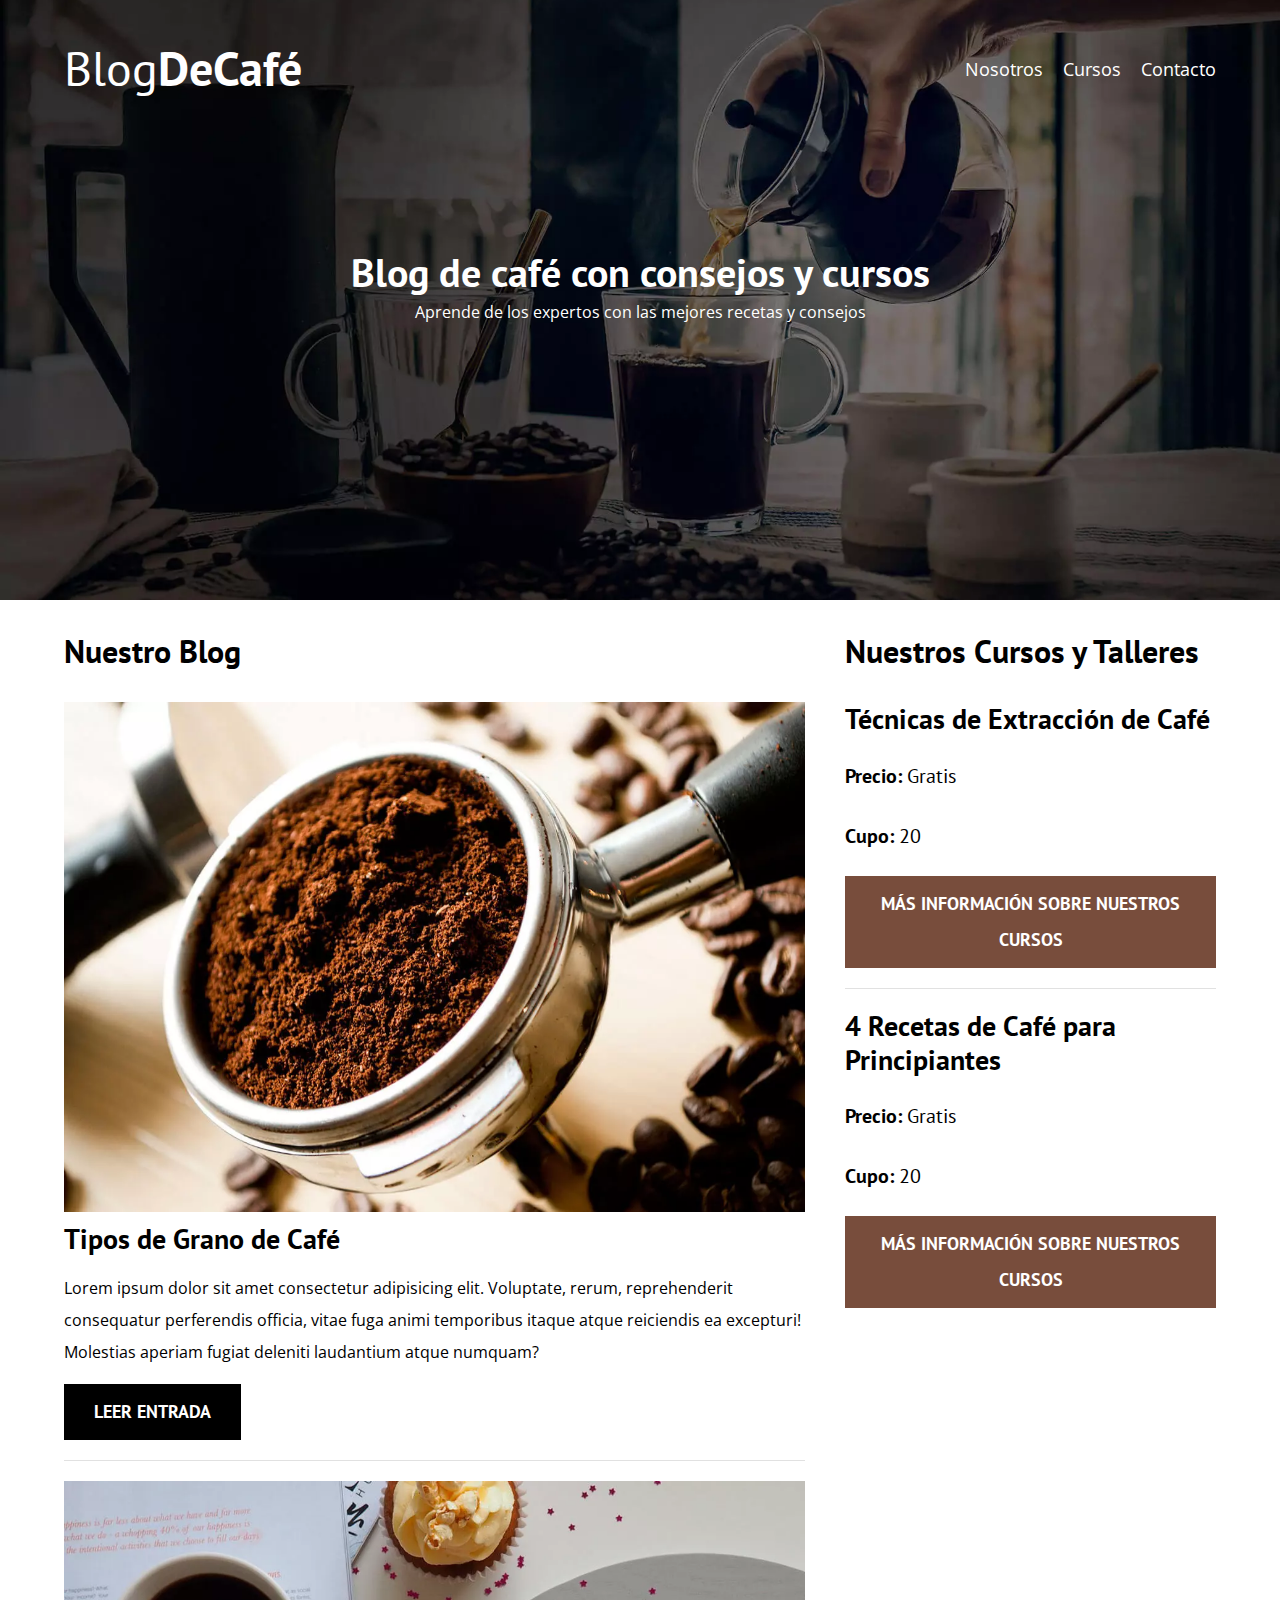
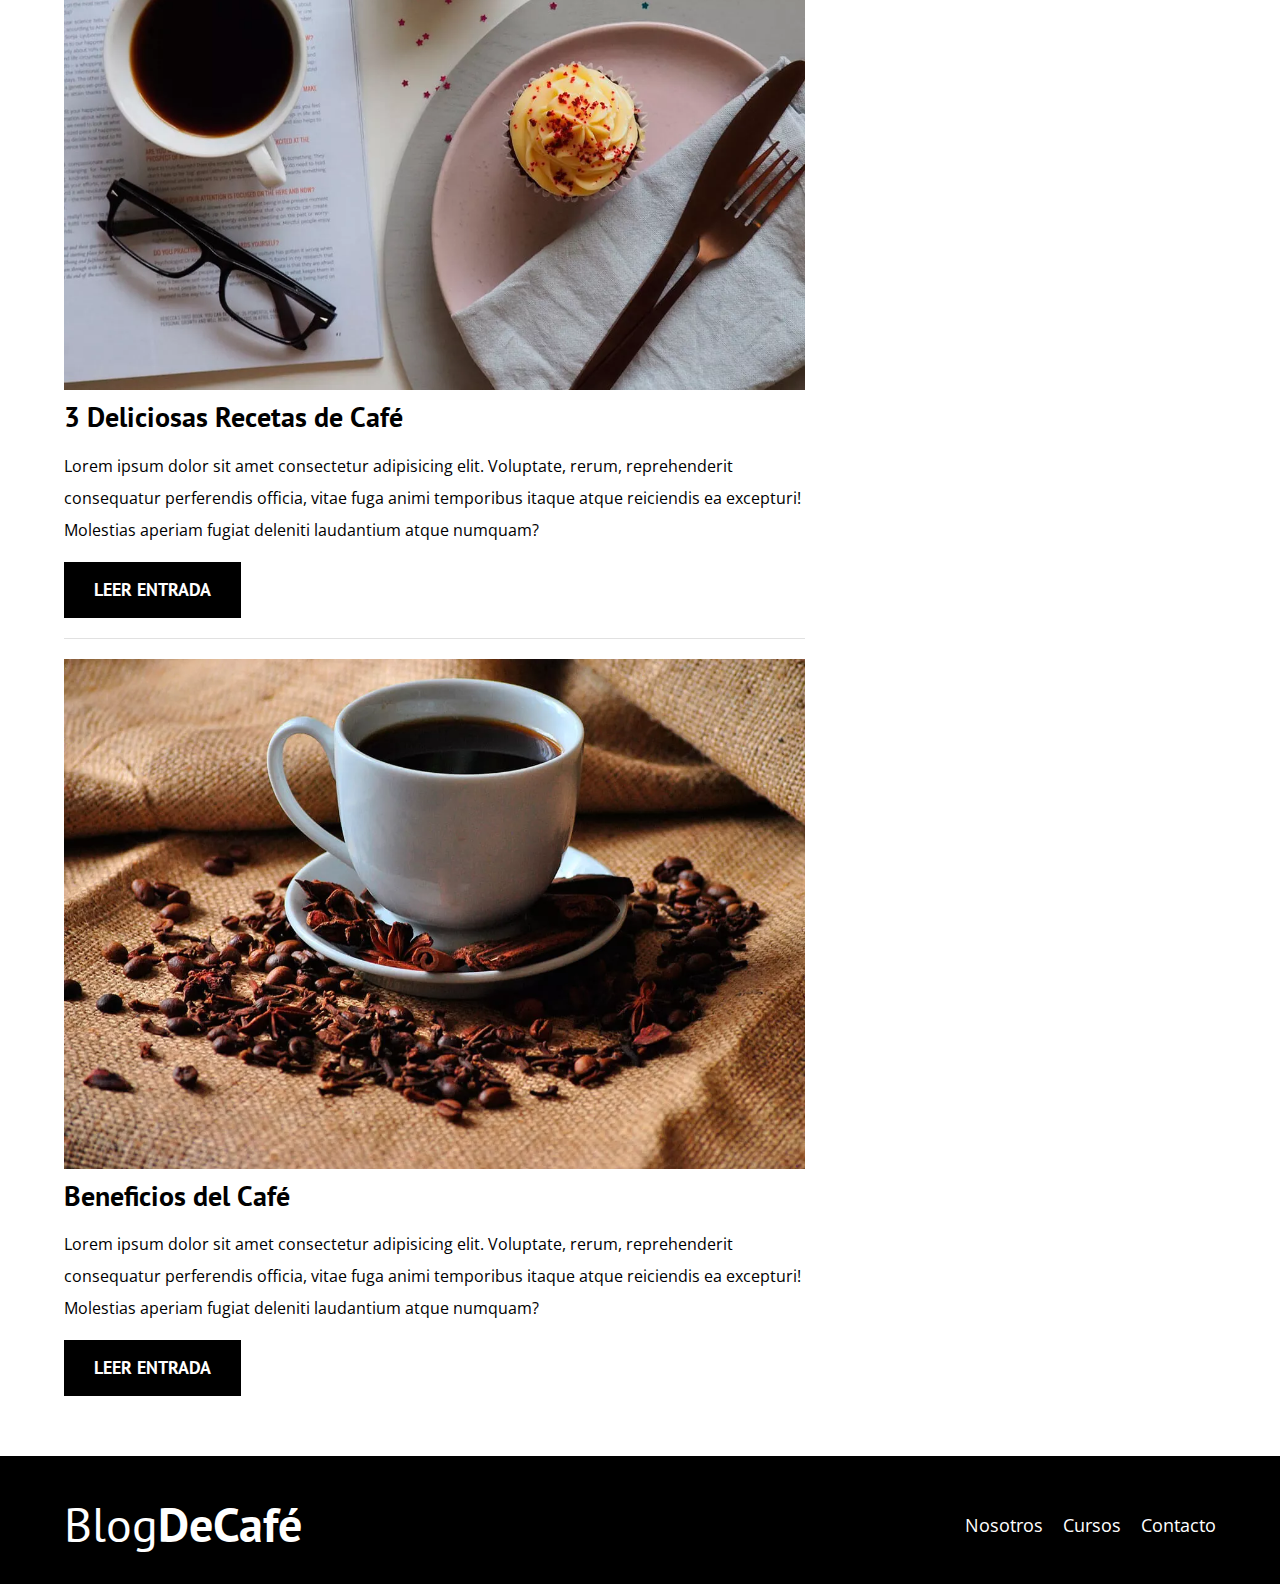
<file: BlogDeCafe/blogdecafe_fin/index.html>
<!DOCTYPE html>
<html lang="en">
<head>
    <meta charset="UTF-8">
    <meta name="viewport" content="width=device-width, initial-scale=1.0">
    <title>BlogDeCafé</title>
    <meta name="description" content="Página web de blog de café">

    <!-- Prefetch -->
    <link rel="prefetch" href="nosotros.html" as="document">

    <!-- Preload -->
    <link rel="preload" href="css/normalize.css" as="style">
    <link rel="stylesheet" href="css/normalize.css">

    <link rel="preload" href="https://fonts.googleapis.com/css2?family=Open+Sans&family=PT+Sans:wght@400;700&display=swap"  crossorigin="crossorigin" as="font">
    <link href="https://fonts.googleapis.com/css2?family=Open+Sans&family=PT+Sans:wght@400;700&display=swap" rel="stylesheet">
    
    <link rel="preload" href="css/style.css" as="style">
    <link rel="stylesheet" href="css/style.css">
</head>
<body>

    <header class="header">

        <div class="contenedor">
            <div class="barra">
                <a class="logo" href="index.html">
                    <h1 class="logo__nombre no-margin centrar-texto">Blog<span class="logo__bold">DeCafé</span></h1>
                </a>

                <nav class="navegacion">
                    <a href="nosotros.html" class="navegacion__enlace">Nosotros</a>
                    <a href="cursos.html" class="navegacion__enlace">Cursos</a>
                    <a href="contacto.html" class="navegacion__enlace">Contacto</a>
                </nav>
            </div>
        </div>

        <div class="header__texto">
            <h2 class="no-margin">Blog de café con consejos y cursos</h2>
            <p class="no-margin">Aprende de los expertos con las mejores recetas y consejos</p>
        </div>
    </header>

    <div class="contenedor contenido-principal">
        <main class="blog">
            <h3>Nuestro Blog</h3>

            <article class="entrada">
                <div class="entrada__imagen">
                    <picture>
                        <source loading="lazy"  srcset="img/blog1.webp" type="image/webp">
                        <img loading="lazy" src="img/blog1.jpg" alt="imagen blog"> 
                    </picture>
                </div>

                <div class="entrada__contenido">
                    <h4 class="no-margin">Tipos de Grano de Café</h4>
                    <p>Lorem ipsum dolor sit amet consectetur adipisicing elit. Voluptate, rerum, reprehenderit consequatur perferendis officia, vitae fuga animi temporibus itaque atque reiciendis ea excepturi! Molestias aperiam fugiat deleniti laudantium atque numquam?</p>
                    <a href="entrada.html" class="boton boton--primario">Leer Entrada</a>
                </div>
            </article>

            <article class="entrada">
                <div class="entrada__imagen">
                    <picture>
                        <source loading="lazy"  srcset="img/blog2.webp" type="image/webp">
                        <img loading="lazy" src="img/blog2.jpg" alt="imagen blog"> 
                    </picture>
                </div>

                <div class="entrada__contenido">
                    <h4 class="no-margin">3 Deliciosas Recetas de Café</h4>
                    <p>Lorem ipsum dolor sit amet consectetur adipisicing elit. Voluptate, rerum, reprehenderit consequatur perferendis officia, vitae fuga animi temporibus itaque atque reiciendis ea excepturi! Molestias aperiam fugiat deleniti laudantium atque numquam?</p>
                    <a href="entrada.html" class="boton boton--primario">Leer Entrada</a>
                </div>
            </article>

            <article class="entrada">
                <div class="entrada__imagen">
                    <picture>
                        <source loading="lazy"  srcset="img/blog3.webp" type="image/webp">
                        <img loading="lazy" src="img/blog3.jpg" alt="imagen blog"> 
                    </picture>
                </div>

                <div class="entrada__contenido">
                    <h4 class="no-margin">Beneficios del Café</h4>
                    <p>Lorem ipsum dolor sit amet consectetur adipisicing elit. Voluptate, rerum, reprehenderit consequatur perferendis officia, vitae fuga animi temporibus itaque atque reiciendis ea excepturi! Molestias aperiam fugiat deleniti laudantium atque numquam?</p>
                    <a href="entrada.html" class="boton boton--primario">Leer Entrada</a>
                </div>
            </article>
        </main>
        <aside class="sidebar">
            <h3>Nuestros Cursos y Talleres</h3>

            <ul class="cursos no-padding">
                <li class="widget-curso">
                    <h4 class="no-margin">Técnicas de Extracción de Café</h4>
                    <p class="widget-curso__label">Precio: 
                        <span class="widget-curso__info">Gratis</span>
                    </p>
                    <p class="widget-curso__label">Cupo: 
                        <span class="widget-curso__info">20</span>
                    </p>
                    <a href="entrada.html" class="boton boton--secundario">Más Información sobre nuestros cursos</a>
                </li>

                <li class="widget-curso">
                    <h4 class="no-margin">4 Recetas de Café para Principiantes</h4>
                    <p class="widget-curso__label">Precio: 
                        <span class="widget-curso__info">Gratis</span>
                    </p>
                    <p class="widget-curso__label">Cupo: 
                        <span class="widget-curso__info">20</span>
                    </p>
                    <a href="entrada.html" class="boton boton--secundario">Más Información sobre nuestros cursos</a>
                </li>
            </ul>
        </aside>
    </div>

    <footer class="footer">
        <div class="contenedor">
            <div class="barra">
                <a class="logo" href="index.html">
                    <h1 class="logo__nombre no-margin centrar-texto">Blog<span class="logo__bold">DeCafé</span></h1>
                </a>

                <nav class="navegacion">
                    <a href="nosotros.html" class="navegacion__enlace">Nosotros</a>
                    <a href="cursos.html" class="navegacion__enlace">Cursos</a>
                    <a href="contacto.html" class="navegacion__enlace">Contacto</a>
                </nav>
            </div>
        </div>
    </footer>
    
    <script src="js/modernizr.js"></script>
</body>
</html>
</file>
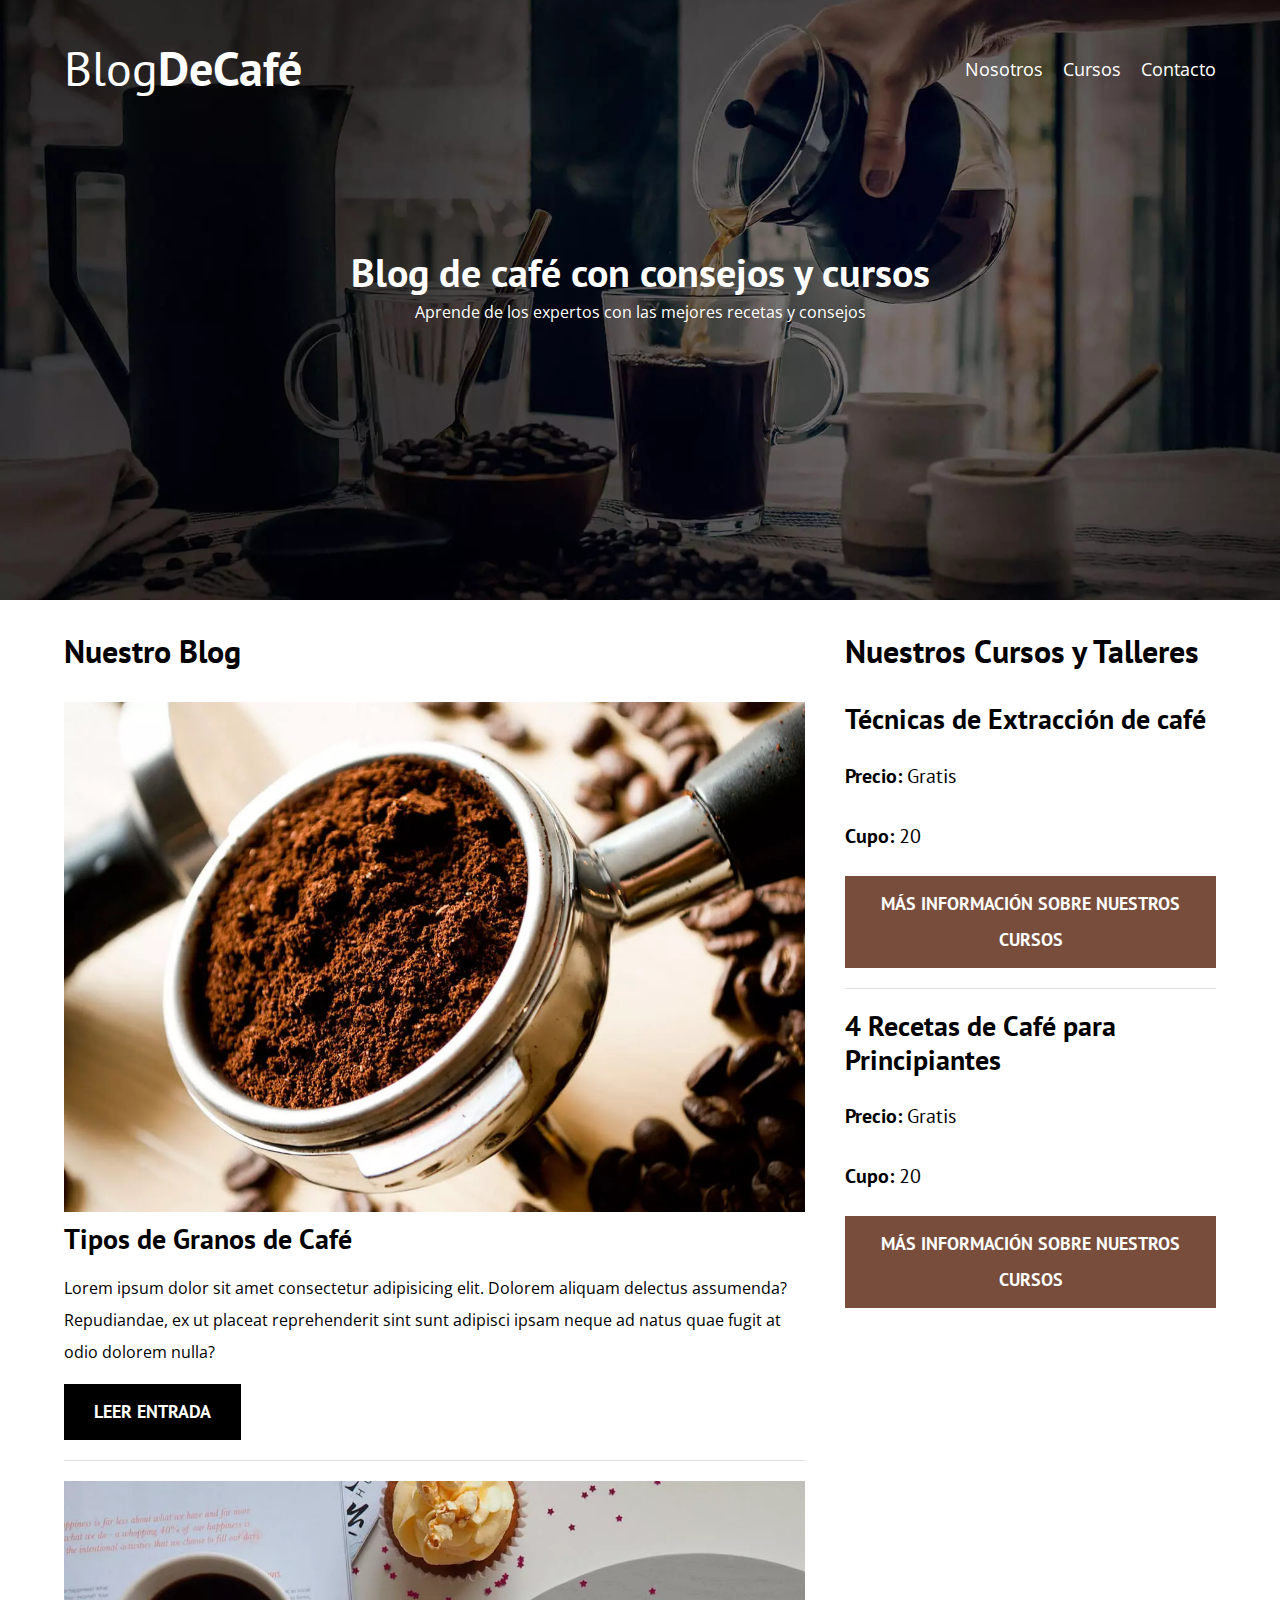
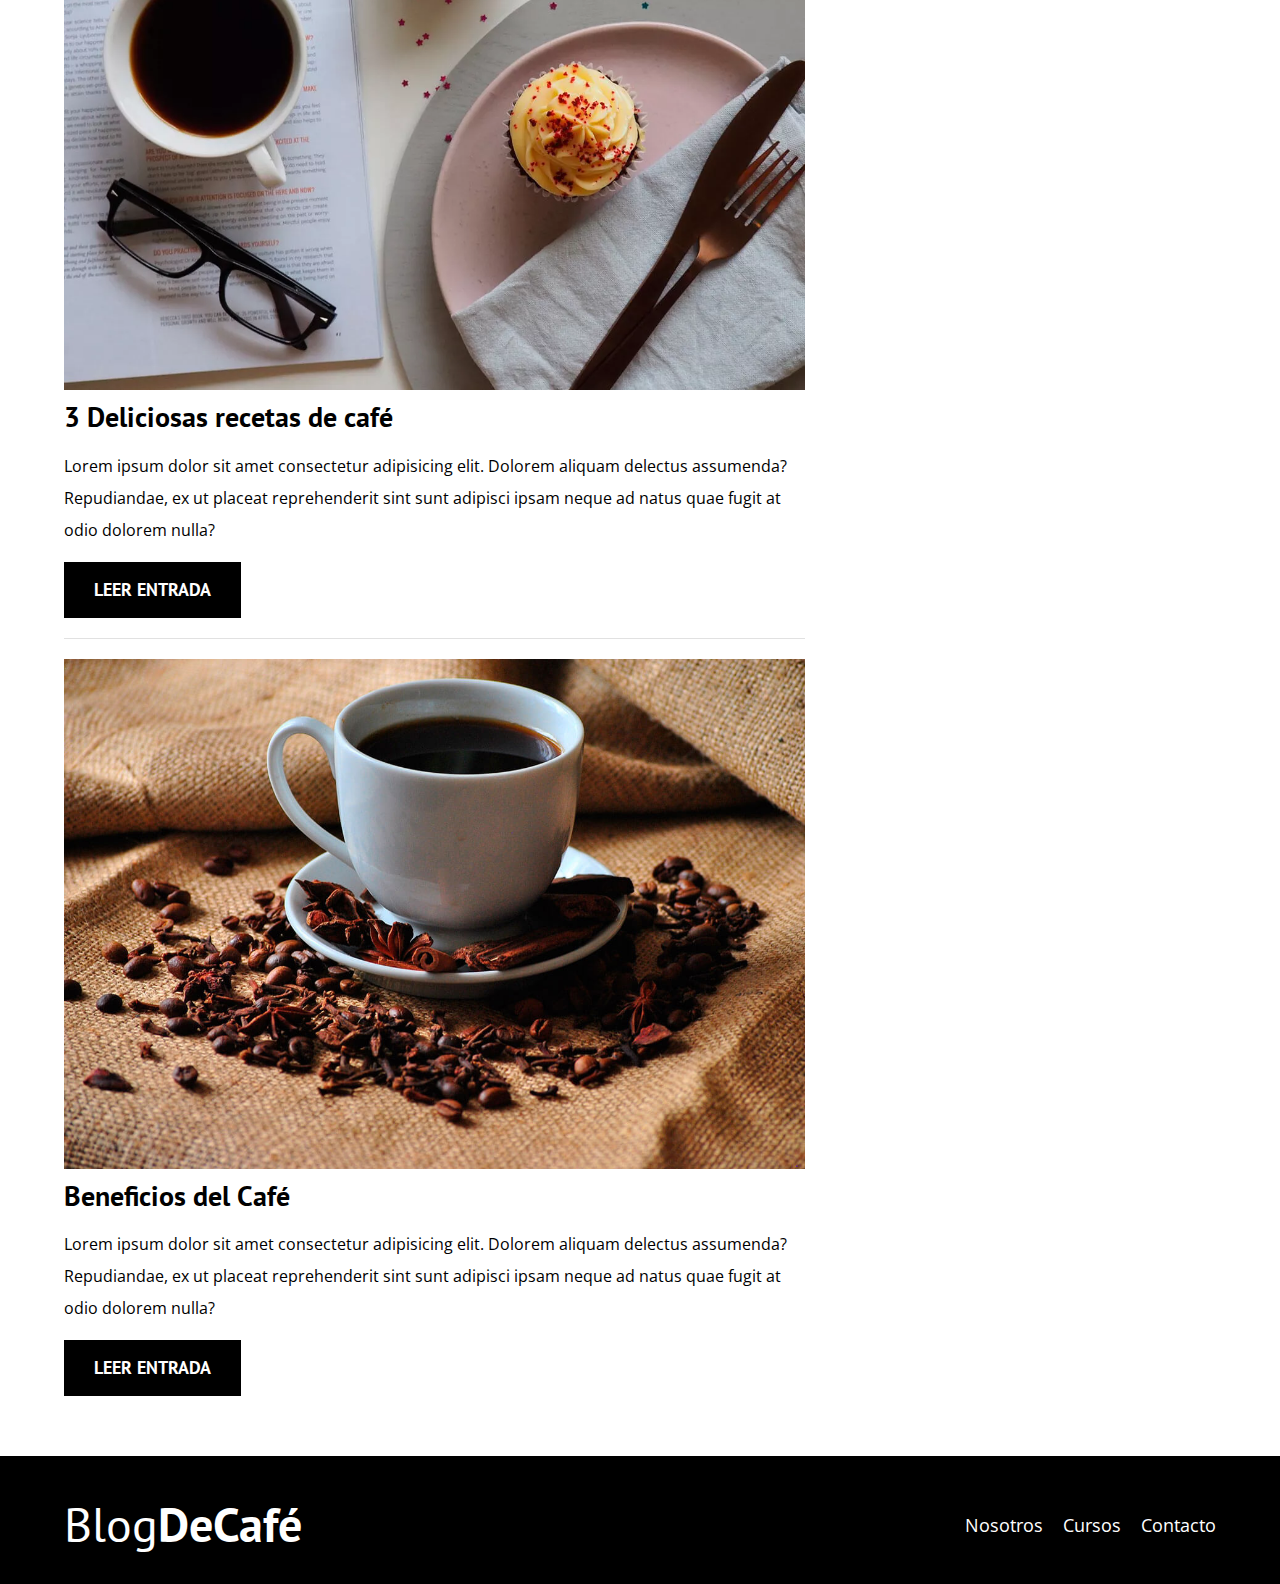
<file: BlogDeCafe/blogdecafe_inicio/index.html>
<!DOCTYPE html>
<html lang="es">
<head>
    <meta charset="UTF-8">
    <meta http-equiv="X-UA-Compatible" content="IE=edge">
    <meta name="viewport" content="width=device-width, initial-scale=1.0">
    <title>Blog de Café</title>
    <meta name="description" content="Página web de blog de café">

    <!-- Prefetch: para precargar la próxima página -->
    <link rel="Prefetch" href="nosotros.html" as="document">

    <!-- Preload -->
    <link rel="preload" href="css/normalize.css" as="style">
    <link rel="stylesheet" href="css/normalize.css">
 
    <link rel="preload" href="https://fonts.googleapis.com/css2?family=Open+Sans&family=PT+Sans:wght@400;700&display=swap" crossorigin="crossorigin"  as="font">  <!-- Preload de fuentes -->
    <link rel="preconnect" href="https://fonts.googleapis.com">
    <link rel="preconnect" href="https://fonts.gstatic.com" crossorigin>
    <link href="https://fonts.googleapis.com/css2?family=Open+Sans&family=PT+Sans:wght@400;700&display=swap" rel="stylesheet">

    <link rel="preload" href="css/style.css" as="style">
    <link rel="stylesheet" href="css/style.css">

    <!-- 
    <link rel="preload" href="img/blog1.jpg" as="image">
    Cómo precargar una imagen
    -->

</head>
<body>
    
    <header class="header">

        <div class="contenedor">
            <div class="barra">
                <a class="logo" href="index.html">
                    <h1 class="logo__nombre no-margin centrar-texto">Blog<span class="logo__bold">DeCafé</span></h1>
                </a>

                <nav class="navegacion">
                    <a href="nosotros.html" class="navegacion__enlace">Nosotros</a>
                    <a href="cursos.html" class="navegacion__enlace">Cursos</a>
                    <a href="contacto.html" class="navegacion__enlace">Contacto</a>
                </nav>
            </div>
        </div>

        <div class="header__texto">
            <h2 class="no-margin">Blog de café con consejos y cursos</h2>
            <p class="no-margin">Aprende de los expertos con las mejores recetas y consejos</p>
        </div>

    </header>

    <div class="contenedor contenido-principal">
        <main class="blog">
            <h3>Nuestro Blog</h3>

            <article class="entrada">   
                <div class="entrada__imagen">
                    <picture>
                        <!--Si picture no puede cargar la primera línea va a la siguiente-->
                        <source loading="lazy" srcset="img/blog1.webp" type="image/webp">
                        <!--Agregar imágenes webp-->
                        <img loading="lazy" src="img/blog1.jpg" alt="imagen blog">
                        <!--Loading lazy hace que carguen las imágenes a 
                    medida que las vas viendo--> 
                    </picture>
                </div>

                <div class="entrada__contenido">
                    <h4 class="no-margin">Tipos de Granos de Café</h4>
                    <p>Lorem ipsum dolor sit amet consectetur adipisicing elit. Dolorem aliquam delectus assumenda? Repudiandae, ex ut placeat reprehenderit sint sunt adipisci ipsam neque ad natus quae fugit at odio dolorem nulla?</p>
                    <a href="entrada.html" class="boton boton--primario">Leer Entrada</a>
                </div>
            </article>

            <article class="entrada">   
                <div class="entrada__imagen">
                    <picture>
                        <source loading="lazy" srcset="img/blog2.webp" type="image/webp">
                        <!--Agregar imágenes webp-->
                        <img loading="lazy" src="img/blog2.jpg" alt="imagen blog">
                        <!--Loading lazy hace que carguen las imágenes a 
                    medida que las vas viendo--> 
                    </picture>
                </div>

                <div class="entrada__contenido">
                    <h4 class="no-margin">3 Deliciosas recetas de café</h4>
                    <p>Lorem ipsum dolor sit amet consectetur adipisicing elit. Dolorem aliquam delectus assumenda? Repudiandae, ex ut placeat reprehenderit sint sunt adipisci ipsam neque ad natus quae fugit at odio dolorem nulla?</p>
                    <a href="entrada.html" class="boton boton--primario">Leer Entrada</a>
                </div>
            </article>

            <article class="entrada">   
                <div class="entrada__imagen">
                    <picture>
                        <source loading="lazy" rcset="img/blog3.webp" type="image/webp">
                        <!--Agregar imágenes webp-->
                        <img loading="lazy" src="img/blog3.jpg" alt="imagen blog">
                        <!--Loading lazy hace que carguen las imágenes a 
                    medida que las vas viendo--> 
                    </picture>
                </div>

                <div class="entrada__contenido">
                    <h4 class="no-margin">Beneficios del Café</h4>
                    <p>Lorem ipsum dolor sit amet consectetur adipisicing elit. Dolorem aliquam delectus assumenda? Repudiandae, ex ut placeat reprehenderit sint sunt adipisci ipsam neque ad natus quae fugit at odio dolorem nulla?</p>
                    <a href="entrada.html" class="boton boton--primario">Leer Entrada</a>
                </div>
            </article>
        </main>
        <aside class="sidebar">
            <h3>Nuestros Cursos y Talleres</h3>

            <ul class="cursos no-padding">    <!--Lista no ordenada--> 
                <li class="widget-curso">
                    <h4 class="no-margin">Técnicas de Extracción de café</h4>
                    <p class="widget-curso__label">Precio:
                        <span class="widget-curso__info">Gratis</span>
                    </p>
                    <p class="widget-curso__label">Cupo:
                        <span class="widget-curso__info">20</span>
                    </p>
                    <a href="entrada.html" class="boton boton--secundario">Más Información sobre nuestros cursos</a>
                </li>

                <li class="widget-curso">
                    <h4 class="no-margin">4 Recetas de Café para Principiantes</h4>
                    <p class="widget-curso__label">Precio:
                        <span class="widget-curso__info">Gratis</span>
                    </p>
                    <p class="widget-curso__label">Cupo:
                        <span class="widget-curso__info">20</span>
                    </p>
                    <a href="entrada.html" class="boton boton--secundario">Más Información sobre nuestros cursos</a>
                    <!--A google le gusta que pongan más detalles en links
                    Ej: Más información sobre nuestros cursos-->
                </li>
            </ul>
        </aside>
    </div>

    <footer class="footer">
        <div class="contenedor">
            <div class="barra">
                <a class="logo" href="index.html">
                    <h1 class="logo__nombre no-margin centrar-texto">Blog<span class="logo__bold">DeCafé</span></h1>
                </a>

                <nav class="navegacion">
                    <a href="nosotros.html" class="navegacion__enlace">Nosotros</a>
                    <a href="cursos.html" class="navegacion__enlace">Cursos</a>
                    <a href="contacto.html" class="navegacion__enlace">Contacto</a>
                </nav>
            </div>
        </div>
    </footer>

    <!--Usualmente el código de Javascript se agrega al final del Body-->
    <script src="js/modernizr.js"></script>
</body>
</html>
</file>
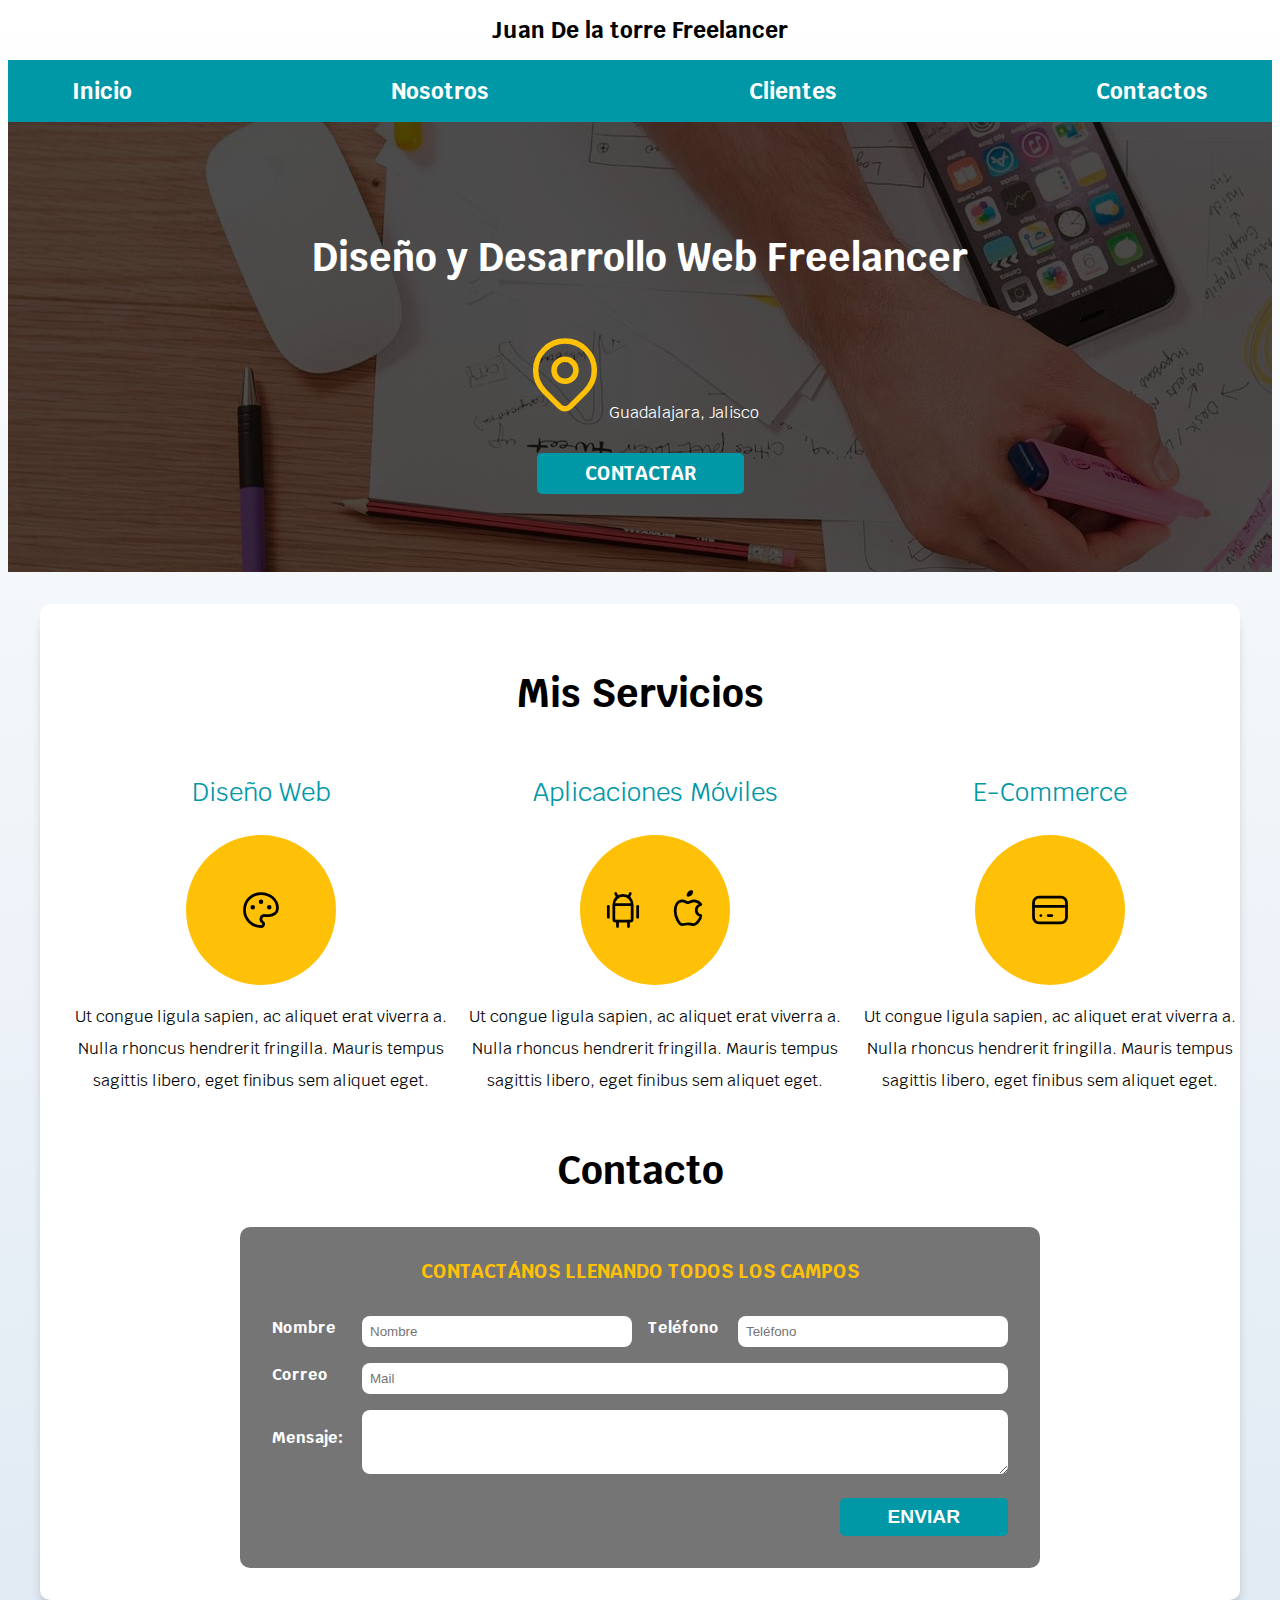
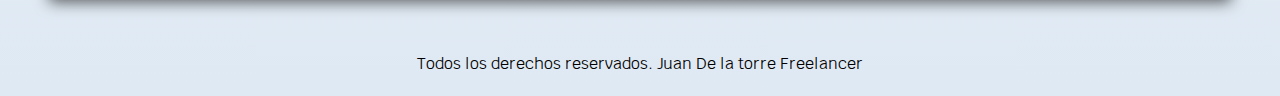
<file: Freelancer/freelancer_fin/index.html>
<!DOCTYPE html>
<html lang="en">
<head>
    <meta charset="UTF-8">
    <meta name="viewport" content="width=device-width, initial-scale=1.0">
    <meta http-equiv="X-UA-Compatible" content="ie=edge">
    <title>Diseñador Freelancer</title>
    <link rel="stylesheet" href="https://necolas.github.io/normalize.css/8.0.0/normalize.css">
    <link href="https://fonts.googleapis.com/css?family=Krub:400,700" rel="stylesheet">
    <link rel="stylesheet" href="css/style.css">
</head>
<body>

    <header class="header">
        <h1>Juan De la torre <span>Freelancer</span></h1>
    </header>

    <div class=" nav-bg">
        <nav class="navegacion contenedor">
            <a href="#">Inicio</a>
            <a href="#">Nosotros</a>
            <a href="#">Clientes</a>
            <a href="#">Contactos</a>
        </nav>
    </div>
    

    <div class="hero">
        <div class="contenido-hero">
            <h2>Diseño y Desarrollo Web Freelancer</h2>
            <p><svg xmlns="http://www.w3.org/2000/svg" class="icon icon-tabler icon-tabler-map-pin" width="88" height="88" viewBox="0 0 24 24" stroke-width="1.5" stroke="#FFC107" fill="none" stroke-linecap="round" stroke-linejoin="round">
                <path stroke="none" d="M0 0h24v24H0z"/>
                <circle cx="12" cy="11" r="3" />
                <path d="M17.657 16.657L13.414 20.9a1.998 1.998 0 0 1 -2.827 0l-4.244-4.243a8 8 0 1 1 11.314 0z" />
              </svg>Guadalajara, Jalisco</p>
            
            <a class="boton" href="#contacto">Contactar</a>
        </div>
    </div>

    <div class="contenedor sombra">
        <h2>Mis Servicios</h2>
        <main class="servicios">
                <div class="servicio">
                    <h3>Diseño Web</h3>
                    <div class="iconos">
                        <svg xmlns="http://www.w3.org/2000/svg" class="icon icon-tabler icon-tabler-palette" width="44" height="44" viewBox="0 0 24 24" stroke-width="1.5" stroke="currentColor" fill="none" stroke-linecap="round" stroke-linejoin="round">
                            <path stroke="none" d="M0 0h24v24H0z"/>
                            <path d="M12 21a9 9 0 1 1 0 -18a9 8 0 0 1 9 8a4.5 4 0 0 1 -4.5 4h-2.5a2 2 0 0 0 -1 3.75a1.3 1.3 0 0 1 -1 2.25" />
                            <circle cx="7.5" cy="10.5" r=".5" fill="currentColor" />
                            <circle cx="12" cy="7.5" r=".5" fill="currentColor" />
                            <circle cx="16.5" cy="10.5" r=".5" fill="currentColor" />
                          </svg>
                    </div>
                    <p>Ut congue ligula sapien, ac aliquet erat viverra a. Nulla rhoncus hendrerit fringilla. Mauris tempus sagittis libero, eget finibus sem aliquet eget.</p>
                </div>
                <div class="servicio">
                    <h3>Aplicaciones Móviles</h3>
                    <div class="iconos">

                        <!-- https://tablericons.com/ -->
                        <svg xmlns="http://www.w3.org/2000/svg" class="icon icon-tabler icon-tabler-brand-android" width="44" height="44" viewBox="0 0 24 24" stroke-width="1.5" stroke="currentColor" fill="none" stroke-linecap="round" stroke-linejoin="round">
                            <path stroke="none" d="M0 0h24v24H0z"/>
                            <line x1="4" y1="10" x2="4" y2="16" />
                            <line x1="20" y1="10" x2="20" y2="16" />
                            <path d="M7 9h10v8a1 1 0 0 1 -1 1h-8a1 1 0 0 1 -1 -1v-8a5 5 0 0 1 10 0" />
                            <line x1="8" y1="3" x2="9" y2="5" />
                            <line x1="16" y1="3" x2="15" y2="5" />
                            <line x1="9" y1="18" x2="9" y2="21" />
                            <line x1="15" y1="18" x2="15" y2="21" />
                          </svg>
                            <svg xmlns="http://www.w3.org/2000/svg" class="icon icon-tabler icon-tabler-brand-apple" width="44" height="44" viewBox="0 0 24 24" stroke-width="1.5" stroke="currentColor" fill="none" stroke-linecap="round" stroke-linejoin="round">
                                <path stroke="none" d="M0 0h24v24H0z"/>
                                <path d="M9 7c-3 0-4 3-4 5.5 0 3 2 7.5 4 7.5 1.088-.046 1.679-.5 3-.5 1.312 0 1.5.5 3 .5s4-3 4-5c-.028-.01-2.472-.403-2.5-3-.019-2.17 2.416-2.954 2.5-3-1.023-1.492-2.951-1.963-3.5-2-1.433-.111-2.83 1-3.5 1-.68 0-1.9-1-3-1z" />
                                <path d="M12 4a2 2 0 0 0 2 -2a2 2 0 0 0 -2 2" />
                              </svg>
                    </div>
                    <p>Ut congue ligula sapien, ac aliquet erat viverra a. Nulla rhoncus hendrerit fringilla. Mauris tempus sagittis libero, eget finibus sem aliquet eget.</p>
                </div>
                <div class="servicio">
                    <h3>E-Commerce </h3>
                    <div class="iconos">
                        <svg xmlns="http://www.w3.org/2000/svg" class="icon icon-tabler icon-tabler-credit-card" width="44" height="44" viewBox="0 0 24 24" stroke-width="1.5" stroke="currentColor" fill="none" stroke-linecap="round" stroke-linejoin="round">
                            <path stroke="none" d="M0 0h24v24H0z"/>
                            <rect x="3" y="5" width="18" height="14" rx="3" />
                            <line x1="3" y1="10" x2="21" y2="10" />
                            <line x1="7" y1="15" x2="7.01" y2="15" />
                            <line x1="11" y1="15" x2="13" y2="15" />
                          </svg>
                    </div>
                    <p>Ut congue ligula sapien, ac aliquet erat viverra a. Nulla rhoncus hendrerit fringilla. Mauris tempus sagittis libero, eget finibus sem aliquet eget.</p>
                </div>
        </main>

        <div id="contacto" class="contacto">
            <h2>Contacto</h2>
            <form class="formulario" action="#" method="POST">
                <legend>Contactános llenando todos los campos</legend>

                <div class="contenedor-campos">
                    <div class="campo">
                        <label>Nombre</label>

                        <input type="text" name="nombre" placeholder="Nombre" required>
                    </div>
                    <div class="campo">
                        <label>Teléfono</label>

                        <input type="tel" name="telefono" placeholder="Teléfono">
                    </div>
                    <div class="campo w-100">
                        <label>Correo</label>

                        <input type="mail" name="correo" placeholder="Mail">
                    </div>
                    <div class="campo w-100">
                        <label>Mensaje:</label>

                        <textarea></textarea>
                    </div>
                </div><!--.contenedor-campos-->
                <div class="enviar">
                    <input class="boton" type="submit" value="Enviar">
                </div>
            </form>
        </div>
    </div>

    <footer class="footer">
        <p>Todos los derechos reservados. Juan De la torre Freelancer</p>
    </footer>


    
</body>
</html>
</file>
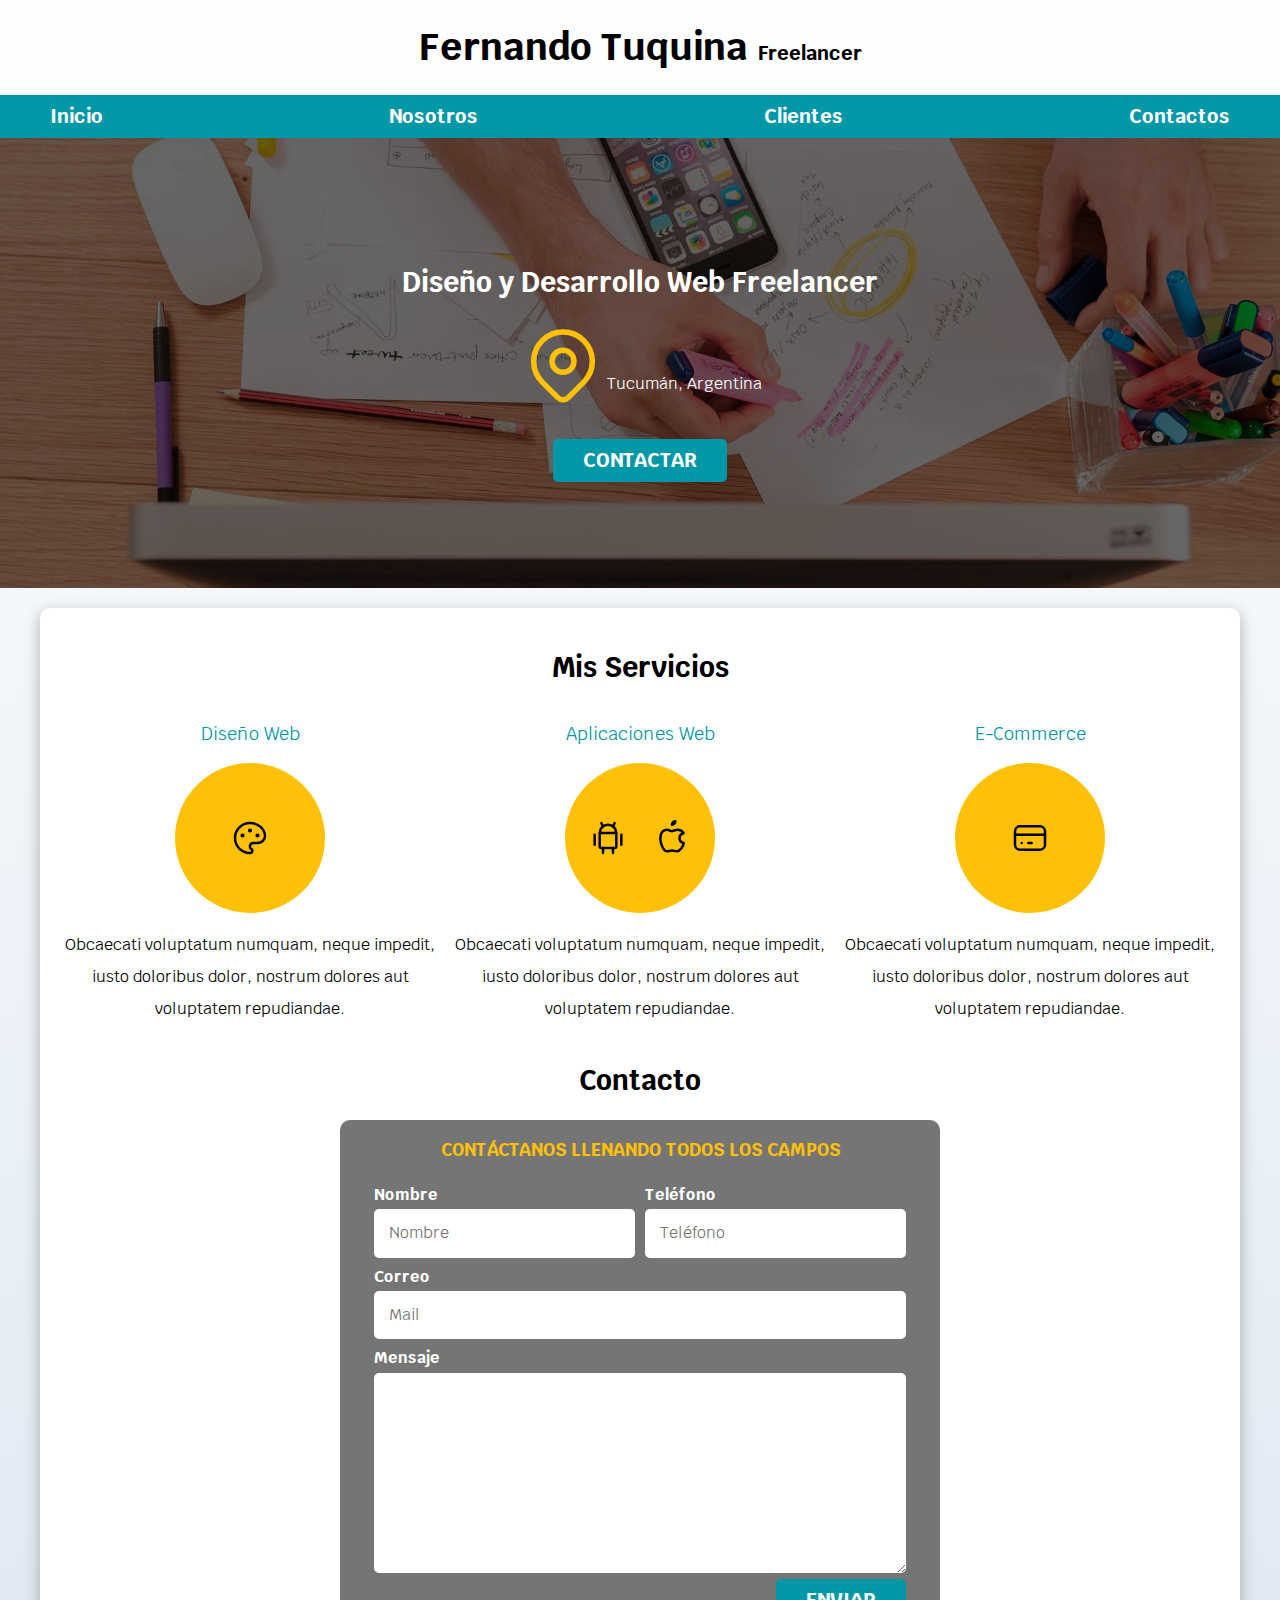
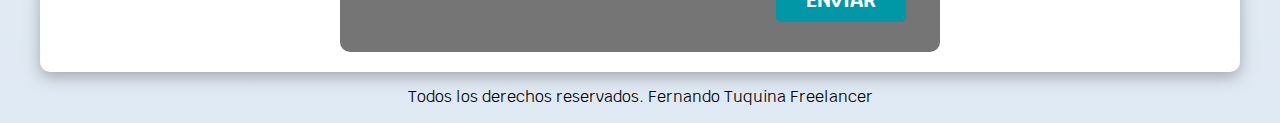
<file: Freelancer/freelancer_inicio/index.html>
<!DOCTYPE html>
<html lang="es">
<head>
    <meta charset="UTF-8">
    <meta http-equiv="X-UA-Compatible" content="IE=edge">
    <meta name="viewport" content="width=device-width, initial-scale=1.0">
    <title>Diseñador Freelancer</title>
    <link rel="preload" href="css/normalize.css" as="style">
    <link rel="stylesheet" href="css/normalize.css">
    <link rel="preconnect" href="https://fonts.googleapis.com">
    <link rel="preconnect" href="https://fonts.gstatic.com" crossorigin>
    <link href="https://fonts.googleapis.com/css2?family=Krub:wght@400;700&display=swap" rel="stylesheet">
    <link rel="preload" href="css/style.css" as="style">
    <link rel="stylesheet" href="css/style.css">
</head>
<body>
    <header>    
        <h1 class="titulo">Fernando Tuquina <span>Freelancer</span></h1>
    </header>

    <!-- Esta es la forma de comentar en HTML! -->

    <div class="nav-bg">
        <nav class="navegacion-principal contenedor">
            <a href="#">Inicio</a>
            <a href="#">Nosotros</a>
            <a href="#">Clientes</a>
            <a href="#">Contactos</a>
        </nav>
    </div>

    <section class="hero">
        <div class="contenido-hero">
            <h2>Diseño y Desarrollo Web Freelancer</h2>

            <div class="ubicacion">
                <svg xmlns="http://www.w3.org/2000/svg" class="icon icon-tabler icon-tabler-map-pin" width="88" height="88" viewBox="0 0 24 24" stroke-width="1.5" stroke="#FFC107" fill="none" stroke-linecap="round" stroke-linejoin="round">
                    <path stroke="none" d="M0 0h24v24H0z" fill="none"/>
                    <circle cx="12" cy="11" r="3" />
                    <path d="M17.657 16.657l-4.243 4.243a2 2 0 0 1 -2.827 0l-4.244 -4.243a8 8 0 1 1 11.314 0z" />
                </svg>
                <p>Tucumán, Argentina</p>
            </div>
            
            <a class="boton" href="#">Contactar</a>
        </div> <!-- .contenido-hero-->
    </section>
    
    <main class="contenedor sombra">
        <h2>Mis Servicios</h2>

        <div class="servicios">
            <section class="servicio">
                <h3>Diseño Web</h3>
                <div class="iconos">
                    <svg xmlns="http://www.w3.org/2000/svg" class="icon icon-tabler icon-tabler-palette" width="40" height="40" viewBox="0 0 24 24" stroke-width="1.5" stroke="#000000" fill="none" stroke-linecap="round" stroke-linejoin="round">
                        <path stroke="none" d="M0 0h24v24H0z" fill="none"/>
                        <path d="M12 21a9 9 0 1 1 0 -18a9 8 0 0 1 9 8a4.5 4 0 0 1 -4.5 4h-2.5a2 2 0 0 0 -1 3.75a1.3 1.3 0 0 1 -1 2.25" />
                        <circle cx="7.5" cy="10.5" r=".5" fill="currentColor" />
                        <circle cx="12" cy="7.5" r=".5" fill="currentColor" />
                        <circle cx="16.5" cy="10.5" r=".5" fill="currentColor" />
                    </svg>  
                </div>
                <p>Obcaecati voluptatum numquam, neque impedit, iusto doloribus dolor, nostrum dolores aut voluptatem repudiandae.</p>
            </section>
            
            <section class="servicio">
                <h3>Aplicaciones Web</h3>
                <div class="iconos">
                    <svg xmlns="http://www.w3.org/2000/svg" class="icon icon-tabler icon-tabler-brand-android" width="40" height="40" viewBox="0 0 24 24" stroke-width="1.5" stroke="#000000" fill="none" stroke-linecap="round" stroke-linejoin="round">
                        <path stroke="none" d="M0 0h24v24H0z" fill="none"/>
                        <line x1="4" y1="10" x2="4" y2="16" />
                        <line x1="20" y1="10" x2="20" y2="16" />
                        <path d="M7 9h10v8a1 1 0 0 1 -1 1h-8a1 1 0 0 1 -1 -1v-8a5 5 0 0 1 10 0" />
                        <line x1="8" y1="3" x2="9" y2="5" />
                        <line x1="16" y1="3" x2="15" y2="5" />
                        <line x1="9" y1="18" x2="9" y2="21" />
                        <line x1="15" y1="18" x2="15" y2="21" />
                    </svg>
    
                    <svg xmlns="http://www.w3.org/2000/svg" class="icon icon-tabler icon-tabler-brand-apple" width="40" height="40" viewBox="0 0 24 24" stroke-width="1.5" stroke="#000000" fill="none" stroke-linecap="round" stroke-linejoin="round">
                        <path stroke="none" d="M0 0h24v24H0z" fill="none"/>
                        <path d="M9 7c-3 0 -4 3 -4 5.5c0 3 2 7.5 4 7.5c1.088 -.046 1.679 -.5 3 -.5c1.312 0 1.5 .5 3 .5s4 -3 4 -5c-.028 -.01 -2.472 -.403 -2.5 -3c-.019 -2.17 2.416 -2.954 2.5 -3c-1.023 -1.492 -2.951 -1.963 -3.5 -2c-1.433 -.111 -2.83 1 -3.5 1c-.68 0 -1.9 -1 -3 -1z" />
                        <path d="M12 4a2 2 0 0 0 2 -2a2 2 0 0 0 -2 2" />
                    </svg> 
                </div>  
                <p>Obcaecati voluptatum numquam, neque impedit, iusto doloribus dolor, nostrum dolores aut voluptatem repudiandae.</p>
            </section>
            
            <section class="servicio">
                <h3>E-Commerce</h3>
                <div class="iconos">
                    <svg xmlns="http://www.w3.org/2000/svg" class="icon icon-tabler icon-tabler-credit-card" width="40" height="40" viewBox="0 0 24 24" stroke-width="1.5" stroke="#000000" fill="none" stroke-linecap="round" stroke-linejoin="round">
                        <path stroke="none" d="M0 0h24v24H0z" fill="none"/>
                        <rect x="3" y="5" width="18" height="14" rx="3" />
                        <line x1="3" y1="10" x2="21" y2="10" />
                        <line x1="7" y1="15" x2="7.01" y2="15" />
                        <line x1="11" y1="15" x2="13" y2="15" />
                    </svg>
                </div>
                <p>Obcaecati voluptatum numquam, neque impedit, iusto doloribus dolor, nostrum dolores aut voluptatem repudiandae.</p>
            </section>  
        </div> <!--.servicios-->

        <section>
            <h2>Contacto</h2>

            <form class="formulario">
                <fieldset>
                    <legend>Contáctanos llenando todos los campos</legend>

                    <div class="contenedor-campos">
                        <div class="campo">
                            <label>Nombre</label>
                            <input class="input-text" type="text" placeholder="Nombre">
                        </div>
                        
                        <div class="campo">
                            <label>Teléfono</label>
                            <input class="input-text" type="tel" placeholder="Teléfono">
                        </div>
                        
                        <div class="campo">
                            <label>Correo</label>
                            <input class="input-text" type="email" placeholder="Mail">
                        </div>
                        
                        <div class="campo">
                            <label>Mensaje</label>
                            <textarea class="input-text"></textarea>
                        </div>
                    </div> <!--.contenedor-campos-->
                    <div class="alinear-derecha flex">
                        <input class="boton w-sm-100" type="submit" value="Enviar">
                    </div>

                </fieldset>
            </form>
        </section>
    </main>
    <footer class="footer">
        <p>Todos los derechos reservados. Fernando Tuquina Freelancer</p>
    </footer>
    
</body>
</html>
</file>
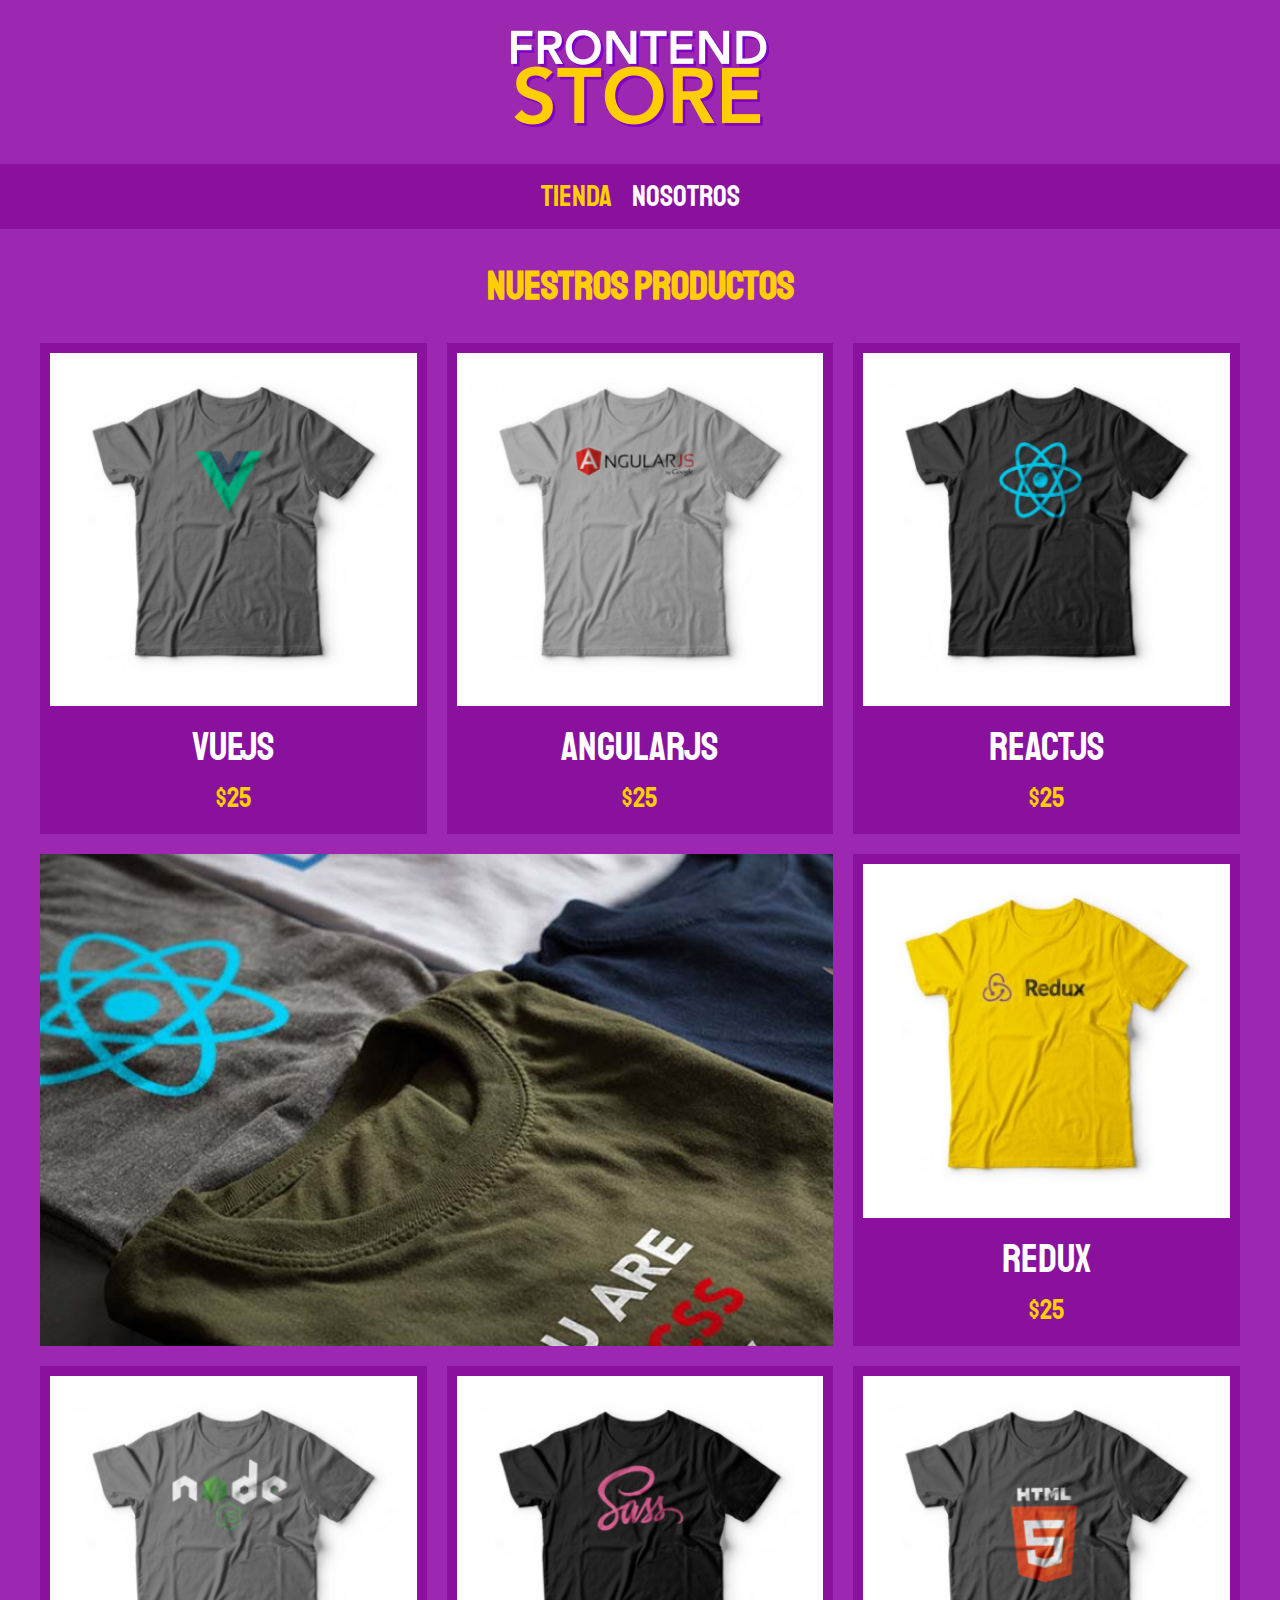
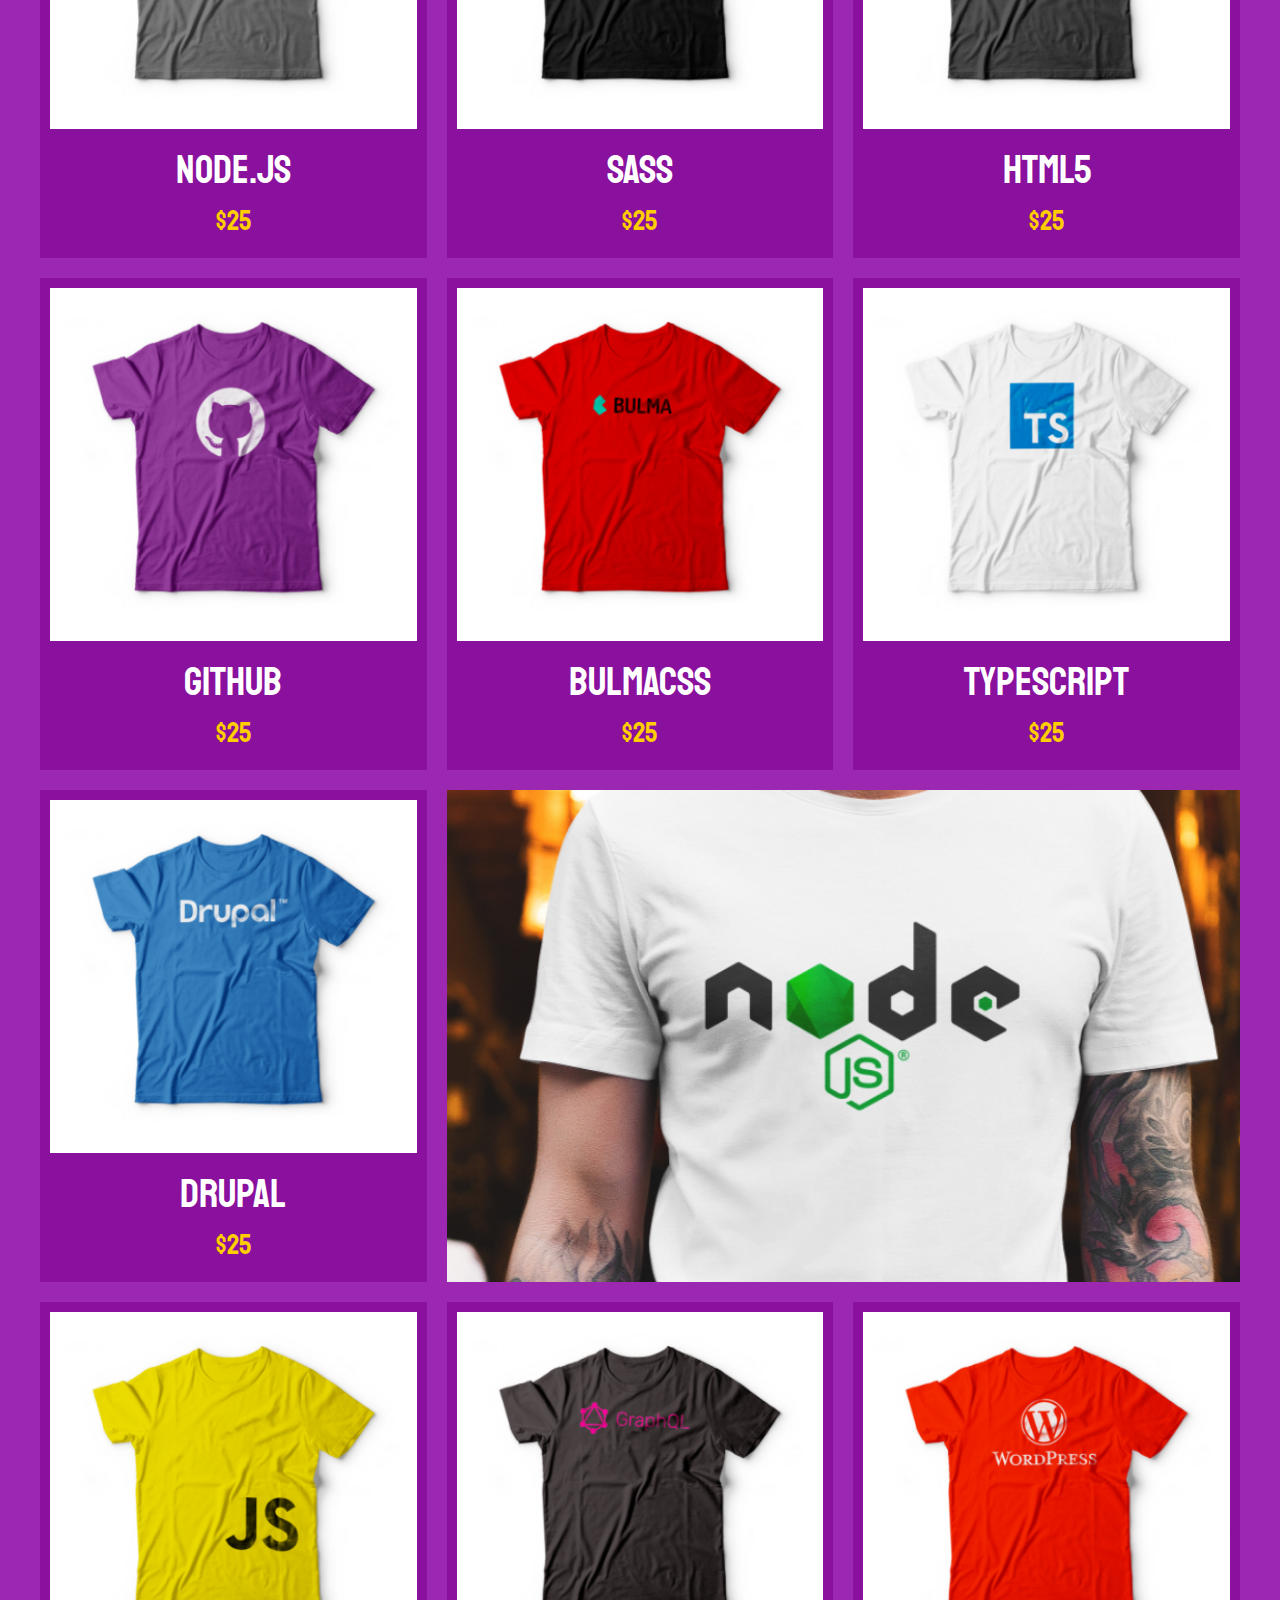
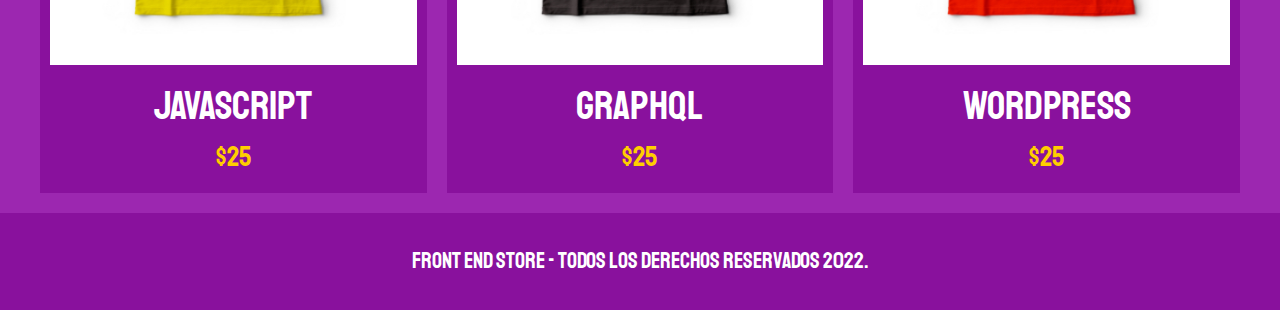
<file: FrontEndStore/FrontEndStore_fin/index.html>
<!DOCTYPE html>
<html lang="en">
<head>
    <meta charset="UTF-8">
    <meta name="viewport" content="width=device-width, initial-scale=1.0">
    <title>FrontEnd Store</title>
    <link rel="stylesheet" href="css/normalize.css">
    <link href="https://fonts.googleapis.com/css2?family=Staatliches&display=swap" rel="stylesheet">
    <link rel="stylesheet" href="css/style.css">
</head>
<body>
    <header class="header">
        <a href="index.html">
            <img class="header__logo" src="img/logo.png" alt="Logotipo">
        </a>
    </header>

    <nav class="navegacion">
        <a class="navegacion__enlace navegacion__enlace--activo" href="index.html">Tienda</a>
        <a class="navegacion__enlace" href="nosotros.html">Nosotros</a>
    </nav>

    <main class="contenedor">
        <h1>Nuestros Productos</h1>

        <div class="grid">
            <div class="producto">
                <a href="producto.html">
                    <img class="producto__imagen" src="img/1.jpg" alt="imagen camisa">
                    <div class="producto__informacion">
                        <p class="producto__nombre">VueJS</p>
                        <p class="producto__precio">$25</p>
                    </div>
                </a>
            </div>  <!--.producto-->
            <div class="producto">
                <a href="producto.html">
                    <img class="producto__imagen" src="img/2.jpg" alt="imagen camisa">
                    <div class="producto__informacion">
                        <p class="producto__nombre">AngularJS</p>
                        <p class="producto__precio">$25</p>
                    </div>
                </a>
            </div>  <!--.producto-->
            <div class="producto">
                <a href="producto.html">
                    <img class="producto__imagen" src="img/3.jpg" alt="imagen camisa">
                    <div class="producto__informacion">
                        <p class="producto__nombre">ReactJS</p>
                        <p class="producto__precio">$25</p>
                    </div>
                </a>
            </div>  <!--.producto-->
            <div class="producto">
                <a href="producto.html">
                    <img class="producto__imagen" src="img/4.jpg" alt="imagen camisa">
                    <div class="producto__informacion">
                        <p class="producto__nombre">Redux</p>
                        <p class="producto__precio">$25</p>
                    </div>
                </a>
            </div>  <!--.producto-->
            <div class="producto">
                <a href="producto.html">
                    <img class="producto__imagen" src="img/5.jpg" alt="imagen camisa">
                    <div class="producto__informacion">
                        <p class="producto__nombre">Node.js</p>
                        <p class="producto__precio">$25</p>
                    </div>
                </a>
            </div>  <!--.producto-->
            <div class="producto">
                <a href="producto.html">
                    <img class="producto__imagen" src="img/6.jpg" alt="imagen camisa">
                    <div class="producto__informacion">
                        <p class="producto__nombre">SASS</p>
                        <p class="producto__precio">$25</p>
                    </div>
                </a>
            </div>  <!--.producto-->
            <div class="producto">
                <a href="producto.html">
                    <img class="producto__imagen" src="img/7.jpg" alt="imagen camisa">
                    <div class="producto__informacion">
                        <p class="producto__nombre">HTML5</p>
                        <p class="producto__precio">$25</p>
                    </div>
                </a>
            </div>  <!--.producto-->
            <div class="producto">
                <a href="producto.html">
                    <img class="producto__imagen" src="img/8.jpg" alt="imagen camisa">
                    <div class="producto__informacion">
                        <p class="producto__nombre">Github</p>
                        <p class="producto__precio">$25</p>
                    </div>
                </a>
            </div>  <!--.producto-->
            <div class="producto">
                <a href="producto.html">
                    <img class="producto__imagen" src="img/9.jpg" alt="imagen camisa">
                    <div class="producto__informacion">
                        <p class="producto__nombre">BulmaCSS</p>
                        <p class="producto__precio">$25</p>
                    </div>
                </a>
            </div>  <!--.producto-->
            <div class="producto">
                <a href="producto.html">
                    <img class="producto__imagen" src="img/10.jpg" alt="imagen camisa">
                    <div class="producto__informacion">
                        <p class="producto__nombre">TypeScript</p>
                        <p class="producto__precio">$25</p>
                    </div>
                </a>
            </div>  <!--.producto-->
            <div class="producto">
                <a href="producto.html">
                    <img class="producto__imagen" src="img/11.jpg" alt="imagen camisa">
                    <div class="producto__informacion">
                        <p class="producto__nombre">Drupal</p>
                        <p class="producto__precio">$25</p>
                    </div>
                </a>
            </div>  <!--.producto-->
            <div class="producto">
                <a href="producto.html">
                    <img class="producto__imagen" src="img/12.jpg" alt="imagen camisa">
                    <div class="producto__informacion">
                        <p class="producto__nombre">JavaScript</p>
                        <p class="producto__precio">$25</p>
                    </div>
                </a>
            </div>  <!--.producto-->
            <div class="producto">
                <a href="producto.html">
                    <img class="producto__imagen" src="img/13.jpg" alt="imagen camisa">
                    <div class="producto__informacion">
                        <p class="producto__nombre">GraphQL</p>
                        <p class="producto__precio">$25</p>
                    </div>
                </a>
            </div>  <!--.producto-->
            <div class="producto">
                <a href="producto.html">
                    <img class="producto__imagen" src="img/14.jpg" alt="imagen camisa">
                    <div class="producto__informacion">
                        <p class="producto__nombre">WordPress</p>
                        <p class="producto__precio">$25</p>
                    </div>
                </a>
            </div>  <!--.producto-->

            <div class="grafico grafico--camisas"></div>
            <div class="grafico grafico--node"></div>
        </div>
    </main>

    <footer class="footer">
        <p class="footer__texto">Front End Store - Todos los derechos Reservados 2022.</p>
    </footer>
    
</body>
</html>
</file>
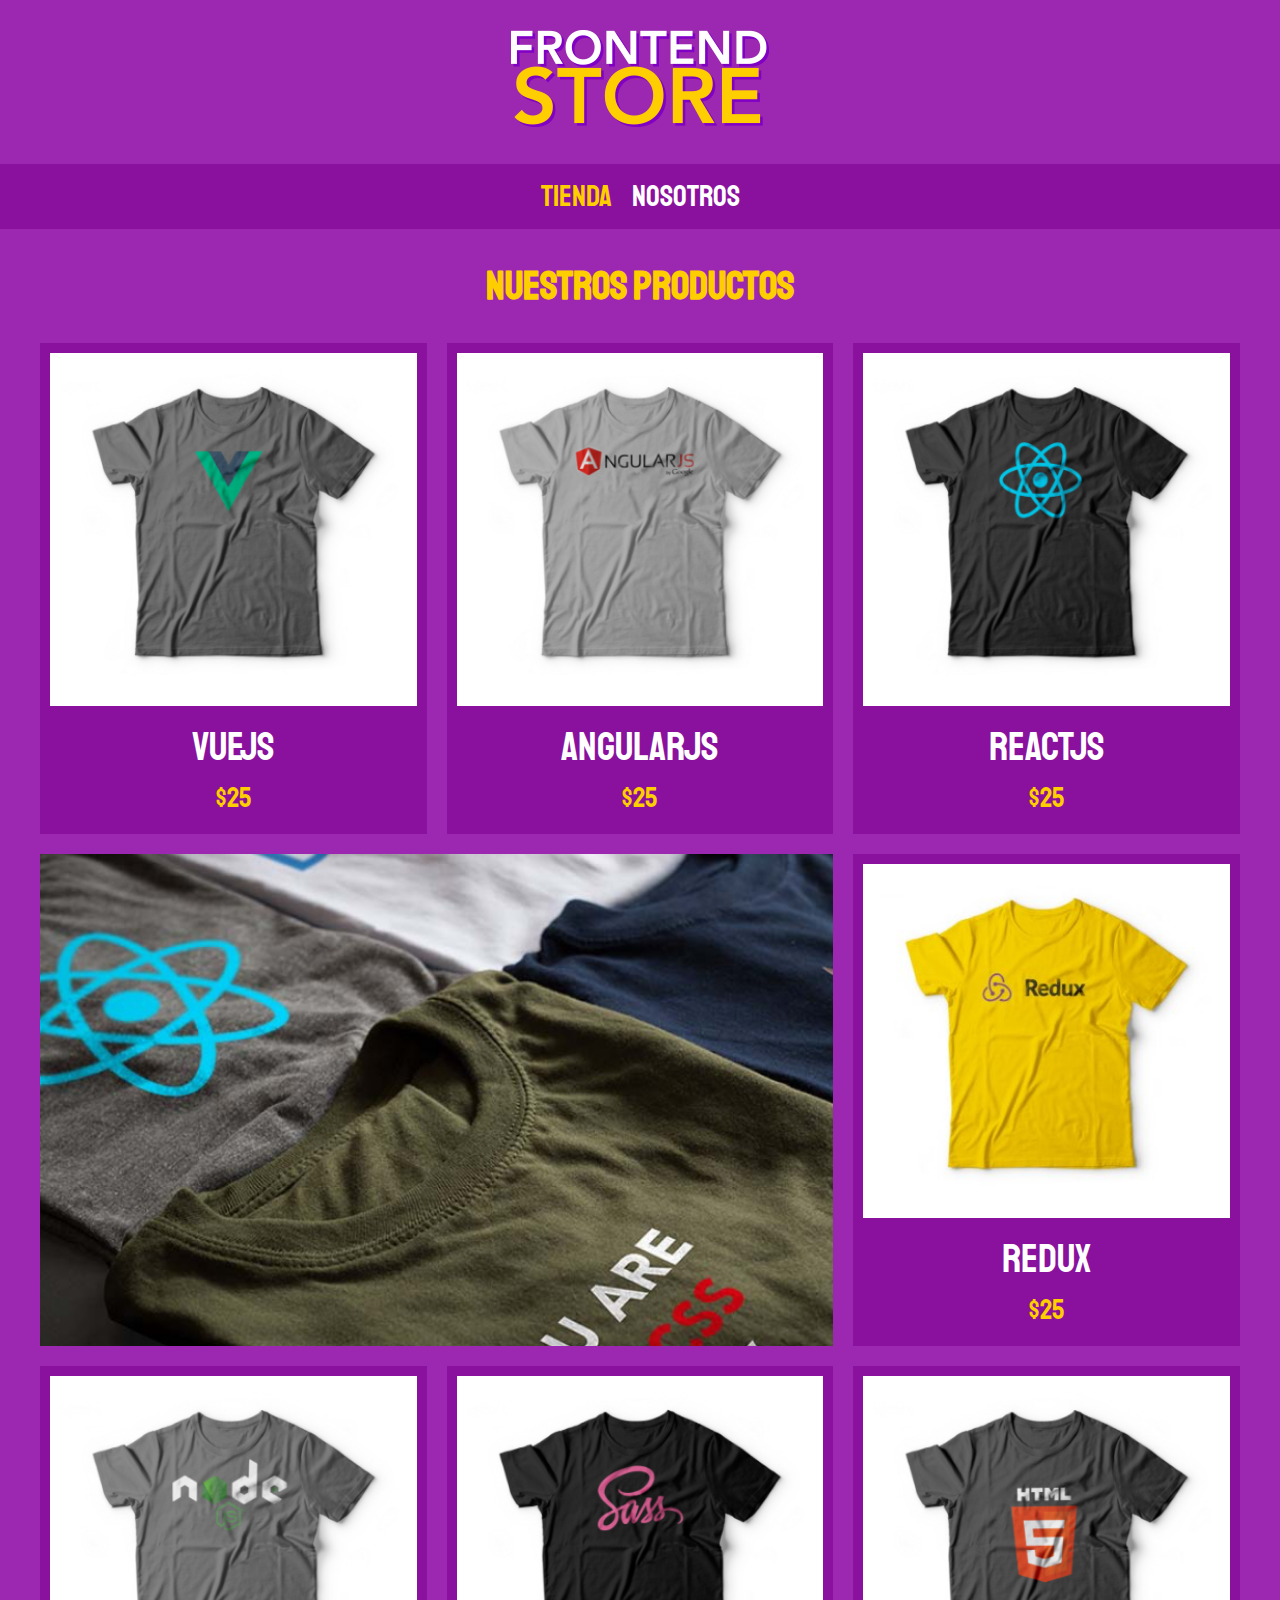
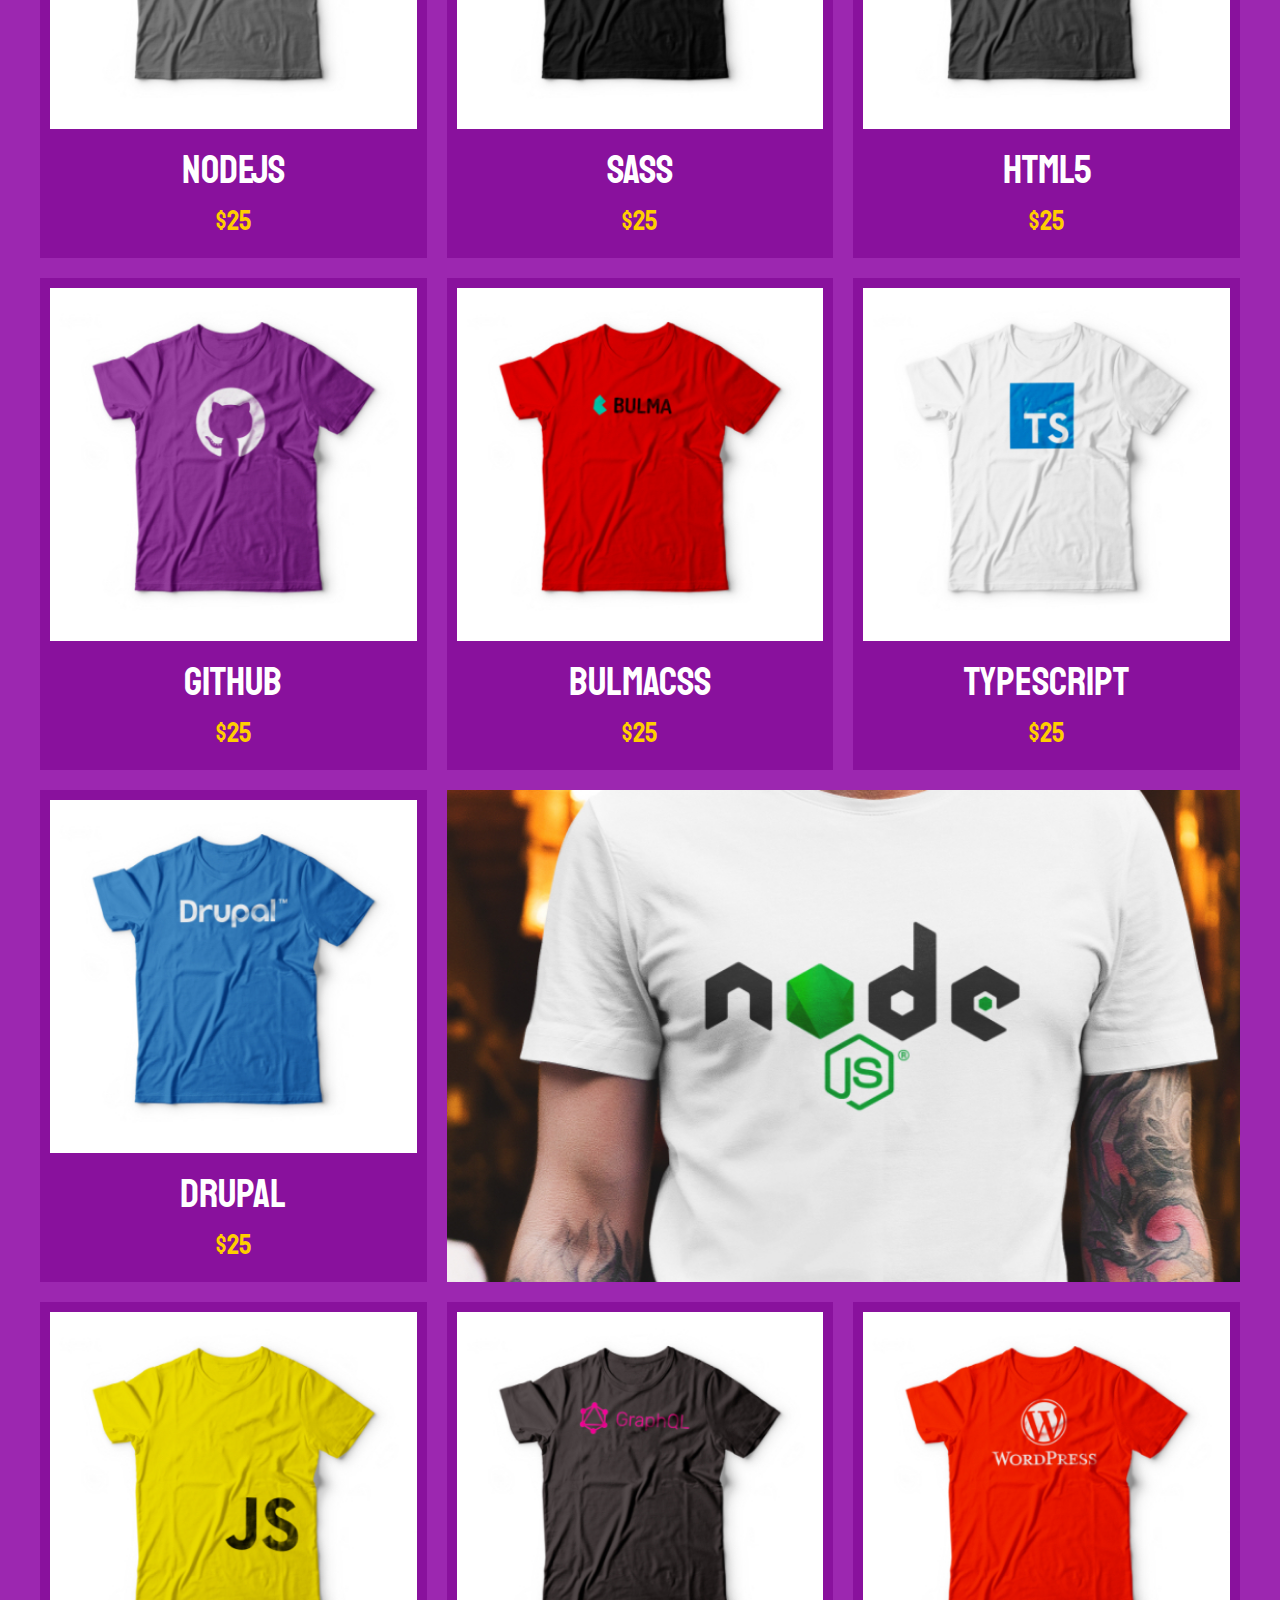
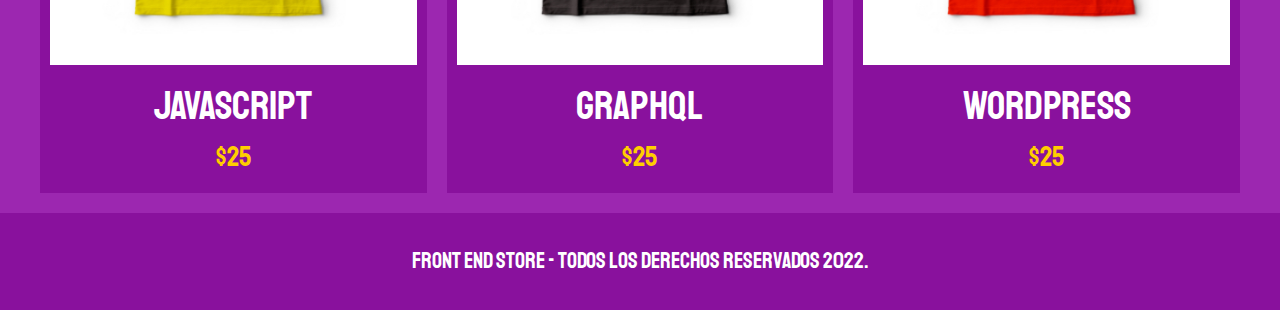
<file: FrontEndStore/FrontEndStore_inicio/index.html>
<!DOCTYPE html>
<html lang="es">
<head>
    <meta charset="UTF-8">
    <meta http-equiv="X-UA-Compatible" content="IE=edge">
    <meta name="viewport" content="width=device-width, initial-scale=1.0">
    <title>FrontEnd Store</title>
    <link rel="stylesheet" href="css/normalize.css">
    <link rel="preconnect" href="https://fonts.googleapis.com">
    <link rel="preconnect" href="https://fonts.gstatic.com" crossorigin>
    <link href="https://fonts.googleapis.com/css2?family=Staatliches&display=swap" rel="stylesheet">
    <link rel="stylesheet" href="css/style.css">
</head>
<body>
    
    <header class="header">
        <a href="index.html">
            <img class="header__logo" src="img/logo.png" alt="Logotipo">
        </a>
    </header>

    <nav class="navegacion">
        <a class="navegacion__enlace navegacion__enlace--activo" href="index.html">Tienda</a>
        <a class="navegacion__enlace" href="nosotros.html">Nosotros</a>
    </nav>

    <main class="contenedor">
        <h1>Nuestros productos</h1>

        <div class="grid">
            <div class="producto">
                    <a href="producto.html">
                        <img class="producto__imagen" src="img/1.jpg" alt="imagen camisa">
                        <div class="producto__informacion">
                            <p class="producto__nombre">VueJS</p>
                            <p class="producto__precio">$25</p>
                        </div>
                    </a>
            </div>  <!--.producto-->

            <div class="producto">
                    <a href="producto.html">
                        <img class="producto__imagen" src="img/2.jpg" alt="imagen camisa">
                        <div class="producto__informacion">
                            <p class="producto__nombre">AngularJS</p>
                            <p class="producto__precio">$25</p>
                        </div>
                    </a>
            </div>  <!--.producto-->

            <div class="producto">
                <a href="producto.html">
                    <img class="producto__imagen" src="img/3.jpg" alt="imagen camisa">
                    <div class="producto__informacion">
                        <p class="producto__nombre">ReactJS</p>
                        <p class="producto__precio">$25</p>
                    </div>
                </a>
            </div>  <!--.producto-->

            <div class="producto">
                <a href="producto.html">
                    <img class="producto__imagen" src="img/4.jpg" alt="imagen camisa">
                    <div class="producto__informacion">
                        <p class="producto__nombre">Redux</p>
                        <p class="producto__precio">$25</p>
                    </div>
                </a>
            </div>  <!--.producto-->
            
            <div class="producto">
                <a href="producto.html">
                    <img class="producto__imagen" src="img/5.jpg" alt="imagen camisa">
                    <div class="producto__informacion">
                        <p class="producto__nombre">NodeJS</p>
                        <p class="producto__precio">$25</p>
                    </div>
                </a>
            </div>  <!--.producto-->

            <div class="producto">
                <a href="producto.html">
                    <img class="producto__imagen" src="img/6.jpg" alt="imagen camisa">
                    <div class="producto__informacion">
                        <p class="producto__nombre">SASS</p>
                        <p class="producto__precio">$25</p>
                    </div>
                </a>
            </div>  <!--.producto-->

            <div class="producto">
                <a href="producto.html">
                    <img class="producto__imagen" src="img/7.jpg" alt="imagen camisa">
                    <div class="producto__informacion">
                        <p class="producto__nombre">HTML5</p>
                        <p class="producto__precio">$25</p>
                    </div>
                </a>
            </div>  <!--.producto-->

            <div class="producto">
                <a href="producto.html">
                    <img class="producto__imagen" src="img/8.jpg" alt="imagen camisa">
                    <div class="producto__informacion">
                        <p class="producto__nombre">Github</p>
                        <p class="producto__precio">$25</p>
                    </div>
                </a>
            </div>  <!--.producto-->

            <div class="producto">
                <a href="producto.html">
                    <img class="producto__imagen" src="img/9.jpg" alt="imagen camisa">
                    <div class="producto__informacion">
                        <p class="producto__nombre">BulmaCSS</p>
                        <p class="producto__precio">$25</p>
                    </div>
                </a>
            </div>  <!--.producto-->

            <div class="producto">
                <a href="producto.html">
                    <img class="producto__imagen" src="img/10.jpg" alt="imagen camisa">
                    <div class="producto__informacion">
                        <p class="producto__nombre">TypeScript</p>
                        <p class="producto__precio">$25</p>
                    </div>
                </a>
            </div>  <!--.producto-->

            <div class="producto">
                <a href="producto.html">
                    <img class="producto__imagen" src="img/11.jpg" alt="imagen camisa">
                    <div class="producto__informacion">
                        <p class="producto__nombre">Drupal</p>
                        <p class="producto__precio">$25</p>
                    </div>
                </a>
            </div>  <!--.producto-->

            <div class="producto">
                <a href="producto.html">
                    <img class="producto__imagen" src="img/12.jpg" alt="imagen camisa">
                    <div class="producto__informacion">
                        <p class="producto__nombre">Javascript</p>
                        <p class="producto__precio">$25</p>
                    </div>
                </a>
            </div>  <!--.producto-->

            <div class="producto">
                <a href="producto.html">
                    <img class="producto__imagen" src="img/13.jpg" alt="imagen camisa">
                    <div class="producto__informacion">
                        <p class="producto__nombre">GraphQL</p>
                        <p class="producto__precio">$25</p>
                    </div>
                </a>
            </div>  <!--.producto-->

            <div class="producto">
                <a href="producto.html">
                    <img class="producto__imagen" src="img/14.jpg" alt="imagen camisa">
                    <div class="producto__informacion">
                        <p class="producto__nombre">WordPress</p>
                        <p class="producto__precio">$25</p>
                    </div>
                </a>
            </div>  <!--.producto-->
            
            <div class="grafico grafico--camisas">

            </div>

            <div class="grafico grafico--node">

            </div>

        </div>  <!--.grid-->

    </main>

    <footer class="footer">
        <p class="footer__texto">Front End Store - Todos los derechos Reservados 2022.</p>
    </footer>

</body>
</html>
</file>
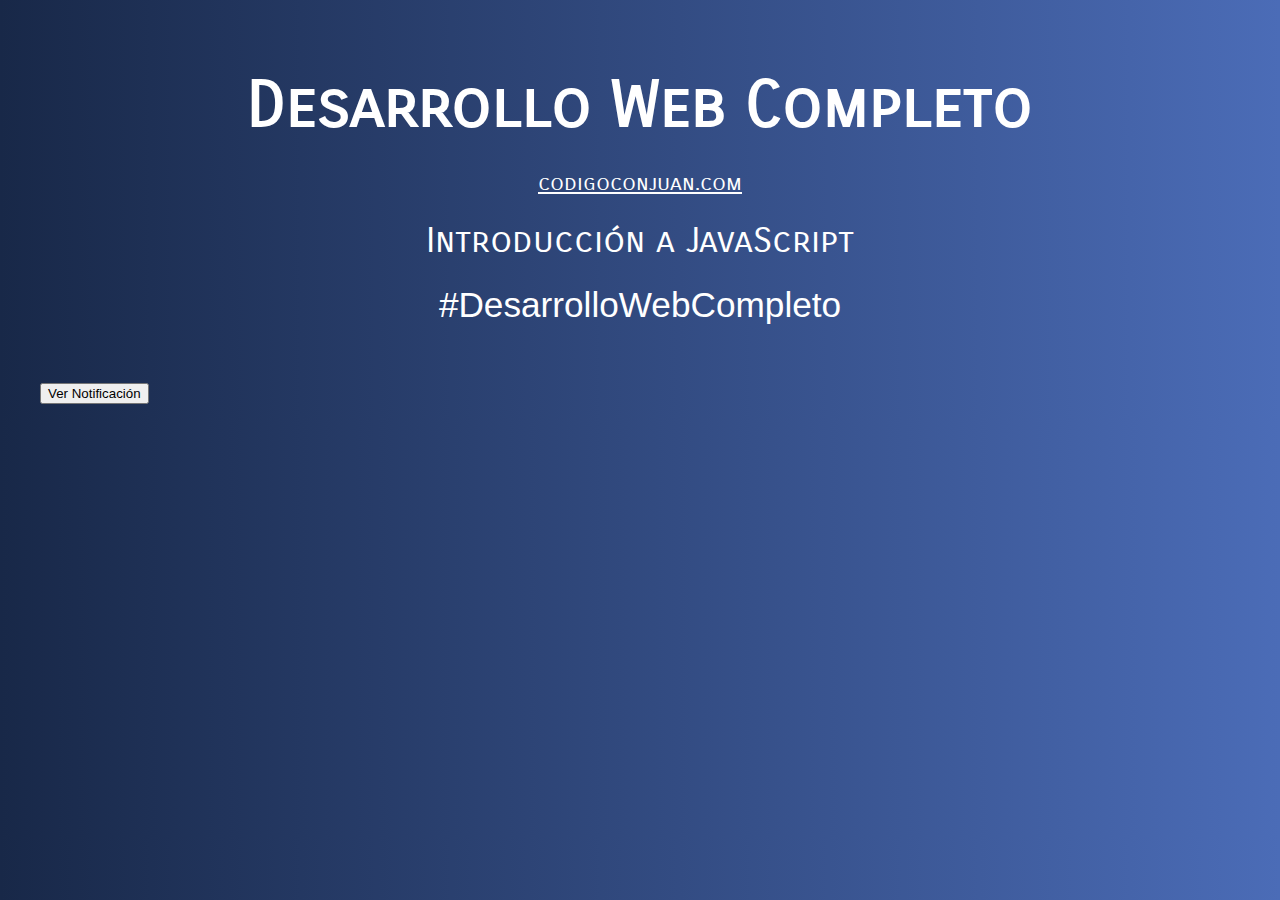
<file: Javascript/IntroduccionJS-FINALIZADO/index.html>
<!DOCTYPE html>
<html lang="en">
<head>
    <meta charset="UTF-8">
    <meta name="viewport" content="width=device-width, initial-scale=1.0">
    <title>Introducción JavaScript - Desarrollo Web Completo</title>
    <link href="https://fonts.googleapis.com/css2?family=Carrois+Gothic+SC&display=swap" rel="stylesheet"> 
    <link rel="stylesheet" href="css/style.css">

</head>
<body>

    <div class="contenido">
        <h1>Desarrollo Web Completo</h1>
        <a href="http://www.codigoconjuan.com" target="_blank">codigoconjuan.com</a>
        <p>Introducción a JavaScript</p>
        <p class="hashtag">#DesarrolloWebCompleto</p>

        <button type="button" id="boton">Ver Notificación</button>
    </div>


    <!-- <script src="js/scripts.js"></script> -->
    <!-- <script src="js/01.js"></script> -->
    <!-- <script src="js/02.js"></script> -->
    <!-- <script src="js/03.js"></script> -->
    <!-- <script src="js/04.js"></script> -->
    <!-- <script src="js/05.js"></script> -->
    <!-- <script src="js/06.js"></script> -->
    <!-- <script src="js/07.js"></script> -->
    <!-- <script src="js/08.js"></script> -->
    <!-- <script src="js/09.js"></script> -->
    <!-- <script src="js/10.js"></script> -->
    <!-- <script src="js/11.js"></script> -->
    <!-- <script src="js/12.js"></script> -->
    <!-- <script src="js/13.js"></script> -->
    <!-- <script src="js/14.js"></script> -->
    <!-- <script src="js/15.js"></script> -->
    <!-- <script src="js/16.js"></script> -->
    <!-- <script src="js/17.js"></script> -->
    <!-- <script src="js/18.js"></script> -->
    <!-- <script src="js/19.js"></script> -->
    <!-- <script src="js/20.js"></script> -->
    <!-- <script src="js/21.js"></script> -->
    <!-- <script src="js/22.js"></script> -->
    <!-- <script src="js/23.js"></script> -->
    <!-- <script src="js/24.js"></script> -->
    <!-- <script src="js/25.js"></script> -->
    <!-- <script src="js/26.js"></script> -->
    <!-- <script src="js/27.js"></script> -->
    <!-- <script src="js/28.js"></script> -->
    <!-- <script src="js/29.js"></script> -->
    <!-- <script src="js/30.js"></script> -->
    <!-- <script src="js/31.js"></script> -->
    <!-- <script src="js/32.js"></script> -->
    <script src="js/33.js"></script>

</body>
</html>
</file>
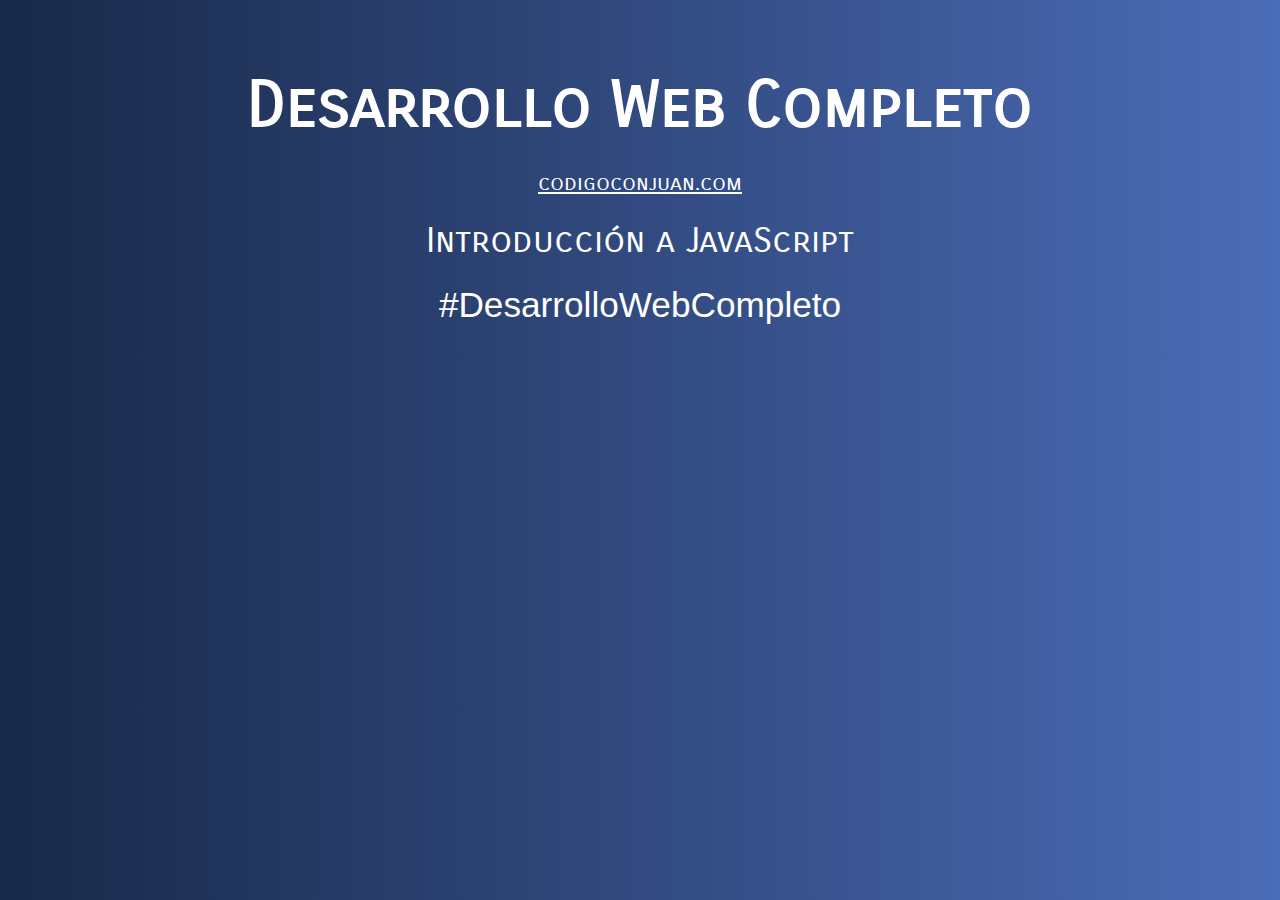
<file: Javascript/IntroduccionJS/index.html>
<!DOCTYPE html>
<html lang="en">
<head>
    <meta charset="UTF-8">
    <meta name="viewport" content="width=device-width, initial-scale=1.0">
    <title>Introducción JavaScript - Desarrollo Web Completo</title>
    <link href="https://fonts.googleapis.com/css2?family=Carrois+Gothic+SC&display=swap" rel="stylesheet"> 
    <link rel="stylesheet" href="css/style.css">
</head>
<body>

    <div class="contenido">
        <h1>Desarrollo Web Completo</h1>
        <a href="http://www.codigoconjuan.com" target="_blank">codigoconjuan.com</a>
        <p>Introducción a JavaScript</p>
        <p class="hashtag">#DesarrolloWebCompleto</p>
    </div>

    <!--Cada vez que detecta esta etiqueta es como leer JavaScript
    <script>    
      alert("Hola Mundo"); // Alerta Pop-Up del navegador
    </script>   -->
    <!--El código JavaScript se recomienda que vaya al final de body-->
    <!-- <script src="js/scripts.js"></script> -->
    <!-- Control+k Control+c autocomentar -->
</body>
</html>
</file>
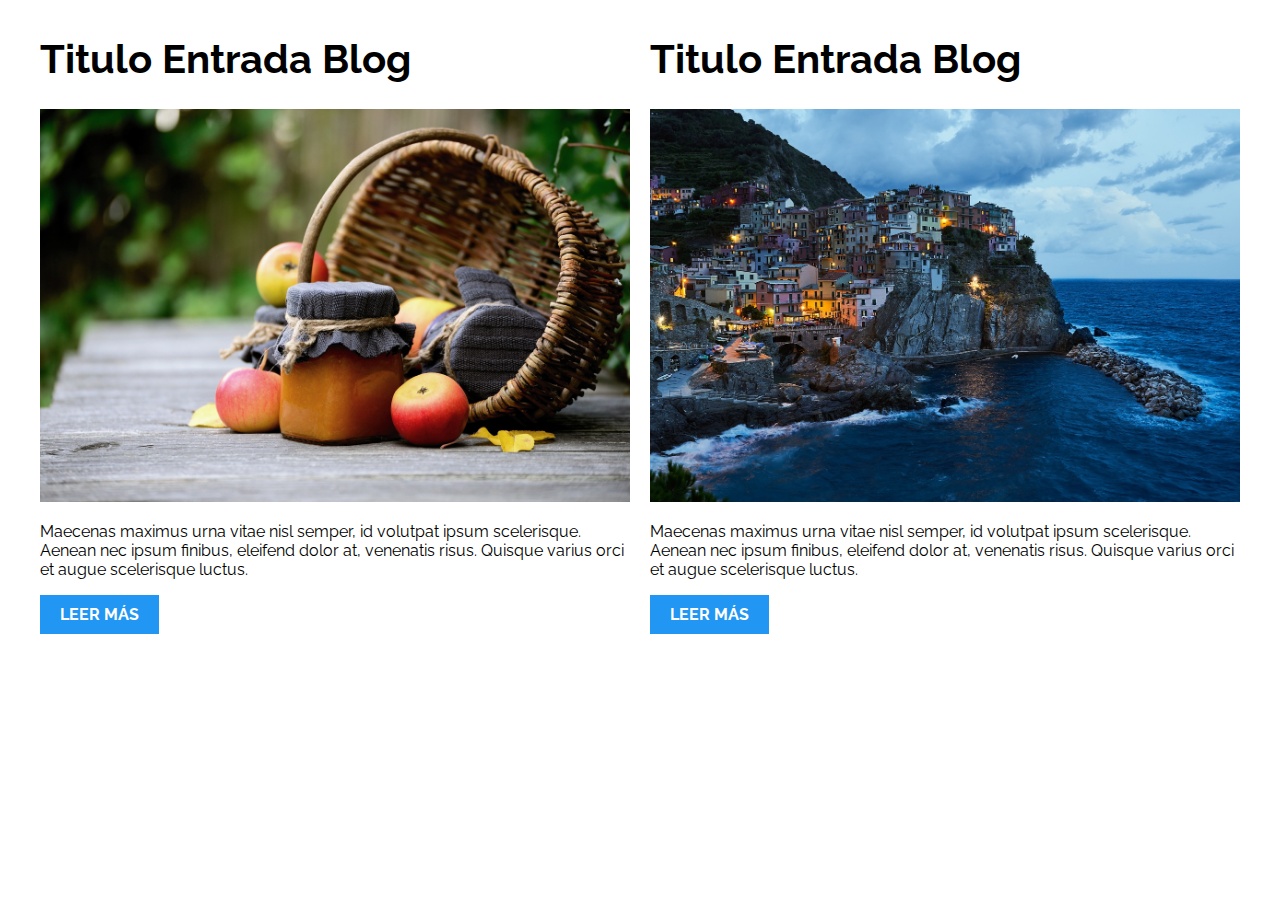
<file: Patrones de Diseño Web Responsive/PatronesRWD/01-2columnas_iguales_css_grid/index.html>
<!DOCTYPE html>
<html>

<head>
    <meta charset="utf-8">
    <title>Patrones Responsive Web Design - 2 Columnas</title>
    <link rel="stylesheet" href="https://necolas.github.io/normalize.css/8.0.1/normalize.css">
    <link href="https://fonts.googleapis.com/css?family=Raleway:400,700,900" rel="stylesheet">
    <link rel="stylesheet" href="css/styles.css">
    <meta name="viewport" content="width=device-width, initial-scale=1">
</head>

<body>

    <div class="contenedor dos-columnas">
        <article class="entrada-blog">
            <h1>Titulo Entrada Blog</h1>
            <img src="img/imagen1.jpg">
            <p>Maecenas maximus urna vitae nisl semper, id volutpat ipsum scelerisque. Aenean nec ipsum finibus, eleifend dolor at, venenatis risus. Quisque varius orci et augue scelerisque luctus.</p>
            <a href="#">Leer más</a>
        </article>
        <article class="entrada-blog">
            <h1>Titulo Entrada Blog</h1>
            <img src="img/imagen2.jpg">
            <p>Maecenas maximus urna vitae nisl semper, id volutpat ipsum scelerisque. Aenean nec ipsum finibus, eleifend dolor at, venenatis risus. Quisque varius orci et augue scelerisque luctus.</p>
            <a href="#">Leer más</a>
        </article>
    </div>

</body>

</html>
</file>
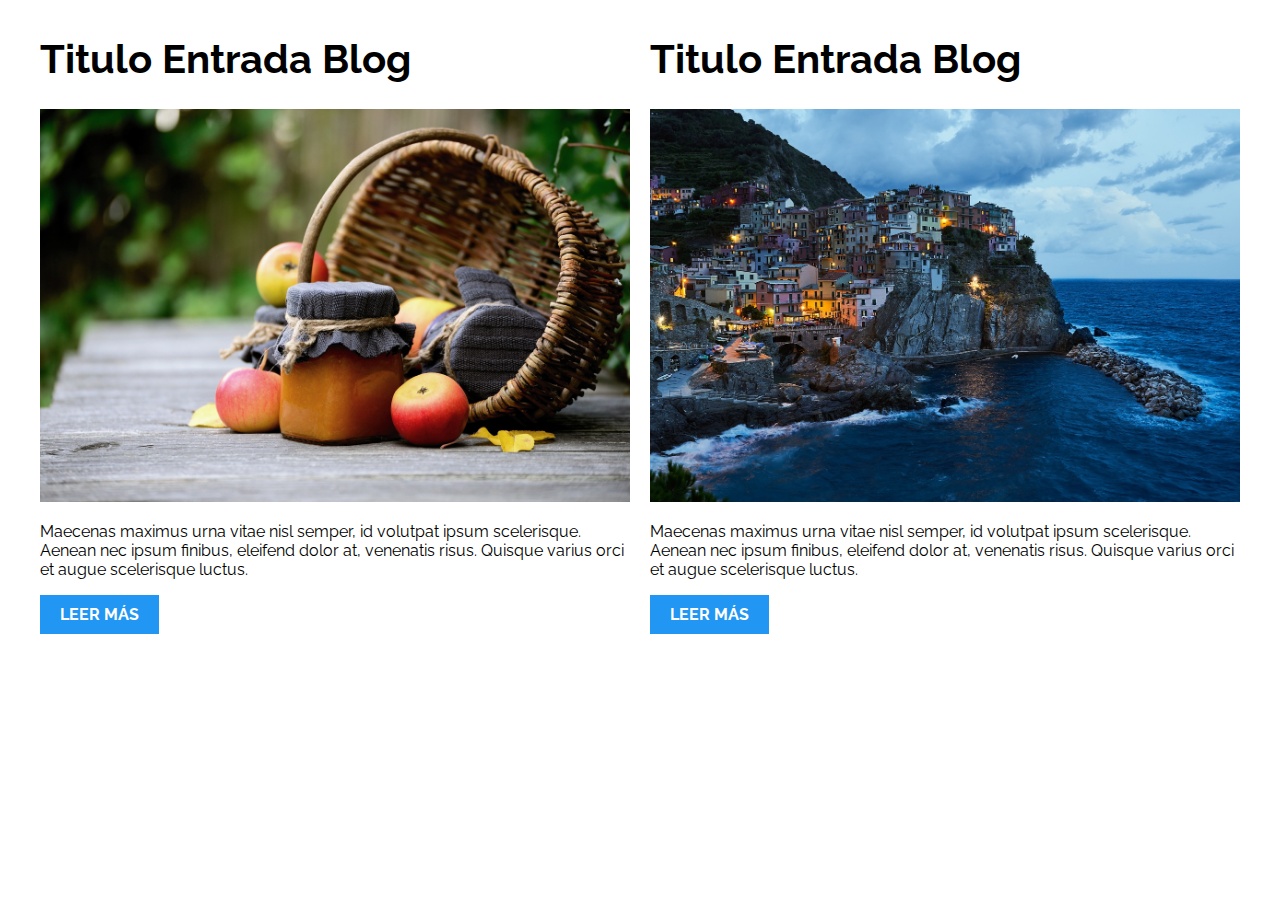
<file: Patrones de Diseño Web Responsive/PatronesRWD/02-2columnas_iguales_flexbox/index.html>
<!DOCTYPE html>
<html>

<head>
    <meta charset="utf-8">
    <title>Patrones Responsive Web Design - 2 Columnas</title>
    <link rel="stylesheet" href="https://necolas.github.io/normalize.css/8.0.1/normalize.css">
    <link href="https://fonts.googleapis.com/css?family=Raleway:400,700,900" rel="stylesheet">
    <link rel="stylesheet" href="css/styles.css">
    <meta name="viewport" content="width=device-width, initial-scale=1">
</head>

<body>
    <div class="contenedor dos-columnas">
        <article class="entrada-blog">
            <h1>Titulo Entrada Blog</h1>
            <img src="img/imagen1.jpg">
            <p>Maecenas maximus urna vitae nisl semper, id volutpat ipsum scelerisque. Aenean nec ipsum finibus, eleifend dolor at, venenatis risus. Quisque varius orci et augue scelerisque luctus.</p>
            <a href="#">Leer más</a>
        </article>
        <article class="entrada-blog">
            <h1>Titulo Entrada Blog</h1>
            <img src="img/imagen2.jpg">
            <p>Maecenas maximus urna vitae nisl semper, id volutpat ipsum scelerisque. Aenean nec ipsum finibus, eleifend dolor at, venenatis risus. Quisque varius orci et augue scelerisque luctus.</p>
            <a href="#">Leer más</a>
        </article>
    </div>

</body>

</html>
</file>
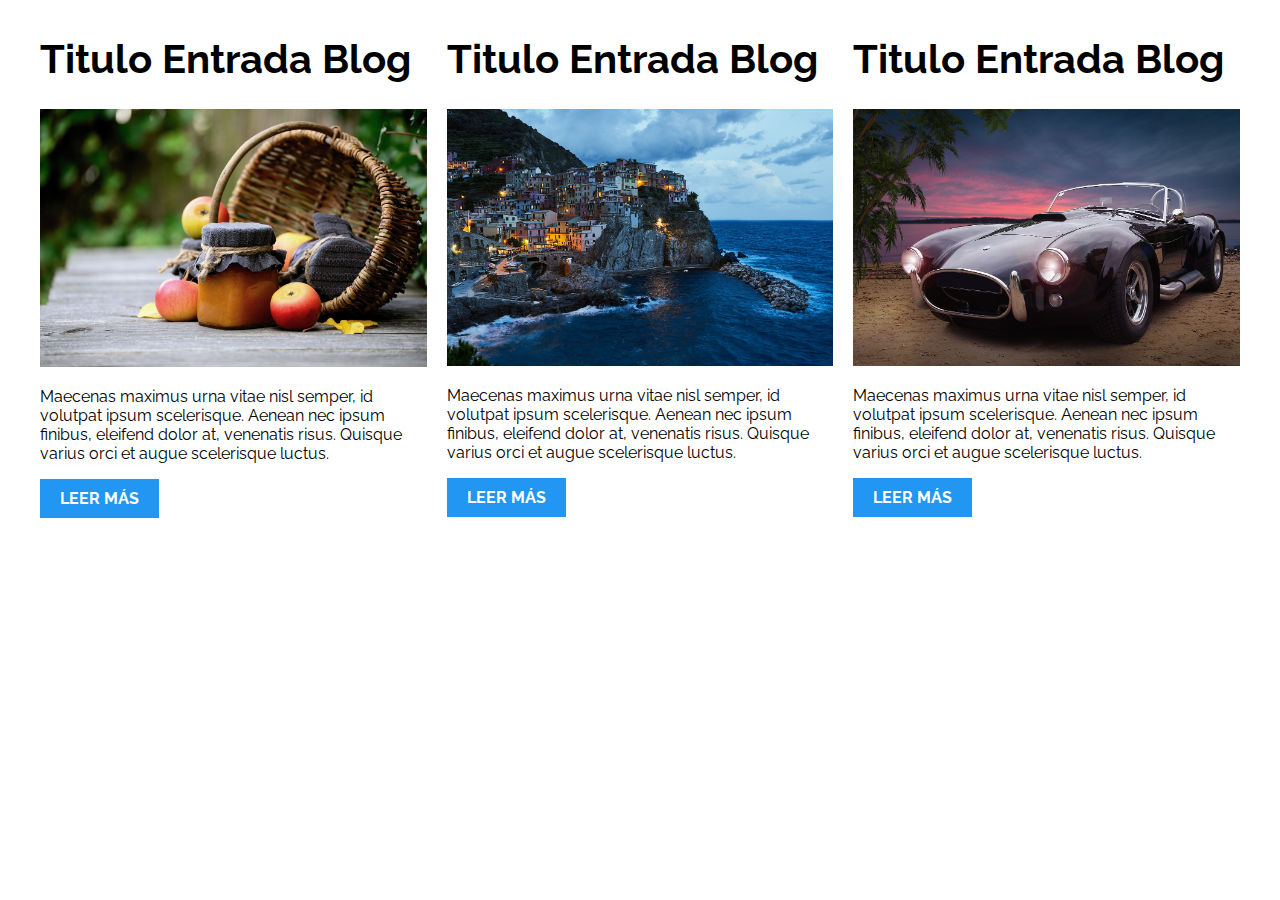
<file: Patrones de Diseño Web Responsive/PatronesRWD/03-3columnas_iguales_css_grid/index.html>
<!DOCTYPE html>
<html>

<head>
    <meta charset="utf-8">
    <title>Patrones Responsive Web Design - 3 Columnas Iguales</title>
    <link rel="stylesheet" href="https://necolas.github.io/normalize.css/8.0.1/normalize.css">
    <link href="https://fonts.googleapis.com/css?family=Raleway:400,700,900" rel="stylesheet">
    <link rel="stylesheet" href="css/styles.css">
    <meta name="viewport" content="width=device-width, initial-scale=1">
</head>

<body>

    <div class="contenedor tres-columnas">
        <article class="entrada-blog">
            <h1>Titulo Entrada Blog</h1>
            <img src="img/imagen1.jpg">
            <p>Maecenas maximus urna vitae nisl semper, id volutpat ipsum scelerisque. Aenean nec ipsum finibus, eleifend dolor at, venenatis risus. Quisque varius orci et augue scelerisque luctus.</p>
            <a href="#">Leer más</a>
        </article>

        <article class="entrada-blog">
            <h1>Titulo Entrada Blog</h1>
            <img src="img/imagen2.jpg">

            <p>Maecenas maximus urna vitae nisl semper, id volutpat ipsum scelerisque. Aenean nec ipsum finibus, eleifend dolor at, venenatis risus. Quisque varius orci et augue scelerisque luctus.</p>
            <a href="#">Leer más</a>
        </article>

        <article class="entrada-blog">
            <h1>Titulo Entrada Blog</h1>
            <img src="img/imagen3.jpg">

            <p>Maecenas maximus urna vitae nisl semper, id volutpat ipsum scelerisque. Aenean nec ipsum finibus, eleifend dolor at, venenatis risus. Quisque varius orci et augue scelerisque luctus.</p>
            <a href="#">Leer más</a>
        </article>
    </div>

</body>

</html>
</file>
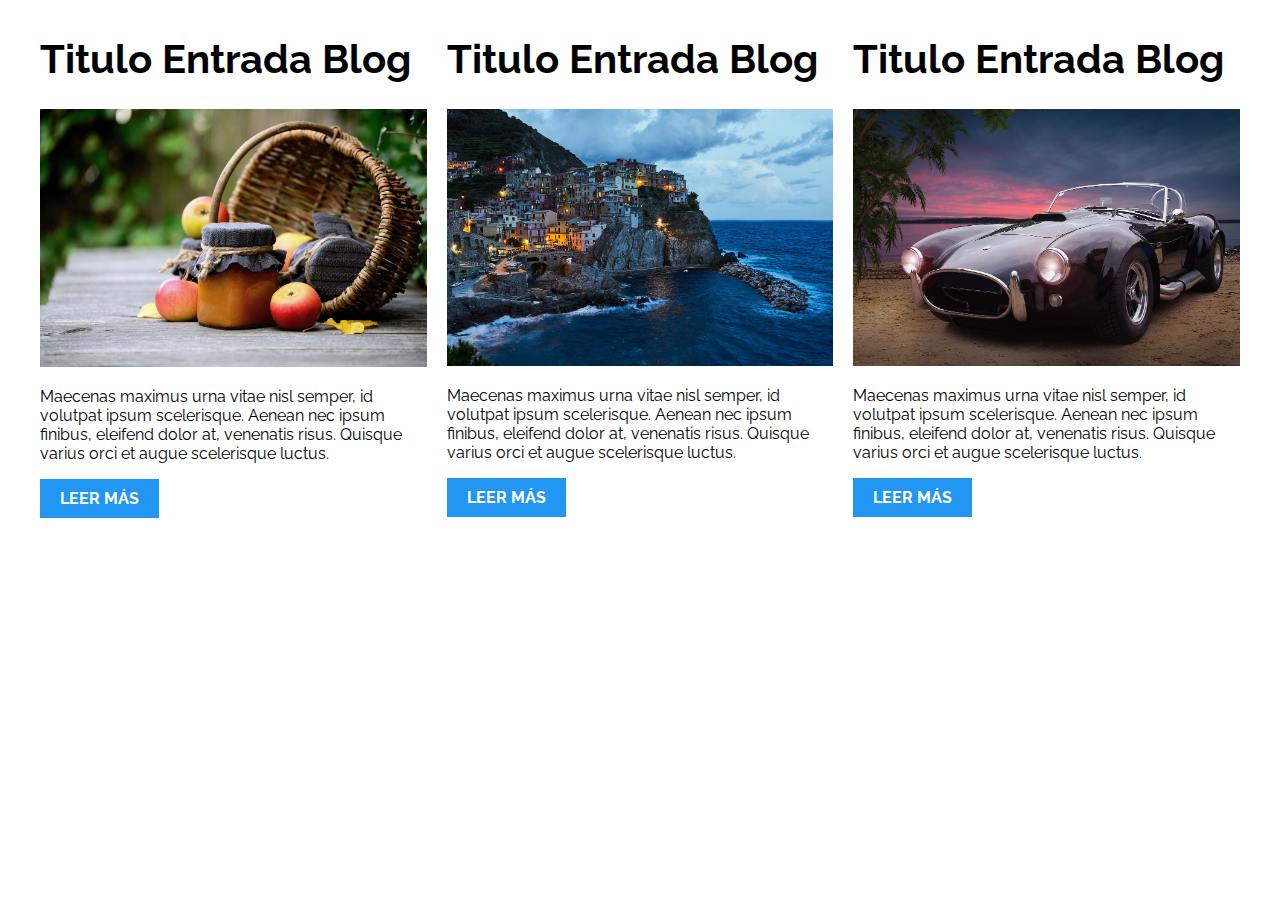
<file: Patrones de Diseño Web Responsive/PatronesRWD/04-3columnas_iguales_flexbox/index.html>
<!DOCTYPE html>
<html>

<head>
    <meta charset="utf-8">
    <title>Patrones Responsive Web Design - 3 Columnas Iguales</title>
    <link rel="stylesheet" href="https://necolas.github.io/normalize.css/8.0.1/normalize.css">
    <link href="https://fonts.googleapis.com/css?family=Raleway:400,700,900" rel="stylesheet">
    <link rel="stylesheet" href="css/styles.css">
    <meta name="viewport" content="width=device-width, initial-scale=1">
</head>

<body>

    <div class="contenedor tres-columnas">
        <article class="entrada-blog">
            <h1>Titulo Entrada Blog</h1>
            <img src="img/imagen1.jpg">
            <p>Maecenas maximus urna vitae nisl semper, id volutpat ipsum scelerisque. Aenean nec ipsum finibus, eleifend dolor at, venenatis risus. Quisque varius orci et augue scelerisque luctus.</p>
            <a href="#">Leer más</a>
        </article>

        <article class="entrada-blog">
            <h1>Titulo Entrada Blog</h1>
            <img src="img/imagen2.jpg">

            <p>Maecenas maximus urna vitae nisl semper, id volutpat ipsum scelerisque. Aenean nec ipsum finibus, eleifend dolor at, venenatis risus. Quisque varius orci et augue scelerisque luctus.</p>
            <a href="#">Leer más</a>
        </article>

        <article class="entrada-blog">
            <h1>Titulo Entrada Blog</h1>
            <img src="img/imagen3.jpg">

            <p>Maecenas maximus urna vitae nisl semper, id volutpat ipsum scelerisque. Aenean nec ipsum finibus, eleifend dolor at, venenatis risus. Quisque varius orci et augue scelerisque luctus.</p>
            <a href="#">Leer más</a>
        </article>
    </div>
</body>

</html>
</file>
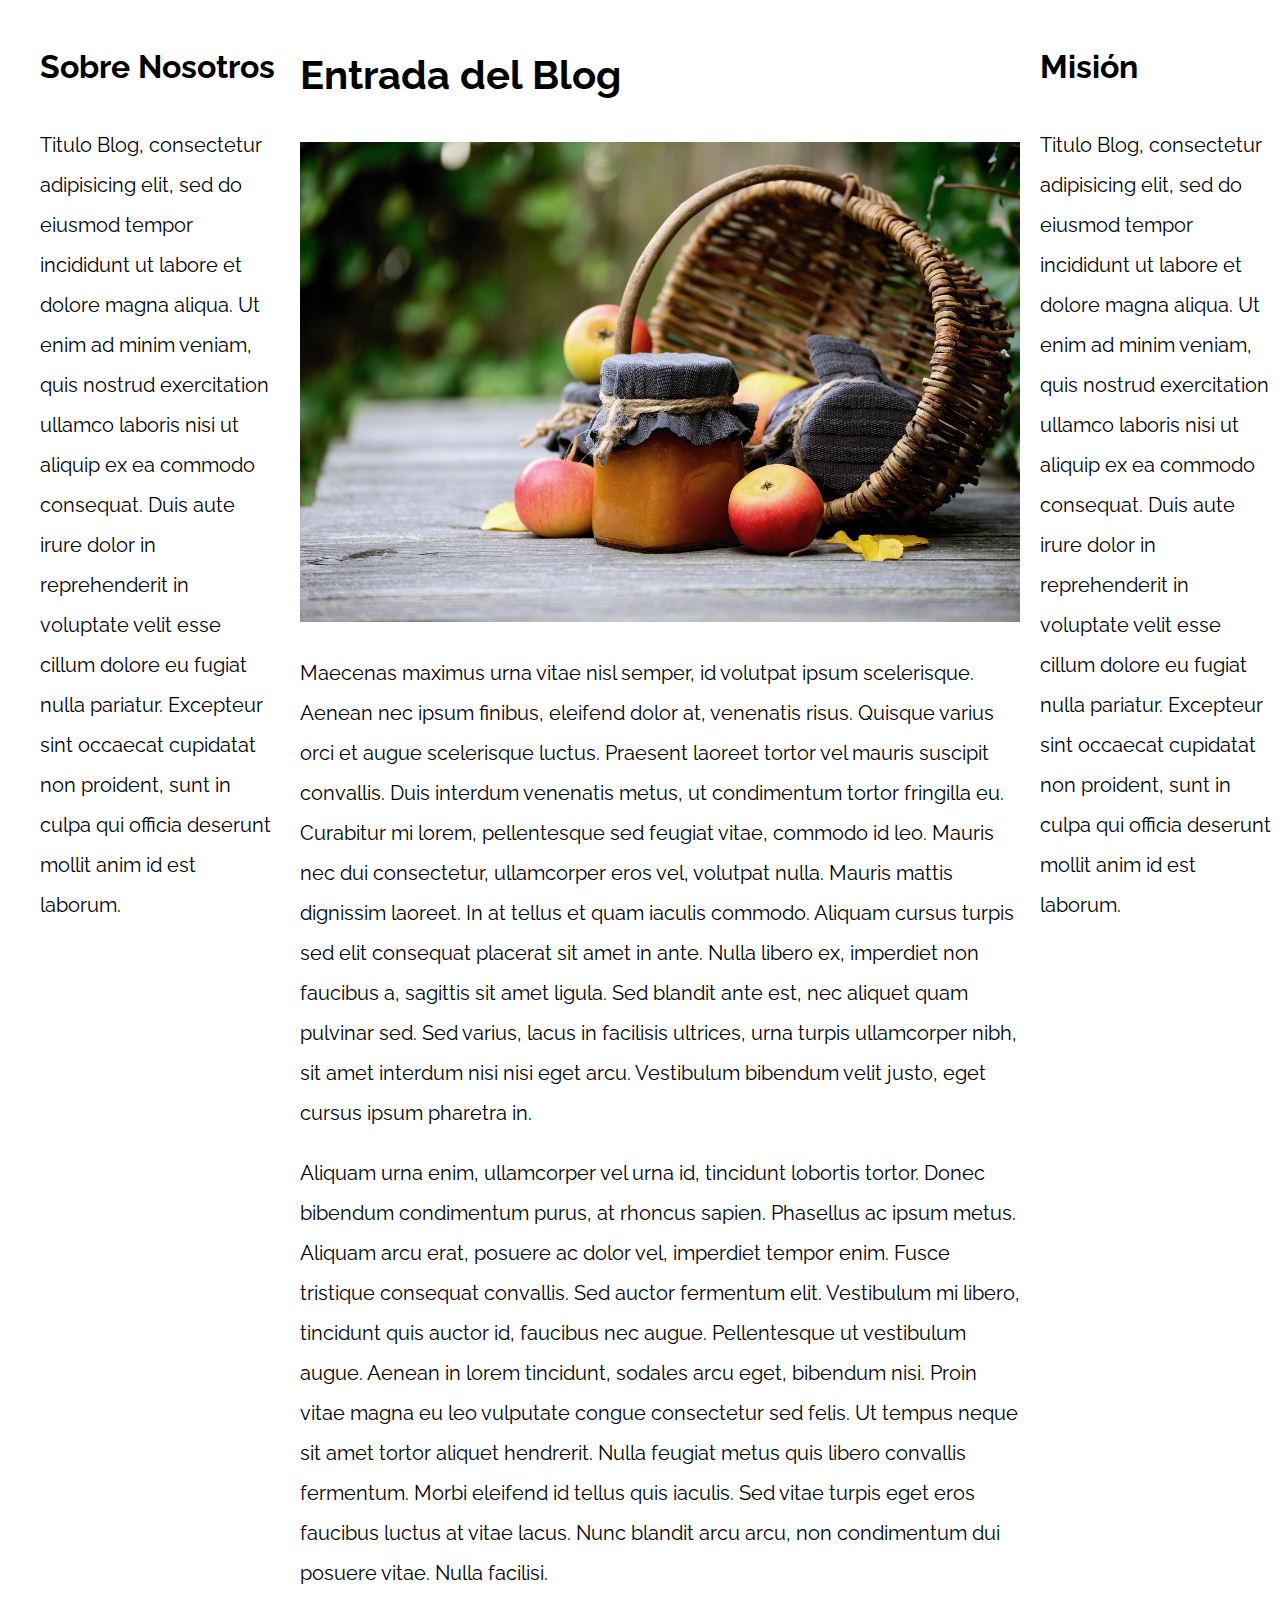
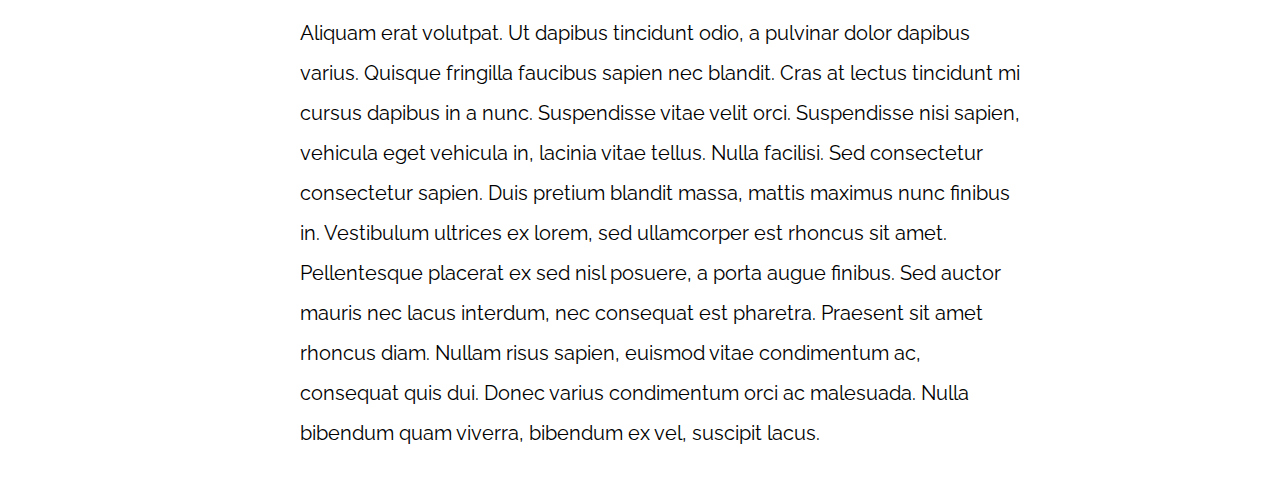
<file: Patrones de Diseño Web Responsive/PatronesRWD/05-3columnas_css_grid/index.html>
<!DOCTYPE html>
<html>

<head>
    <meta charset="utf-8">
    <title>Patrones Responsive Web Design</title>
    <link rel="stylesheet" href="https://necolas.github.io/normalize.css/8.0.1/normalize.css">
    <link href="https://fonts.googleapis.com/css?family=Raleway:400,700,900" rel="stylesheet">
    <link rel="stylesheet" href="css/styles.css">
    <meta name="viewport" content="width=device-width, initial-scale=1">
</head>

<body>

    <div class="contenedor contenedor-grid">
        <main class="contenido-principal">
            <article>
                <h1>Entrada del Blog</h1>
                <img src="img/imagen1.jpg">

                <p>Maecenas maximus urna vitae nisl semper, id volutpat ipsum scelerisque. Aenean nec ipsum finibus, eleifend dolor at, venenatis risus. Quisque varius orci et augue scelerisque luctus. Praesent laoreet tortor vel mauris suscipit convallis.
                    Duis interdum venenatis metus, ut condimentum tortor fringilla eu. Curabitur mi lorem, pellentesque sed feugiat vitae, commodo id leo. Mauris nec dui consectetur, ullamcorper eros vel, volutpat nulla. Mauris mattis dignissim laoreet.
                    In at tellus et quam iaculis commodo. Aliquam cursus turpis sed elit consequat placerat sit amet in ante. Nulla libero ex, imperdiet non faucibus a, sagittis sit amet ligula. Sed blandit ante est, nec aliquet quam pulvinar sed. Sed
                    varius, lacus in facilisis ultrices, urna turpis ullamcorper nibh, sit amet interdum nisi nisi eget arcu. Vestibulum bibendum velit justo, eget cursus ipsum pharetra in.</p>

                <p>Aliquam urna enim, ullamcorper vel urna id, tincidunt lobortis tortor. Donec bibendum condimentum purus, at rhoncus sapien. Phasellus ac ipsum metus. Aliquam arcu erat, posuere ac dolor vel, imperdiet tempor enim. Fusce tristique consequat
                    convallis. Sed auctor fermentum elit. Vestibulum mi libero, tincidunt quis auctor id, faucibus nec augue. Pellentesque ut vestibulum augue. Aenean in lorem tincidunt, sodales arcu eget, bibendum nisi. Proin vitae magna eu leo vulputate
                    congue consectetur sed felis. Ut tempus neque sit amet tortor aliquet hendrerit. Nulla feugiat metus quis libero convallis fermentum. Morbi eleifend id tellus quis iaculis. Sed vitae turpis eget eros faucibus luctus at vitae lacus.
                    Nunc blandit arcu arcu, non condimentum dui posuere vitae. Nulla facilisi.</p>

                <p>Aliquam erat volutpat. Ut dapibus tincidunt odio, a pulvinar dolor dapibus varius. Quisque fringilla faucibus sapien nec blandit. Cras at lectus tincidunt mi cursus dapibus in a nunc. Suspendisse vitae velit orci. Suspendisse nisi sapien,
                    vehicula eget vehicula in, lacinia vitae tellus. Nulla facilisi. Sed consectetur consectetur sapien. Duis pretium blandit massa, mattis maximus nunc finibus in. Vestibulum ultrices ex lorem, sed ullamcorper est rhoncus sit amet. Pellentesque
                    placerat ex sed nisl posuere, a porta augue finibus. Sed auctor mauris nec lacus interdum, nec consequat est pharetra. Praesent sit amet rhoncus diam. Nullam risus sapien, euismod vitae condimentum ac, consequat quis dui. Donec varius
                    condimentum orci ac malesuada. Nulla bibendum quam viverra, bibendum ex vel, suscipit lacus.</p>

            </article>
        </main>

        <aside class="sidebar-1">
            <h2>Sobre Nosotros</h2>
            <p>Titulo Blog, consectetur adipisicing elit, sed do eiusmod tempor incididunt ut labore et dolore magna aliqua. Ut enim ad minim veniam, quis nostrud exercitation ullamco laboris nisi ut aliquip ex ea commodo consequat. Duis aute irure dolor
                in reprehenderit in voluptate velit esse cillum dolore eu fugiat nulla pariatur. Excepteur sint occaecat cupidatat non proident, sunt in culpa qui officia deserunt mollit anim id est laborum.</p>
        </aside>
        <aside class="sidebar-2">
            <h2>Misión</h2>
            <p>Titulo Blog, consectetur adipisicing elit, sed do eiusmod tempor incididunt ut labore et dolore magna aliqua. Ut enim ad minim veniam, quis nostrud exercitation ullamco laboris nisi ut aliquip ex ea commodo consequat. Duis aute irure dolor
                in reprehenderit in voluptate velit esse cillum dolore eu fugiat nulla pariatur. Excepteur sint occaecat cupidatat non proident, sunt in culpa qui officia deserunt mollit anim id est laborum.</p>
        </aside>
    </div>

</body>

</html>
</file>
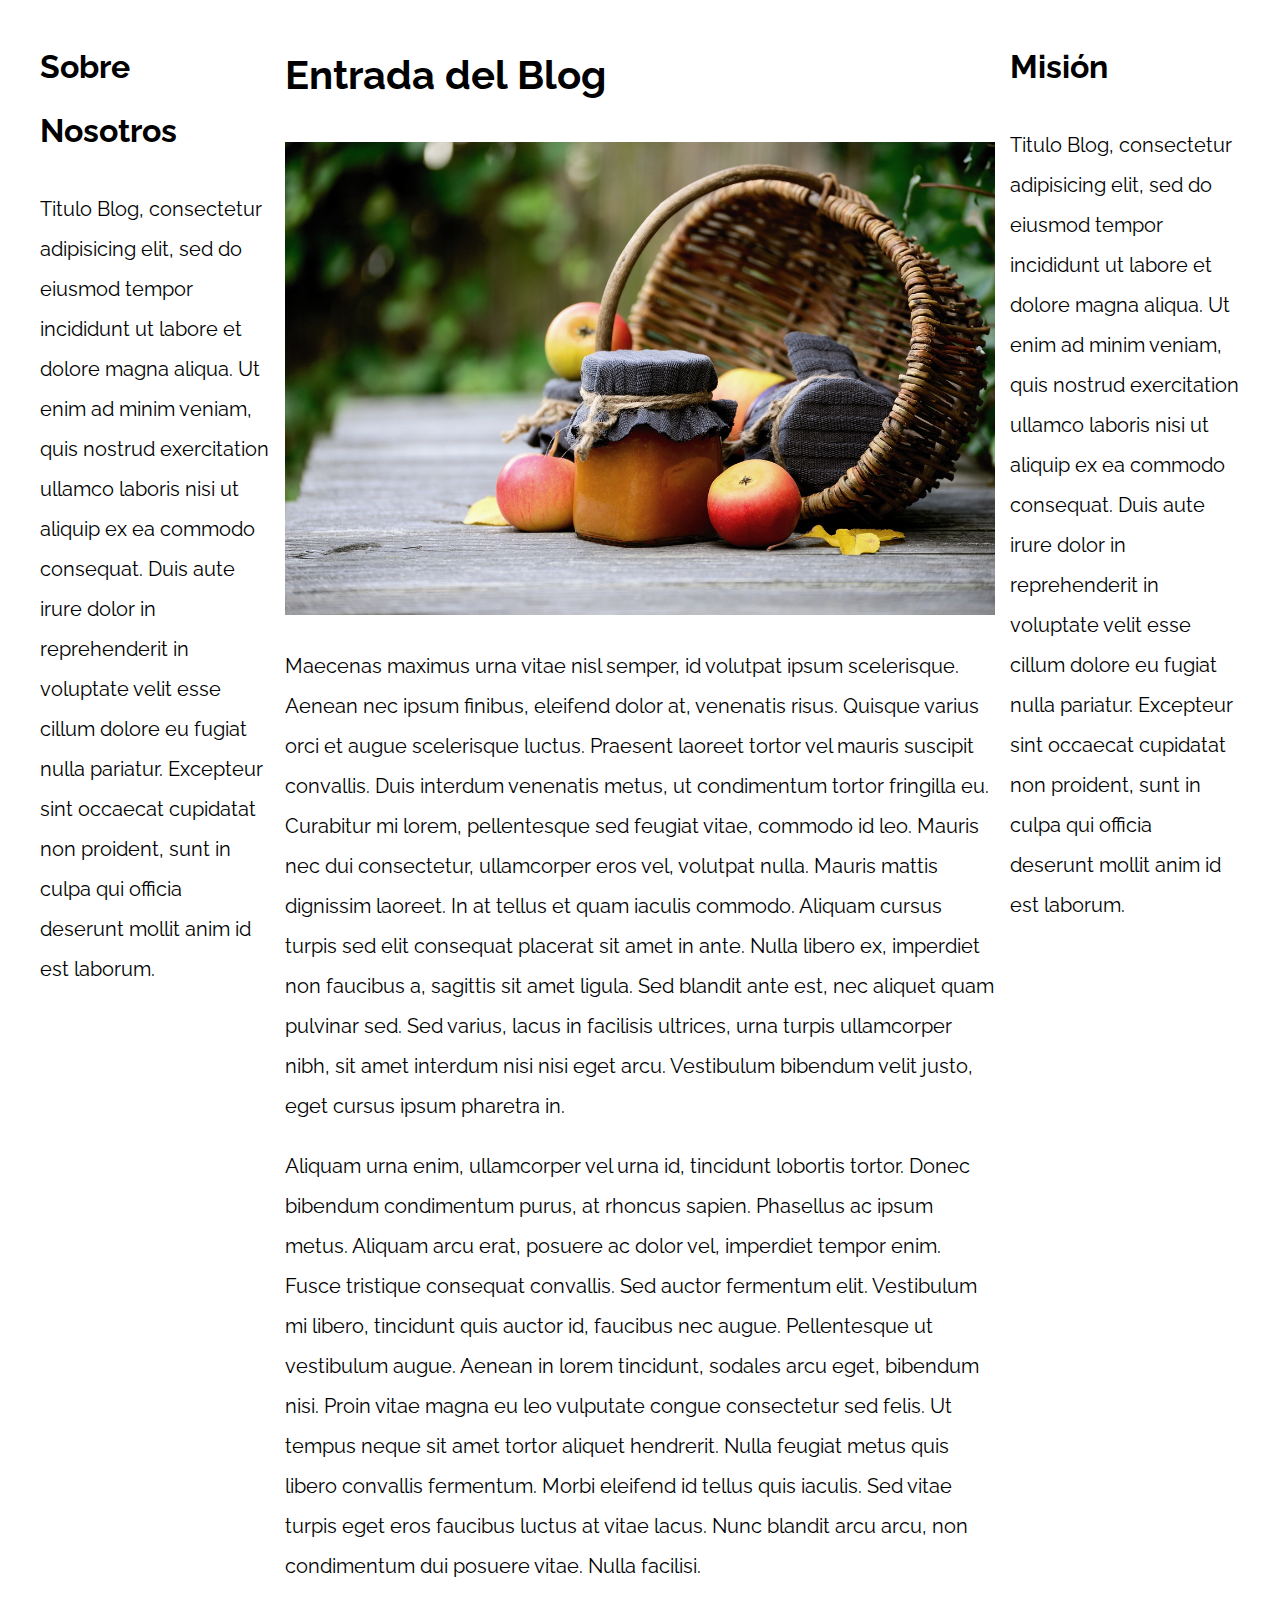
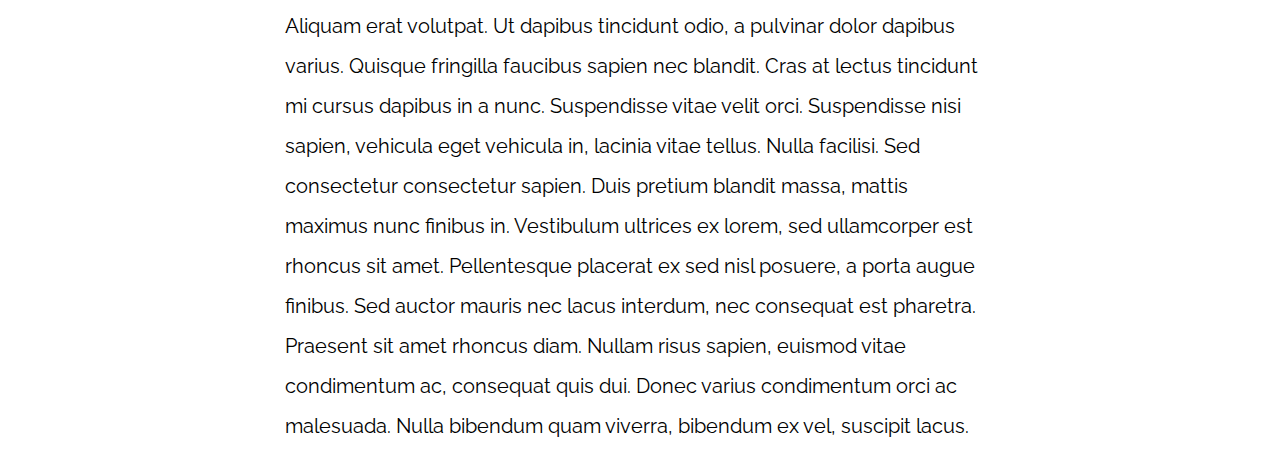
<file: Patrones de Diseño Web Responsive/PatronesRWD/06-3columnas_flexbox/index.html>
<!DOCTYPE html>
<html>

<head>
    <meta charset="utf-8">
    <title>Patrones Responsive Web Design</title>
    <link rel="stylesheet" href="https://necolas.github.io/normalize.css/8.0.1/normalize.css">
    <link href="https://fonts.googleapis.com/css?family=Raleway:400,700,900" rel="stylesheet">
    <link rel="stylesheet" href="css/styles.css">
    <meta name="viewport" content="width=device-width, initial-scale=1">
</head>

<body>

    <div class="contenedor contenedor-flex">
        <main class="contenido-principal">
            <article>
                <h1>Entrada del Blog</h1>
                <img src="img/imagen1.jpg">

                <p>Maecenas maximus urna vitae nisl semper, id volutpat ipsum scelerisque. Aenean nec ipsum finibus, eleifend dolor at, venenatis risus. Quisque varius orci et augue scelerisque luctus. Praesent laoreet tortor vel mauris suscipit convallis.
                    Duis interdum venenatis metus, ut condimentum tortor fringilla eu. Curabitur mi lorem, pellentesque sed feugiat vitae, commodo id leo. Mauris nec dui consectetur, ullamcorper eros vel, volutpat nulla. Mauris mattis dignissim laoreet.
                    In at tellus et quam iaculis commodo. Aliquam cursus turpis sed elit consequat placerat sit amet in ante. Nulla libero ex, imperdiet non faucibus a, sagittis sit amet ligula. Sed blandit ante est, nec aliquet quam pulvinar sed. Sed
                    varius, lacus in facilisis ultrices, urna turpis ullamcorper nibh, sit amet interdum nisi nisi eget arcu. Vestibulum bibendum velit justo, eget cursus ipsum pharetra in.</p>

                <p>Aliquam urna enim, ullamcorper vel urna id, tincidunt lobortis tortor. Donec bibendum condimentum purus, at rhoncus sapien. Phasellus ac ipsum metus. Aliquam arcu erat, posuere ac dolor vel, imperdiet tempor enim. Fusce tristique consequat
                    convallis. Sed auctor fermentum elit. Vestibulum mi libero, tincidunt quis auctor id, faucibus nec augue. Pellentesque ut vestibulum augue. Aenean in lorem tincidunt, sodales arcu eget, bibendum nisi. Proin vitae magna eu leo vulputate
                    congue consectetur sed felis. Ut tempus neque sit amet tortor aliquet hendrerit. Nulla feugiat metus quis libero convallis fermentum. Morbi eleifend id tellus quis iaculis. Sed vitae turpis eget eros faucibus luctus at vitae lacus.
                    Nunc blandit arcu arcu, non condimentum dui posuere vitae. Nulla facilisi.</p>

                <p>Aliquam erat volutpat. Ut dapibus tincidunt odio, a pulvinar dolor dapibus varius. Quisque fringilla faucibus sapien nec blandit. Cras at lectus tincidunt mi cursus dapibus in a nunc. Suspendisse vitae velit orci. Suspendisse nisi sapien,
                    vehicula eget vehicula in, lacinia vitae tellus. Nulla facilisi. Sed consectetur consectetur sapien. Duis pretium blandit massa, mattis maximus nunc finibus in. Vestibulum ultrices ex lorem, sed ullamcorper est rhoncus sit amet. Pellentesque
                    placerat ex sed nisl posuere, a porta augue finibus. Sed auctor mauris nec lacus interdum, nec consequat est pharetra. Praesent sit amet rhoncus diam. Nullam risus sapien, euismod vitae condimentum ac, consequat quis dui. Donec varius
                    condimentum orci ac malesuada. Nulla bibendum quam viverra, bibendum ex vel, suscipit lacus.</p>

            </article>
        </main>

        <aside class="sidebar-1 sidebar">
            <h2>Sobre Nosotros</h2>
            <p>Titulo Blog, consectetur adipisicing elit, sed do eiusmod tempor incididunt ut labore et dolore magna aliqua. Ut enim ad minim veniam, quis nostrud exercitation ullamco laboris nisi ut aliquip ex ea commodo consequat. Duis aute irure dolor
                in reprehenderit in voluptate velit esse cillum dolore eu fugiat nulla pariatur. Excepteur sint occaecat cupidatat non proident, sunt in culpa qui officia deserunt mollit anim id est laborum.</p>
        </aside>
        <aside class="sidebar-2 sidebar">
            <h2>Misión</h2>
            <p>Titulo Blog, consectetur adipisicing elit, sed do eiusmod tempor incididunt ut labore et dolore magna aliqua. Ut enim ad minim veniam, quis nostrud exercitation ullamco laboris nisi ut aliquip ex ea commodo consequat. Duis aute irure dolor
                in reprehenderit in voluptate velit esse cillum dolore eu fugiat nulla pariatur. Excepteur sint occaecat cupidatat non proident, sunt in culpa qui officia deserunt mollit anim id est laborum.</p>
        </aside>
    </div>

</body>

</html>
</file>
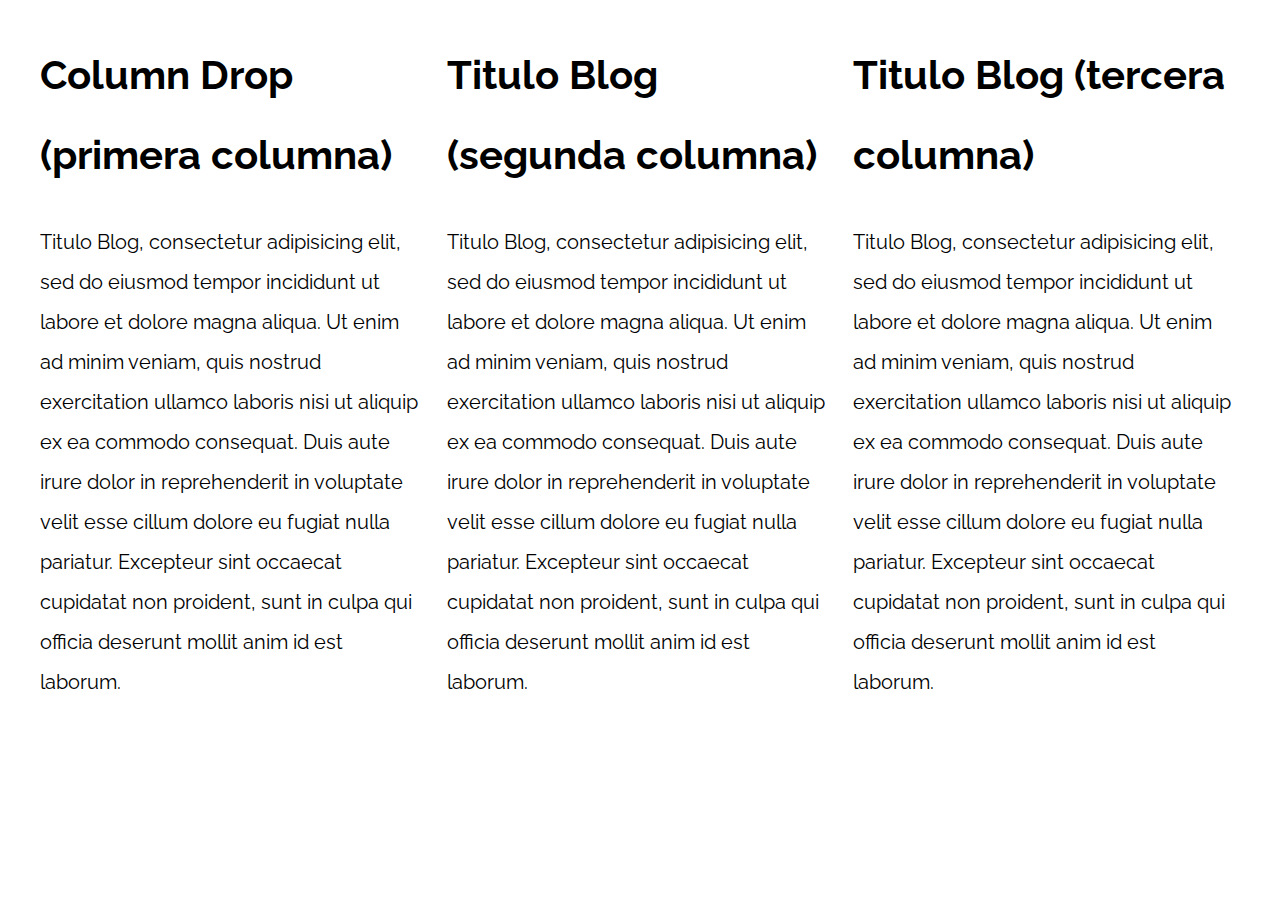
<file: Patrones de Diseño Web Responsive/PatronesRWD/07-column_drop_css_grid/index.html>
<!DOCTYPE html>
<html>

<head>
    <meta charset="utf-8">
    <title>Patrones Responsive Web Design</title>
    <link rel="stylesheet" href="https://necolas.github.io/normalize.css/8.0.1/normalize.css">
    <link href="https://fonts.googleapis.com/css?family=Raleway:400,700,900" rel="stylesheet">
    <link rel="stylesheet" href="css/styles.css">
    <meta name="viewport" content="width=device-width, initial-scale=1">
</head>

<body>

    <div class="contenedor colum-drop-css">
        <main>
            <h1>Column Drop (primera columna)</h1>
            <p>
                Titulo Blog, consectetur adipisicing elit, sed do eiusmod tempor incididunt ut labore et dolore magna aliqua. Ut enim ad minim veniam, quis nostrud exercitation ullamco laboris nisi ut aliquip ex ea commodo consequat. Duis aute irure dolor in reprehenderit
                in voluptate velit esse cillum dolore eu fugiat nulla pariatur. Excepteur sint occaecat cupidatat non proident, sunt in culpa qui officia deserunt mollit anim id est laborum.
            </p>
        </main>

        <aside class="primera">
            <h1>Titulo Blog (segunda columna)</h1>
            <p>
                Titulo Blog, consectetur adipisicing elit, sed do eiusmod tempor incididunt ut labore et dolore magna aliqua. Ut enim ad minim veniam, quis nostrud exercitation ullamco laboris nisi ut aliquip ex ea commodo consequat. Duis aute irure dolor in reprehenderit
                in voluptate velit esse cillum dolore eu fugiat nulla pariatur. Excepteur sint occaecat cupidatat non proident, sunt in culpa qui officia deserunt mollit anim id est laborum.
            </p>
        </aside>

        <aside class="segunda">
            <h1>Titulo Blog (tercera columna)</h1>
            <p>
                Titulo Blog, consectetur adipisicing elit, sed do eiusmod tempor incididunt ut labore et dolore magna aliqua. Ut enim ad minim veniam, quis nostrud exercitation ullamco laboris nisi ut aliquip ex ea commodo consequat. Duis aute irure dolor in reprehenderit
                in voluptate velit esse cillum dolore eu fugiat nulla pariatur. Excepteur sint occaecat cupidatat non proident, sunt in culpa qui officia deserunt mollit anim id est laborum.
            </p>
        </aside>
    </div>

</body>

</html>
</file>
<file: BlogDeCafe/blogdecafe_fin/css/style.css>
:root {
    --fuenteHeading: 'PT Sans', sans-serif;
    --fuenteParrafos: 'Open Sans', sans-serif;

    --primario: #784D3C;
    --gris: #e1e1e1;
    --blanco: #ffffff;
    --negro: #000000;
}
html {
    box-sizing: border-box;
    font-size: 62.5%; /* 1 rem = 10px */    
}
*, *:before, *:after {
    box-sizing: inherit;
}
body {
    font-family: var(--fuenteParrafos);
    font-size: 1.6rem;
    line-height: 2;
}

/** Globales **/
.contenedor {
    width: min(90%, 120rem);
    margin: 0 auto;
}
a {
    text-decoration: none;
}
h1, h2, h3, h4 {
    font-family: var(--fuenteHeading);
    line-height: 1.2;
}
h1 {
    font-size: 4.8rem;
}
h2 {
    font-size: 4rem;
}
h3 {
    font-size: 3.2rem;
}
h4 {
    font-size: 2.8rem;
}
img {
    max-width: 100%;
}
/** Utilidades **/
.no-margin {
    margin: 0;
}
.no-padding {
    padding: 0;
}
.centrar-texto {
    text-align: center;
}

/** Header **/
.webp .header {
    background-image: url(../img/banner.webp);
}
.no-webp .header {
    background-image: url(../img/banner.jpg);
}
.header {
    height: 60rem;
    background-size: cover;
    background-repeat: no-repeat;
    background-position: center center;
}
.header__texto {
   text-align: center;
   color: var(--blanco);
   margin-top: 5rem;
}
@media (min-width: 768px) {
    .header__texto {
        margin-top: 15rem;
    }
}
.barra {
    padding-top: 4rem;
}

@media (min-width: 768px) {
    .barra {
        display: flex;
        justify-content: space-between;
        align-items: center;
    }
}
.logo {
    color: var(--blanco);
    
}
.logo__nombre {
    font-weight: 400;
}
.logo__bold {
    font-weight: 700;
}
@media (min-width: 768px) {
    .navegacion {
        display: flex;
        gap: 2rem;
    }
}
.navegacion__enlace {
    display: block;
    text-align: center;
    font-size: 1.8rem;
    color: var(--blanco);
}

@media (min-width: 768px) {
    .contenido-principal {
        display: grid;
        grid-template-columns: 2fr 1fr;
        column-gap: 4rem;
    }
}

.entrada {
    border-bottom: 1px solid var(--gris);
    margin-bottom: 2rem;
}
.entrada:last-of-type {
    border: none;
    margin-bottom: 0;
}
.boton {
    display: block;
    font-family: var(--fuenteHeading);
    color: var(--blanco);
    text-align: center;
    padding: 1rem 3rem;
    font-size: 1.8rem;
    text-transform: uppercase;
    font-weight: 700;
    margin-bottom: 2rem;
    border: none;
}

@media (min-width: 768px) {
    .boton {
        display: inline-block;

    }
}
.boton:hover {
    cursor: pointer;
}
.boton--primario {
    background-color: var(--negro);
}
.boton--secundario {
    background-color: var(--primario);
}

.cursos {
    list-style: none;
}

.widget-curso {
    border-bottom: 1px solid var(--gris);
    margin-bottom: 2rem;
}
.widget-curso:last-of-type {
    border: none;
    margin-bottom: 0;
}
.widget-curso__label {
    font-family: var(--fuenteHeading);
    font-weight: bold;
}
.widget-curso__info {
    font-weight: normal;
}
.widget-curso__label,
.widget-curso__info {
    font-size: 2rem;
}

.footer {
    background-color: var(--negro);
    padding-bottom: 3rem;
    margin-top: 4rem;
}

/** Sobre Nosotros **/
@media (min-width: 768px) {
    .sobre-nosotros {
        display: grid;
        grid-template-columns: repeat(2, 1fr);
        column-gap: 2rem;
    }
}

/** Cursos **/
.curso {
    padding: 3rem 0;
    border-bottom: 1px solid var(--gris);
}
@media (min-width: 768px) {
    .curso {
        display: grid;
        grid-template-columns: 1fr 2fr;
        column-gap: 2rem;
    }
}
.curso:last-of-type {
   border: none;
}
.curso__label {
    font-family: var(--fuenteHeading);
    font-weight: bold;
}
.curso__info {
    font-weight: normal;
}
.curso__label,
.curso__info {
    font-size: 2rem;
}

/** Contacto **/
.contacto-bg {
    background-image: url(../img/contacto.jpg);
    height: 40rem;
    background-size: cover;
    background-repeat: no-repeat;
}

.formulario {
    background-color: var(--blanco);
    margin: -5rem auto 0 auto;
    width: 95%;
    padding: 5rem;
}
.campo {
    display: flex;
    margin-bottom: 2rem;
}
.campo__label {
    flex: 0 0 9rem;
    text-align: right;
    padding-right: 2rem;
}
.campo__field {
    flex: 1;
    border: 1px solid var(--gris);
}
.campo__field--textarea {
    height: 20rem;
}
</file>
<file: BlogDeCafe/blogdecafe_inicio/css/style.css>
:root {
    --fuenteHeading: 'PT Sans', sans-serif;
    --fuenteParrafos: 'Open Sans', sans-serif;

    --primario: #784D3C;
    --gris: #E1E1E1;
    --blanco: #FFFFFF;
    --negro: #000000;
}

html {
    box-sizing: border-box; /* Para que el padding no afecte el ancho
    de nuestros elementos */
    font-size: 62.5%;   /* 1rem = 10px */
}
*, *:before, *:after {
    box-sizing: inherit;
}

body {
    font-family: var(--fuenteParrafos);
    font-size: 1.6rem;
    line-height: 2;  /* interlineado */
}

/** Globales **/


.contenedor {
    max-width: 120rem;
    width: 90%; /* Es para que el texto no se vaya hasta las orillas */
    /* width: min(90%, 120rem); Aplica el menor de los dos valores */
    margin: 0 auto;
}

a{
    text-decoration: none;
}

h1, h2, h3, h4 {
    font-family: var(--fuenteHeading);
    line-height: 1.2;   /* Interlineado */
}

h1 {
    font-size: 4.8rem;
}

h2 {
    font-size: 4rem;
}

h3 {
    font-size: 3.2rem;
}

h4 {
    font-size: 2.8rem;
}

img {
    max-width: 100%;
}

/** Utilidades **/

.no-margin {
    margin: 0;
}

.no-padding{
    padding: 0;
}

.centrar-texto {
    text-align: center;
}

/** Header **/

.webp .header {
    background-image: url(../img/banner.webp);
}

.no-webp .header {
    background-image: url(../img/banner.jpg);
}

/* Estos dos últimos es gracias a que Modernizr agrega la clase
webp o no-webp */

.header {
    height: 60rem;
    background-size: cover;
    background-repeat: no-repeat;
    background-position: center center; /* Fluye hacia el centro */
    /* La centramos horizontal y verticalmente */
}

.header__texto {
    text-align: center;
    color: var(--blanco);
    margin-top: 5rem;
}

@media (min-width: 768px) {
    .header__texto {
        margin-top: 15rem;
    } 
}

.barra {
    padding-top: 4rem;
}

/* Usamos flexbox por estar dentro de un contenedor */
@media (min-width: 768px) {
    .barra {
        display: flex;
        justify-content: space-between;
        align-items: center;
    }
}

.logo {
    color: var(--blanco);
}

.logo__nombre {
    font-weight: 400;   /* Normal */
}

.logo__bold {
    font-weight: 700;   /* Bold */
}

.navegacion__enlace {
    display: block;     /* Para que los elementos estén uno debajo de otro */
    text-align: center;
    font-size: 1.8rem;
    color: var(--blanco);
}

@media (min-width: 768px) {
    .navegacion {
        display: flex;
        gap: 2rem;
    }
}

@media (min-width: 768px) {
    .contenido-principal{
        display: grid;
        grid-template-columns: 2fr 1fr;
        column-gap: 4rem;
    }
}

.entrada {
    border-bottom: 1px solid var(--gris);
    margin-bottom: 2rem;
}

.entrada:last-of-type {
    border: none;
    margin-bottom: 0;
}

.boton {
    display: block;
    font-family: var(--fuenteHeading);
    color: var(--blanco);
    text-align: center;
    padding: 1rem 3rem;
    font-size: 1.8rem;
    text-transform: uppercase;
    font-weight: 700;
    margin-bottom: 2rem;
    border: none;
    
}

@media (min-width: 768px) {
    .boton {
        display: inline-block;  /* Toma el espacio requerido pero respeta el margin y width */
    }
}

.boton:hover {
    cursor: pointer;
}

.boton--primario {
    background-color: var(--negro);
}

.boton--secundario {
    background-color: var(--primario);
}

.cursos {
    list-style: none;  /* Quita el punto de la viñeta */
}

.widget-curso {
    border-bottom: 1px solid var(--gris);
    margin-bottom: 2rem;
}

.widget-curso:last-of-type {
    border: none;
    margin-bottom: 0;
}

.widget-curso__label {
    font-family: var(--fuenteHeading);
    font-weight: bold;
    font-size: 2rem;
}

.widget-curso__info {
    font-weight: 400;   /* O normal */
}

.footer {
    background-color: var(--negro);
    padding-bottom: 3rem;
    margin-top: 4rem;
}

/** Sobre Nosotros **/

@media (min-width: 768px) {

    /*      FORMA DE HACERLO CON FLEXBOX        */
    .sobre-nosotros {
        display: flex;
        justify-content: space-between;
    }

    .sobre-nosotros__texto{
        flex: 0 0 calc(50% - 1rem);
    }

    .sobre-nosotros__texto p {
        margin-top: 0;
    }

    .sobre-nosotros__imagen{
        flex: 0 0 calc(50% - 1rem);    /* Factor de crecimiento | Si se reduce algo | base de tamaño*/
    }

    /* OTRA FORMA DE HACERLO

    .sobre-nosotros__imagen,
    .sobre-nosotros__texto {
        flex-basis: calc(50% - 1rem);   Tamaño que toma cada uno
    }

    */

    /*      FORMA DE HACERLO CON GRID

    .sobre-nosotros{
        display: grid;
        grid-template-columns: repeat(2, 1fr);
        column-gap: 2rem;
    }

    .sobre-nosotros p {
        margin: 0;
    }

    */
}

/** Cursos **/

.curso {
    padding: 3rem 0;
    border-bottom: 1px solid var(--gris);
}

@media (min-width: 768px) {
    .curso {
        display: grid;
        grid-template-columns: 1fr 2fr;
        column-gap: 2rem;
    }
}

.curso:last-of-type {
    border: none;
}

/* Se podría hacer arriba el siguiente código para no repetir código pero lo dejamos 
abajo para facilitar la lectura de bloque en este caso */

.curso__label {
    font-family: var(--fuenteHeading);
    font-weight: bold;
    font-size: 2rem;
}

.curso__info {
    font-weight: 400;   /* O normal */
}

/** Contacto **/

.contacto-bg {
    background-image: url(../img/contacto.jpg);
    height: 40rem;
    background-size: cover;
    background-repeat: no-repeat;
}

/** Contacto **/

.formulario {
    background-color: var(--blanco);
    margin: -5rem auto 0 auto;  /* Sube hacia arriba */
    width: 95%;
    padding: 5rem;
}

.campo {
    display: flex;
    margin-bottom: 2rem;
}

.campo__label {
    flex: 0 0 9rem; /* No tiene factor de crecimiento */
    text-align: right;
    padding-right: 2rem;
}


.campo__field {
    flex: 1;    /* Factor de crecimiento de 1 - Toma el total de espacio 
    Esto es al tener el otro un flex 0 */
    border: 1px solid var(--gris);
}


.campo__field--textarea {
    height: 20rem;
}
</file>
<file: Freelancer/freelancer_fin/css/style.css>
:root {
    --blanco: #ffffff;
    --primario: #FFC107;
    --secundario: #0097A7;
    --gris: #757575;
    --oscuro: #212121;
}
html {
    box-sizing: border-box;
    min-height: 100%;
    scroll-snap-type: y mandatory;
}
*, *:before, *:after {
    box-sizing: inherit;
}
p {
    line-height: 2;
}
body {
    font-family: 'Krub', sans-serif;
    background-image: linear-gradient(to top, #dfe9f3 0%, white 100%);
    min-height: 100%;
    
}
h1 {
    font-size: 1.4rem;
}
h1 span {
    font-size: 1.4rem;
}
h1, h2, h3 {
    text-align: center;
}
h2 {
    font-size: 2.4rem;
}
h3 {
    color: var(--secundario);
    font-weight: 400;
    font-size: 1.6rem;
}
.contenedor {
    margin: 0 auto;
    max-width: 1200px;
}
.sombra {
    padding: 2rem;
    margin-bottom: 3rem;
    background-color: rgba(255, 255, 255, 1);
    border-radius: 10px;
    -webkit-box-shadow: 0px 11px 15px -9px rgba(0,0,0,0.63);
    -moz-box-shadow: 0px 11px 15px -9px rgba(0,0,0,0.63);
    box-shadow: 0px 11px 15px -9px rgba(0,0,0,0.63);
}
.nav-bg {
    background-color: var(--secundario);
}
.navegacion {
    scroll-snap-align: center;
    scroll-snap-stop: always;
    display: flex;
    flex-direction: column;
    align-items: center;
}
@media (min-width:768px) {
    .navegacion {
        flex-direction: row;
        justify-content: space-between;
    }
}
.navegacion a{
    padding: 1rem 2rem;
    color: var(--blanco);
    text-decoration: none;
    font-size: 1.4rem;
    font-weight: 700;
}
.navegacion a:hover {
    background-color: var(--primario);
    color: var(--oscuro);
}
.navegacion a:last-of-type {
    margin-bottom:0;
}
@media (min-width:768px) {
    .navegacion a{
        margin-bottom: 0;
    }
}
.hero {
    height: 450px;
    background-image: url(../img/hero.jpg);
    margin-bottom: 2rem;
    position: relative;
}
.contenido-hero {
    background-color: rgb(0 0 0 / 70%); /** Otra opción **/
    background-color: rgba(0, 0, 0, .7);
    position: absolute;
    width: 100%;
    height: 100%;
    display: flex;
    flex-direction: column;
   align-items: center;
   justify-content: center;
}

.contenido-hero h2, 
.contenido-hero p {
    color: var(--blanco);
}
.boton {
    background-color: var(--secundario);
    color: var(--blanco);
    margin-top: .5rem;
    padding: .5rem 3rem;
    border-radius: 5px;
    font-weight: 700;
    text-decoration: none;
    text-transform: uppercase;
    font-size: 1.2rem;
    border:none;
}
.boton:hover{
    cursor: pointer;
}
.servicios {
    scroll-snap-align: center;
    scroll-snap-stop: always;
}
@media (min-width:768px) {
    .servicios {
        display: grid;
        grid-template-columns: 33.3% 33.3% 33.3%;
        column-gap: 1rem;
    }
}
.servicio {
    text-align:center;
}
.servicio {
    display: flex;
    flex-direction: column;
    align-items: center;
}


.iconos {
    display: flex;
    height: 150px;
    width: 150px;
    justify-content: space-evenly;
    align-items: center;
    background-color: var(--primario);
    border-radius: 50%;
}
.iconos i {
    font-size: 2rem;
    color: var(--oscuro);
}


.formulario {
    background-color: var(--gris);
    padding: 2rem;
    border-radius: 10px;
    scroll-snap-align: center;
    scroll-snap-stop: always;
}
.formulario legend {
    text-align: center;
    font-size: 1.2rem;
    color: var(--primario);
    margin-bottom: 2rem;
    display: block;
    text-transform: uppercase;
    font-weight: 700;
}
@media (min-width:768px) {
    .formulario {
        max-width: 800px;
        margin: 0 auto;
    }
}
.contenedor-campos {
    display: flex;
    justify-content: space-between;
    flex-wrap: wrap;
}

.campo {
    margin-bottom: 1rem;
    width: 100%;
}
@media (min-width:480px) {
    .campo {
        display: flex;
        align-items: center;
    }
}
@media (min-width: 768px) {
    .campo{
        flex: 0 0 calc(50% - .5rem)
    }
}
.campo label {
    color: var(--blanco);
    font-weight: 700;
    margin-bottom: .5rem;
    display: block;
}
@media (min-width:480px) {
    .campo label {
        flex: 0 0 90px;
    }
}
.campo input[type="text"],
.campo input[type="tel"],
.campo input[type="mail"],
.campo textarea {
    width: 100%;
    padding: .5rem;
    border: none;
    border-radius: .5rem;
}
@media (min-width: 768px) {
    :is(.campo) :is( 
        input[type="text"], 
        input[type="text"],  
        input[type="tel"],  
        input[type="mail"] , 
        textarea ) {
        flex: 1;
    }
}

.w-100{
    flex: 0 0 100%;
}
.campo textarea {
    height: 4rem;
}

.enviar {
    display: flex;
    justify-content: flex-end;
}

.footer {
    text-align: center;
}
</file>
<file: Freelancer/freelancer_inicio/css/style.css>
:root {
    --blanco: #ffffff;
    --oscuro: #212121;
    --primario: #FFC107;
    --secundario: #0097A7;
    --gris: #757575;
    --grisClaro: #DFE9F3;
}
/* Esto es un comentario
que puede tener varias líneas*/

/*Globales*/
html {
    font-size: 62.5%;       /* Estas 2 líneas son para escribir código en rem -> 1rem=10px*/
    box-sizing: border-box; /* Usado para Box Model */
    scroll-snap-type: y mandatory;  /* Vamos a hacer scroll snap verticalmente, puede ser proximity */
}

/** Scroll Snap **/
.servicios,
.navegacion-principal,
.formulario {
    scroll-snap-align: center;
    scroll-snap-stop: always;       /* Para parar el scroll */
}

*, *:before, *:after {
    box-sizing: inherit;        /* Esta línea conjunto con box-sizing de html ayuda al box model*/
}

body {
    font-size: 16px;        /* 1rem = 10px */ 
    font-family: 'Krub', sans-serif; 
    background-image: linear-gradient(to top, var(--grisClaro) 0%, var(--blanco) 100%);       /* Hacer un degradado de color*/
}

.contenedor {
    max-width: 120rem;
    margin: 0 auto;
}

.boton {
    background-color: var(--secundario);
    color: var(--blanco);
    padding: 1rem 3rem;
    margin-top: 3rem;
    font-size: 2rem;
    text-decoration: none;
    text-transform: uppercase;
    font-weight: bold;
    border-radius: .5rem;      /* Para redondear las esquinas */
    width: 90%;
    text-align: center;
    border: none;
}

@media (min-width: 768px) {
    .boton {
        width: auto;
    }
}

.boton:hover {
    cursor: pointer;
}

.sombra {
    box-shadow: 0px 5px 15px 0px rgba(112,112,112,0.54);
    background-color: var(--blanco);
    padding: 2rem;
    border-radius: 1rem;
}

/* Tipografía */
h1 {
    font-size: 3.8rem;
}

h2 {
    font-size: 2.8rem;
}

h3 {
    font-size: 1.8rem;
}

h1,h2,h3 {
    text-align: center;
}


/* Títulos */
.titulo span {
    font-size: 2rem;
}

/* Utilidades */

.w-sm-100 {
    width: 100%;
}

@media (min-width: 768px) {
    .w-sm-100 {
        width: auto;
    }
}

.alinear-derecha {
    justify-content: flex-end;
}

.flex {
    display: flex;
}

/* Navegación principal*/
.nav-bg {
    background-color: var(--secundario);
}

.navegacion-principal {
    display: flex;
    flex-direction: column;    
}

@media (min-width: 480px) {     /* Media Queries, atajo: mq*/
    .navegacion-principal {
        flex-direction: row;
        justify-content: space-between; /* Centra los items horizontalmente*/
    }
}

.navegacion-principal a {
    display: block;
    text-align: center;     /* Centra los items al medio verticalmente*/
    color: var(--blanco);
    text-decoration: none;
    font-size: 2rem;
    font-weight: bold;
    padding: 1rem;
}

.navegacion-principal a:hover {
    background-color: var(--primario);
    color: var(--oscuro)
}

/* Hero */
.hero {
    background-image: url(../img/hero.jpg);
    background-repeat: no-repeat;
    background-size: cover;
    height: 450px;
    position: relative;
    margin-bottom: 2rem;
}

.contenido-hero {
    position: absolute;
    background-color: rgba( 0,0,0, .6);   /* Anterior */
    background-color: rgb( 0 0 0 / 60%); /* Forma nueva */
    width: 100%;
    height: 100%;

    display: flex;              /*4 líneas para alinear verticalmente*/
    flex-direction: column;
    align-items: center;
    justify-content: center;
}

.contenido-hero h2,
.contenido-hero p {
    color: var(--blanco);
}

.contenido-hero .ubicacion {
    display: flex;
    align-items: flex-end;
}

/* Servicios */
@media (min-width: 768px) {
    .servicios {
        display: grid;
        /*
        grid-template-columns: 33.3% 33.3% 33.3%;
        grid-template-columns: 1fr 1fr 1fr;     Otras formas de escribir*/
        grid-template-columns: repeat(3, 1fr);   /* Dividir cada columna en una fracción */
        column-gap: 1rem;
    }
}

.servicio {
    display: flex;
    flex-direction: column;
    align-items: center;
}

.servicio h3 {
    color: var(--secundario);
    font-weight: normal;
}

.servicio p {
    line-height: 2;     /* Interlineado */
    text-align: center;
}

.servicio .iconos {
    height: 15rem;
    width: 15rem;
    background-color: var(--primario);
    border-radius: 50%;
    display: flex;
    justify-content: space-evenly;
    align-items: center;
}

/* Contacto */

.formulario {
    background-color: var(--gris);
    width: min( 60rem, 100%  ); /* Utiliza el valor más pequeño*/
    margin: 0 auto;     /* Centrar horizontalmente, se usa cuando el padre no es display flex */
    padding: 2rem;
    border-radius: 1rem;
}

.formulario fieldset {
    border: none;
}

.formulario legend {
    color: var(--primario);
    text-align: center;
    font-size: 1.8rem;
    text-transform: uppercase;
    font-weight: 700;
    margin-bottom: 2rem;
}

@media (min-width: 768px) {
    .contenedor-campos {
        display: grid;
        grid-template-columns: repeat(2, 1fr);
        grid-template-rows: auto auto 20rem;
        column-gap: 1rem; /* Separación de las columnas */
    }
}

.campo:nth-child(3),
.campo:nth-child(4) {    /* Selecciono el 3er y 4to elemento */
    grid-column: 1 / 3;  /* Para posicionar elementos en grid (habilitar vista de grid) */ 
}

.campo {
    margin-bottom: 1rem;
}

.campo label {
    color: var(--blanco);
    font-weight: bold;
    margin-bottom: .5rem;
    display: block;
}

/*.campo input[type="text"],
.campo input[type="tel"]{
    background-color: red;
} Ejemplo de cómo manejar inputs*/        

.campo textarea {
    height: 20rem;
}

.input-text {
    width: 100%;
    border: none;
    padding: 1.5rem;
    border-radius: .5rem;
}


/* Footer */
.footer {
    text-align: center;
}
</file>
<file: FrontEndStore/FrontEndStore_fin/css/style.css>
:root {
    --primario: #9C27B0;
    --primarioOscuro: #89119D;
    --secundario: #FFCE00;
    --secundarioOscuro: rgb(233, 187, 2);
    --blanco: #FFF;
    --negro: #000;

    --fuentePrincipal: 'Staatliches', cursive;
}

html {
    box-sizing: border-box;
    font-size: 62.5%; 
}

*, *:before, *:after {
    box-sizing: inherit;
}

/** Globales **/
body {
    background-color: var(--primario);
    font-size: 1.6rem;
    line-height: 1.5;
}
p {
    font-size: 1.8rem;
    font-family: Arial, Helvetica, sans-serif;
    color: var(--blanco);
}
a {
    text-decoration: none;
}
img {
    width: 100%;
}
.contenedor {
    max-width: 120rem;
    margin: 0 auto;
}
h1, h2, h3 {
    text-align: center;
    color: var(--secundario);
    font-family: var(--fuentePrincipal);
}
h1 {
    font-size: 4rem;
}
h2 {
    font-size: 3.2rem;
}
h3 {
    font-size: 2.4rem;
}

/** Header **/
.header {
    display: flex;
    justify-content: center;
}
.header__logo {
    margin: 3rem 0;
}
/** Footer **/
.footer {
    background-color: var(--primarioOscuro);
    padding: 1rem 0;
    margin-top: 2rem;
}
.footer__texto {
    font-family: var(--fuentePrincipal);
    text-align: center;
    font-size: 2.2rem;
}
/** Navegacion **/
.navegacion {
    background-color: var(--primarioOscuro);
    padding: 1rem 0;
    display: flex;
    justify-content: center;
    gap: 2rem; 
}
.navegacion__enlace {
    font-family: var(--fuentePrincipal);
    color: var(--blanco);
    font-size: 3rem;
}
.navegacion__enlace--activo,
.navegacion__enlace:hover {
    color: var(--secundario);
}

/** Grid **/
.grid {
    display: grid;
    grid-template-columns: repeat(2, 1fr);
    gap: 2rem;
}
@media (min-width: 768px) {
    .grid {
        grid-template-columns: repeat(3, 1fr);
    }
}

/** Productos **/
.producto {
    background-color: var(--primarioOscuro);
    padding: 1rem;
}

.producto__nombre {
    font-size: 4rem;
}
.producto__precio {
    font-size: 2.8rem;
    color: var(--secundario);
}
.producto__nombre,
.producto__precio {
    font-family: var(--fuentePrincipal);
    margin: 1rem 0;
    text-align: center;
    line-height: 1.2;
}

/** Graficos **/
.grafico {
    min-height: 30rem;
    background-repeat: no-repeat;
    background-size: cover;
    grid-column: 1 / 3;
}
.grafico--camisas {
    grid-row: 2 / 3;
    background-image: url(../img/grafico1.jpg);
}
.grafico--node {
    background-image: url(../img/grafico2.jpg);
    grid-row: 8 / 9;
}

@media (min-width: 768px) {
    .grafico--node {
        grid-row: 5 / 6;
        grid-column: 2 / 4;
    }
}

/** Nosotros **/
.nosotros {
    display: grid;
    grid-template-rows: repeat(2, auto);
}
@media (min-width: 768px) {
    .nosotros {
        grid-template-columns: repeat(2, 1fr);
        column-gap: 2rem;
    }
}
.nosotros__imagen {
    grid-row: 1 / 2;
}
@media (min-width: 768px) {
    .nosotros__imagen {
       grid-column: 2 / 3;
    }
}

/** Bloques **/
.bloques {
    display: grid;
    grid-template-columns: repeat(2, 1fr);
    gap: 2rem;
}
@media (min-width: 768px) {
    .bloques {
        grid-template-columns: repeat(4, 1fr);
    }
}

.bloque {
    text-align: center;
}

.bloque__titulo {
    margin: 0;
}

/** Pagina del Producto **/
@media (min-width: 768px) {
    .camisa {
        display: grid;
        grid-template-columns: repeat(2, 1fr);
        column-gap: 2rem;
    }
}

.formulario {
    display: grid;
    grid-template-columns: repeat(2, 1fr);
    gap: 2rem;
}
.formulario__campo {
   border: 1rem solid var(--primarioOscuro);
   background-color: transparent;
   color: var(--blanco);
   font-size: 2rem;
   font-family: Arial, Helvetica, sans-serif;
   padding: 1rem;
   appearance: none;
}
.formulario__submit {
    background-color: var(--secundario);
    border: none;
    font-size: 2rem;
    font-family: var(--fuentePrincipal);
    padding: 2rem;
    transition: background-color .3s ease;
    grid-column: 1 / 3;
}
.formulario__submit:hover {
    cursor: pointer;
    background-color: var(--secundarioOscuro);
}
</file>
<file: FrontEndStore/FrontEndStore_inicio/css/style.css>
:root {
    --primario: #9C27B0;
    --primarioOscuro: #89119D;
    --secundario: #FFCE00;
    --secundarioOscuro: rgb(233,287,2);
    --blanco: #FFF;
    --negro: #000;

    --fuentePrincipal: 'Staatliches', cursive;
}

html {
    box-sizing: border-box;
    font-size: 62.5%;
}

*, *:before, *:after {
    box-sizing: inherit;
}

/** Globales **/

body {
    background-color: var(--primario);
    font-size: 1.6rem;
    line-height: 1.5;   /* 1.5 de lo que es la base de la fuente */
}

p {
    font-size: 1.8rem;
    font-family: Arial, Helvetica, sans-serif;
    color: var(--blanco);
}

a{
    text-decoration: none;
}

img {
    width: 100%;
}

.contenedor {
    max-width: 120rem;
    margin: 0 auto;     /* Forma de centrar el contenido */
}

h1, h2, h3 {
    text-align: center;
    color: var(--secundario);
    font-family: var(--fuentePrincipal);
}

h1 {
    font-size: 4rem;
}

h2 {
    font-size: 3.2rem;
}

h3 {
    font-size: 2.4rem;
}

/** Header **/

.header {
    display: flex;
    justify-content: center;
}

.header__logo {
    margin: 3rem 0; /* Primero es arriba y abajo, segundo es izq y der*/
}

/** Footer **/

.footer {
    background-color: var(--primarioOscuro);
    padding: 1rem 0;
    margin-top: 2rem;
}

.footer__texto {
    text-align: center;
    font-family: var(--fuentePrincipal);
    font-size: 2.2rem;
}

/** Navegación **/

.navegacion {
    background-color: var(--primarioOscuro);
    padding: 1rem 0;
    display: flex;
    justify-content: center;
    gap: 2rem;  /* Separa cada uno de los elementos del display flex forma nueva */
}

.navegacion__enlace {
    font-family: var(--fuentePrincipal);
    color: var(--blanco);
    font-size: 3rem;
    /* margin-right: 2rem; otra forma de separar elementos */
}

/*
.navegacion__enlace:last-of-type {   Toma el último elemento 
    margin-right: 0;                 Usa Pseudo selector 
}                                                           */

.navegacion__enlace--activo,
.navegacion__enlace:hover {
    color: var(--secundario);
}

/** Grid **/

.grid {
    display: grid;
    grid-template-columns: repeat(2, 1fr);
    gap: 2rem;
}

@media (min-width: 768px) {
    .grid{
        grid-template-columns: repeat(3, 1fr);
    }
}

/** Productos **/

.producto {
    background-color: var(--primarioOscuro);
    padding: 1rem;
}

.producto__nombre {
    font-size: 4rem;
}

.producto__precio {
    font-size: 2.8rem;
    color: var(--secundario);
} 

.producto__nombre,
.producto__precio {
    font-family: var(--fuentePrincipal);
    margin: 1rem 0;
    text-align: center;
    line-height: 1.2;
}

/** Gráficos **/

.grafico {
    min-height: 30rem;
    background-repeat: no-repeat;
    background-size: cover;     /* La imagen cubre todo el espacio disponible */
    grid-column: 1 / 3;
}

.grafico--camisas {
    grid-row: 2 / 3;
    background-image: url(../img/grafico1.jpg);
}

.grafico--node {
    background-image: url(../img/grafico2.jpg);
    grid-row: 8 / 9;
}

@media (min-width: 768px) {
    .grafico--node {
        grid-row: 5 / 6;
        grid-column: 2 / 4;
    }
}

/** Nosotros **/

.nosotros {
    display: grid;
    grid-template-rows: repeat(2, auto);
}

@media (min-width: 768px) {
    .nosotros {
        grid-template-columns: repeat(2, 1fr);
        column-gap: 2rem;
    }
}

.nosotros__imagen {
    grid-row: 1 / 2;
}

@media (min-width: 768px) {
    .nosotros__imagen {
        grid-column: 2 / 3;
    } 
}

/** Bloques **/

.bloques {
    display: grid;
    grid-template-columns: repeat(2, 1fr);
    gap: 2rem;
}

@media (min-width: 768px) {
    .bloques{
        grid-template-columns: repeat(4, 1fr);
    }
}

.bloque {
    text-align: center;
}

.bloque__titulo {
    margin: 0;
}

/** Página del producto **/

@media (min-width: 768px) {
    .camisa {
        display: grid;
        grid-template-columns: repeat(2, 1fr);
        column-gap: 2rem;
    }
}

.formulario {
    display: grid;
    grid-template-columns: repeat(2, 1fr);
    gap: 2rem;
}

.formulario__campo{
    border-color: var(--primarioOscuro);
    border-width: 1rem;
    border-style: solid;
    /* border: 1rem solid var(--primarioOscuro); Otra forma */
    background-color: transparent;
    color: var(--blanco);
    font-size: 2rem;
    font-family: Arial, Helvetica, sans-serif;
    padding: 1rem;
    appearance: none;
    min-width: 50%; /** Aquí sucede la magia de los input **/
}

.formulario__submit {
    background-color: var(--secundario);
    border: none;
    font-size: 2rem;
    font-family: var(--fuentePrincipal);
    padding: 2rem;
    transition: background-color .3s ease;  /* Transición de color de fondo al Hover */
    grid-column: 1 / 3;
}

.formulario__submit:hover {
    cursor: pointer;
    background-color: var(--secundarioOscuro);

}
</file>
<file: Javascript/IntroduccionJS-FINALIZADO/css/style.css>
body {
    background: #4b6cb7;  /* fallback for old browsers */
    background: -webkit-linear-gradient(to right, #182848, #4b6cb7);  /* Chrome 10-25, Safari 5.1-6 */
    background: linear-gradient(to right, #182848, #4b6cb7); /* W3C, IE 10+/ Edge, Firefox 16+, Chrome 26+, Opera 12+, Safari 7+ */
}

h1, p, a {
    font-family: 'Carrois Gothic SC', sans-serif;
    display: block;
    text-align: center;
    line-height:.8;
    color: white;
}
.contenido {
    max-width: 1200px;
    margin: 5rem auto 0 auto;
    color: white;
    font-size: 3rem;
    font-family: 'Carrois Gothic SC', sans-serif;
}
h1 {
    font-size: 4rem;
}
a {
    font-size: 1.4rem;
}
p {
    font-size: 2.2rem;
}

.hashtag {
    font-family: Arial, Helvetica, sans-serif;
}
</file>
<file: Javascript/IntroduccionJS/css/style.css>
body {
    background: #4b6cb7;  /* fallback for old browsers */
    background: -webkit-linear-gradient(to right, #182848, #4b6cb7);  /* Chrome 10-25, Safari 5.1-6 */
    background: linear-gradient(to right, #182848, #4b6cb7); /* W3C, IE 10+/ Edge, Firefox 16+, Chrome 26+, Opera 12+, Safari 7+ */
}

h1, p, a {
    font-family: 'Carrois Gothic SC', sans-serif;
    display: block;
    text-align: center;
    line-height:.8;
    color: white;
}
.contenido {
    max-width: 1200px;
    margin: 5rem auto 0 auto;
    color: white;
    font-size: 3rem;
    font-family: 'Carrois Gothic SC', sans-serif;
}
h1 {
    font-size: 4rem;
}
a {
    font-size: 1.4rem;
}
p {
    font-size: 2.2rem;
}

.hashtag {
    font-family: Arial, Helvetica, sans-serif;
}
</file>
<file: Patrones de Diseño Web Responsive/PatronesRWD/01-2columnas_iguales_css_grid/css/styles.css>
html {
    box-sizing: border-box;
    font-size: 62.5%;
}

*,
*:before,
*:after {
    box-sizing: inherit;
}

body {
    font-family: 'Raleway', sans-serif;
    font-size: 1.6rem;
}

img {
    max-width: 100%;
}

h1 {
    font-size: 4rem;
}

.contenedor {
    max-width: 1200px;
    width: 95%;
    margin: 0 auto;
}

.entrada-blog a {
    display: inline-block;
    background-color: #2196F3;
    color: white;
    padding: 10px 20px;
    text-decoration: none;
    font-weight: bold;
    text-transform: uppercase;
}

/** CODIGO AQUI **/

@media (min-width: 768px) {
    .dos-columnas {
        display: grid;
        grid-template-columns: repeat(2, 1fr);
        /* grid-template-columns: repeat(2, 50%);   Otra forma*/
        /* grid-template-columns: 50% 50%;          Otra forma*/
        /* grid-template-columns: 1fr 1fr;          Otra forma (fracción) */
        column-gap: 2rem;
    }
}
</file>
<file: Patrones de Diseño Web Responsive/PatronesRWD/02-2columnas_iguales_flexbox/css/styles.css>
html {
    box-sizing: border-box;
    font-size: 62.5%;
}

*,
*:before,
*:after {
    box-sizing: inherit;
}

body {
    font-family: 'Raleway', sans-serif;
    font-size: 1.6rem;
}

img {
    max-width: 100%;
}

h1 {
    font-size: 4rem;
}

.contenedor {
    max-width: 1200px;
    width: 95%;
    margin: 0 auto;
}

.entrada-blog a {
    display: inline-block;
    background-color: #2196F3;
    color: white;
    padding: 10px 20px;
    text-decoration: none;
    font-weight: bold;
    text-transform: uppercase;
}

/** CODIGO AQUI **/

@media (min-width: 768px) {
    .dos-columnas {
        display: flex;
        justify-content: space-between;
        gap: 2rem;      /* Tiene un poco menos de soporte */

        /* Para hacer 2 columnas diferentes es más complicado con flexbox */
    }

    /*
    .entrada-blog {
        flex-basis: calc(50% - 1rem);    Una forma de hacerlo 
        flex: 0 0 calc(50% - 1rem);      Otra forma de hacerlo 
    }                                   Tiene soporte al 100%  
    */    
}
</file>
<file: Patrones de Diseño Web Responsive/PatronesRWD/03-3columnas_iguales_css_grid/css/styles.css>
html {
    box-sizing: border-box;
    font-size: 62.5%;
}

*,
*:before,
*:after {
    box-sizing: inherit;
}

body {
    font-family: 'Raleway', sans-serif;
    font-size: 1.6rem;
}

img {
    max-width: 100%;
}

h1 {
    font-size: 4rem;
}

.contenedor {
    max-width: 1200px;
    width: 95%;
    margin: 0 auto;
}

.entrada-blog a {
    display: inline-block;
    background-color: #2196F3;
    color: white;
    padding: 10px 20px;
    text-decoration: none;
    font-weight: bold;
    text-transform: uppercase;
}

/** CODIGO AQUI **/

@media (min-width: 768px) {
    .tres-columnas {
        display: grid;
        grid-template-columns: repeat(3, 1fr);
        /* grid-template-columns: 33.3% 33.3% 33.3%; Otra forma */
        column-gap: 2rem;
    }
}
</file>
<file: Patrones de Diseño Web Responsive/PatronesRWD/04-3columnas_iguales_flexbox/css/styles.css>
html {
    box-sizing: border-box;
    font-size: 62.5%;
}

*,
*:before,
*:after {
    box-sizing: inherit;
}

body {
    font-family: 'Raleway', sans-serif;
    font-size: 1.6rem;
}

img {
    max-width: 100%;
}

h1 {
    font-size: 4rem;
}

.contenedor {
    max-width: 1200px;
    width: 95%;
    margin: 0 auto;
}

.entrada-blog a {
    display: inline-block;
    background-color: #2196F3;
    color: white;
    padding: 10px 20px;
    text-decoration: none;
    font-weight: bold;
    text-transform: uppercase;
}

/** CODIGO AQUI **/

@media (min-width: 768px) {
    .tres-columnas {
        display: flex;
        justify-content: space-between; /* Usando sólo gap no hace falta esta línea */
        gap: 2rem;  /* Recordemos que tiene menos soporte */
        /* gap de flex CREO que no tiene soporte para Safari de Iphone */
    }

    /* Para más soporte agregar un segundo selector:
    .entrada-blog {
        flex: 0 0 calc(33.3%-1rem);
    }   los dos primeros ceros son el factor de crecimiento
    */
}
</file>
<file: Patrones de Diseño Web Responsive/PatronesRWD/05-3columnas_css_grid/css/styles.css>
html {
    box-sizing: border-box;
    font-size: 62.5%;
}

*,
*:before,
*:after {
    box-sizing: inherit;
}

body {
    font-family: 'Raleway', sans-serif;
    font-size: 1.6rem;
    line-height: 2;
}

img {
    max-width: 100%;
}

h1 {
    font-size: 4rem;
}

h2 {
    font-size: 3.2rem;
}

.contenedor {
    max-width: 1200px;
    width: 95%;
    margin: 0 auto;
}

p {
    font-size: 2rem;
}

.entrada-blog a {
    display: inline-block;
    background-color: #2196F3;
    color: white;
    padding: 10px 20px;
    text-decoration: none;
    font-weight: bold;
    text-transform: uppercase;
}


/** CODIGO AQUI **/

@media (min-width: 768px) {
    .contenedor-grid {
        display: grid;
        grid-template-areas: "izquierda contenido derecha"; /* Es como si 
        dibujase el contenido */
        grid-template-columns: 20% 60% 20%;
        /* grid-template-columns: 1fr 3fr 1fr; Otra forma de hacerlo */
        grid-auto-flow: column; /* El flujo del contenido será en columnas */
        column-gap: 2rem;
    }

    .contenido-principal {
        /* grid-column: 2 / 3; Primera forma */
        grid-area: contenido;   /* Posicionamos en base a las áreas */
    }

    .sidebar-1 {
        /* grid-column: 1 / 2; Primera forma */
        grid-area: izquierda;
    }
}
</file>
<file: Patrones de Diseño Web Responsive/PatronesRWD/06-3columnas_flexbox/css/styles.css>
html {
    box-sizing: border-box;
    font-size: 62.5%;
}

*,
*:before,
*:after {
    box-sizing: inherit;
}

body {
    font-family: 'Raleway', sans-serif;
    font-size: 1.6rem;
    line-height: 2;
}

img {
    max-width: 100%;
}

h1 {
    font-size: 4rem;
}

h2 {
    font-size: 3.2rem;
}

p {
    font-size: 2rem;
}

.contenedor {
    max-width: 1200px;
    width: 95%;
    margin: 0 auto;
}

.entrada-blog a {
    display: inline-block;
    background-color: #2196F3;
    color: white;
    padding: 10px 20px;
    text-decoration: none;
    font-weight: bold;
    text-transform: uppercase;
}

/** CODIGO AQUI **/

@media (min-width: 768px) {     
    .contenedor-flex {
        display: flex;
        justify-content: space-between;
    }
    
    .contenido-principal {
        flex-basis: calc(60% - 1rem);
    }

    .sidebar {
        flex-basis: calc(20% - 1rem);
    }

    .sidebar-1 {
        order: -1;  /* Muestra este contenido primero y los otros van a
        fluir luego */
    }
}
</file>
<file: Patrones de Diseño Web Responsive/PatronesRWD/07-column_drop_css_grid/css/styles.css>
html {
    box-sizing: border-box;
    font-size: 62.5%;
}

*,
*:before,
*:after {
    box-sizing: inherit;
}

body {
    font-family: 'Raleway', sans-serif;
    font-size: 1.6rem;
    line-height: 2;
}

img {
    max-width: 100%;
}

h1 {
    font-size: 4rem;
}

h2 {
    font-size: 3.2rem;
}

p {
    font-size: 2rem;
}

.contenedor {
    max-width: 1200px;
    width: 95%;
    margin: 0 auto;
}

.entrada-blog a {
    display: inline-block;
    background-color: #2196F3;
    color: white;
    padding: 10px 20px;
    text-decoration: none;
    font-weight: bold;
    text-transform: uppercase;
}


/** CODIGO AQUI **/

@media (min-width: 480px) {
    .colum-drop-css {
        display: grid;
        grid-template-columns: repeat(2, 1fr);
        gap: 2rem;
    }

    .segunda {
        grid-column: 1 / 3;
    }
}

@media (min-width: 769px) {     /* Uso 769 en lugar de 768 para ver mejor
    en responsively */
    .colum-drop-css {
        grid-template-columns: repeat(3, 1fr);
        gap: 2rem;
    }

    .segunda {
        grid-column: 3 / 4;
    }
}
</file>
